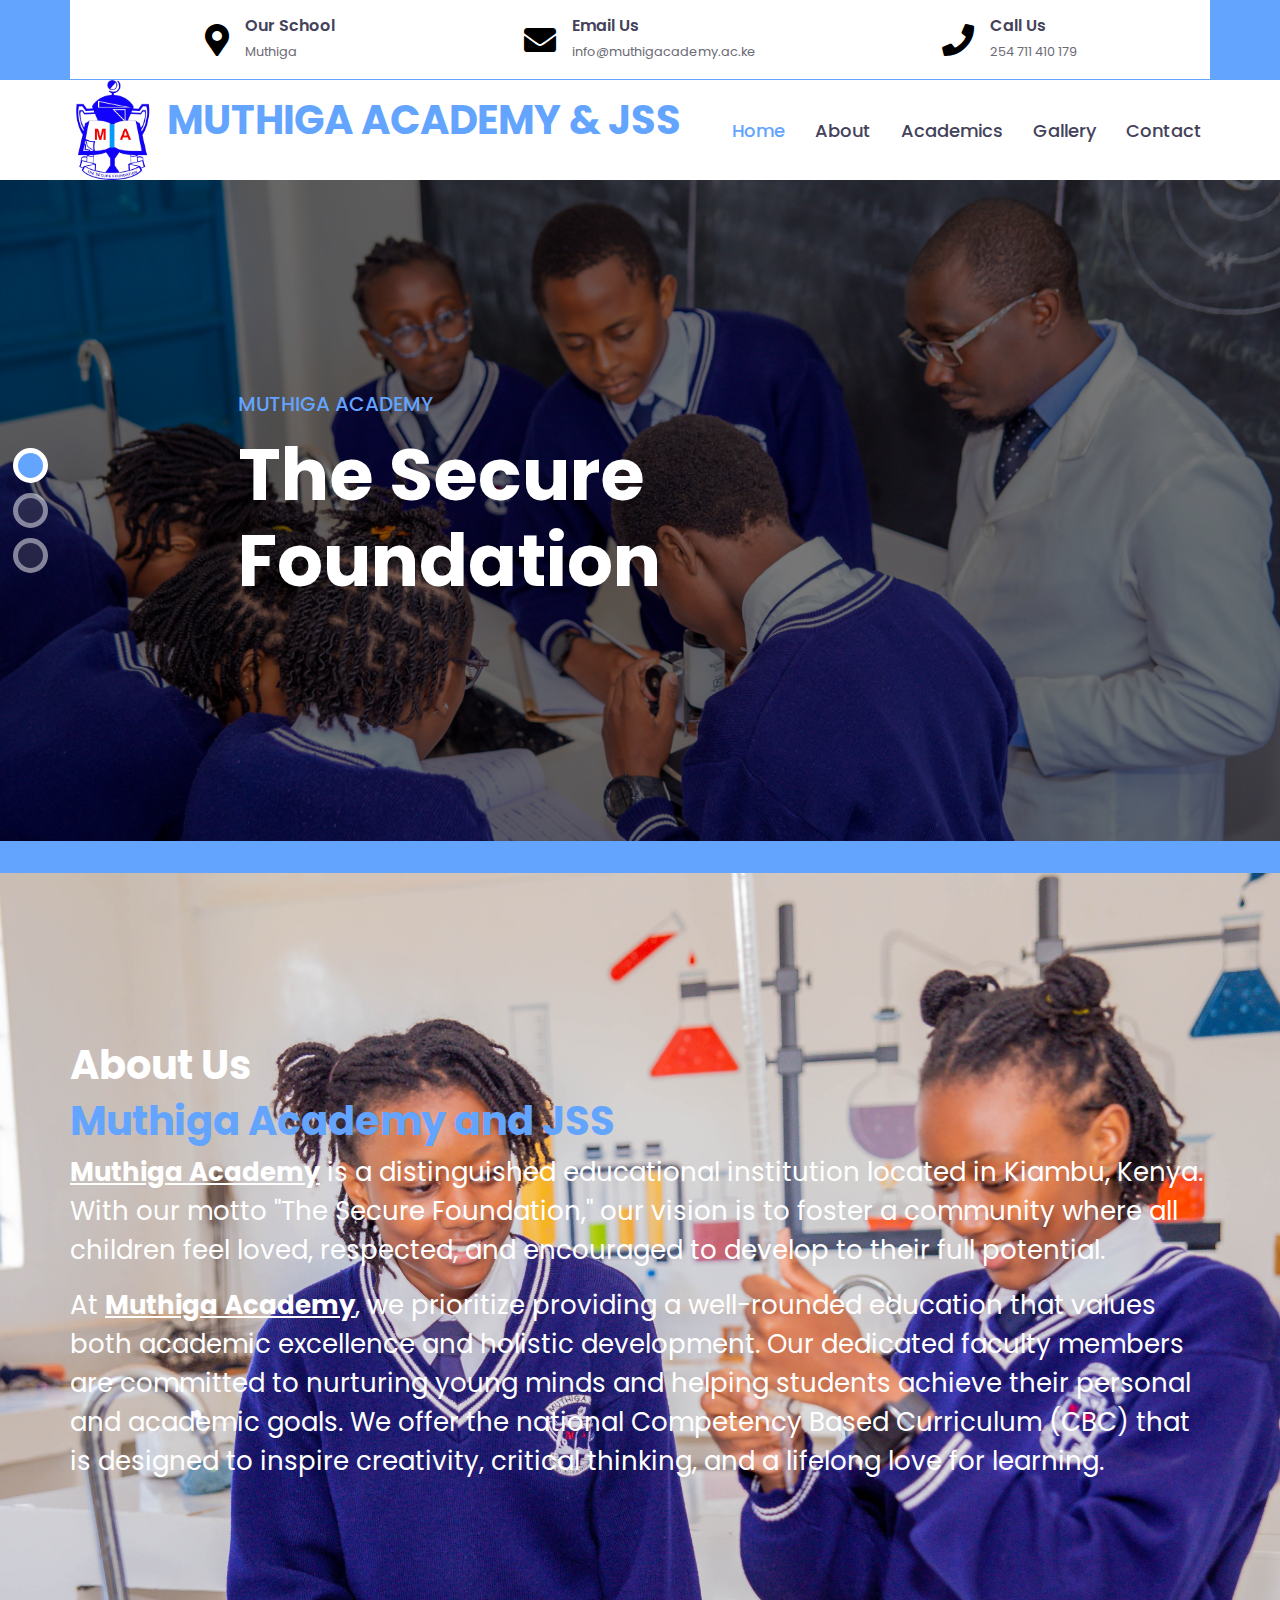
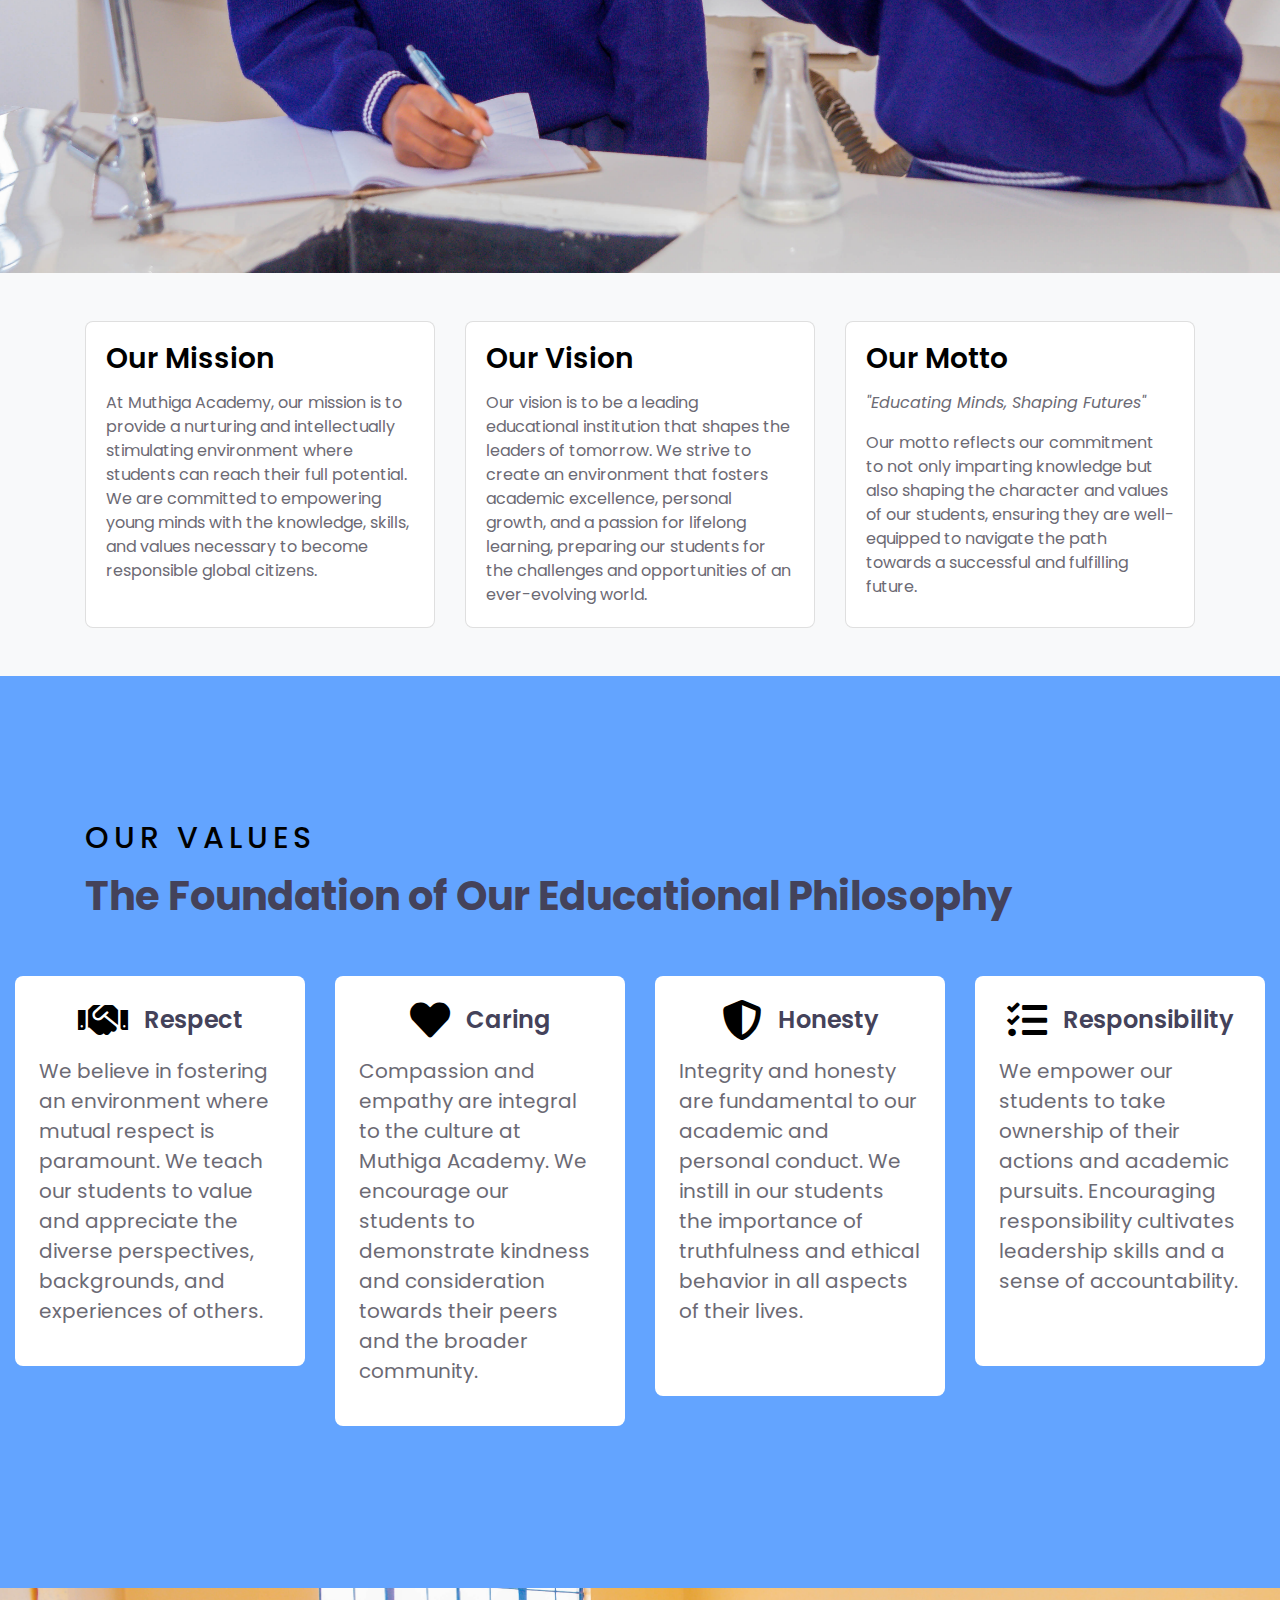
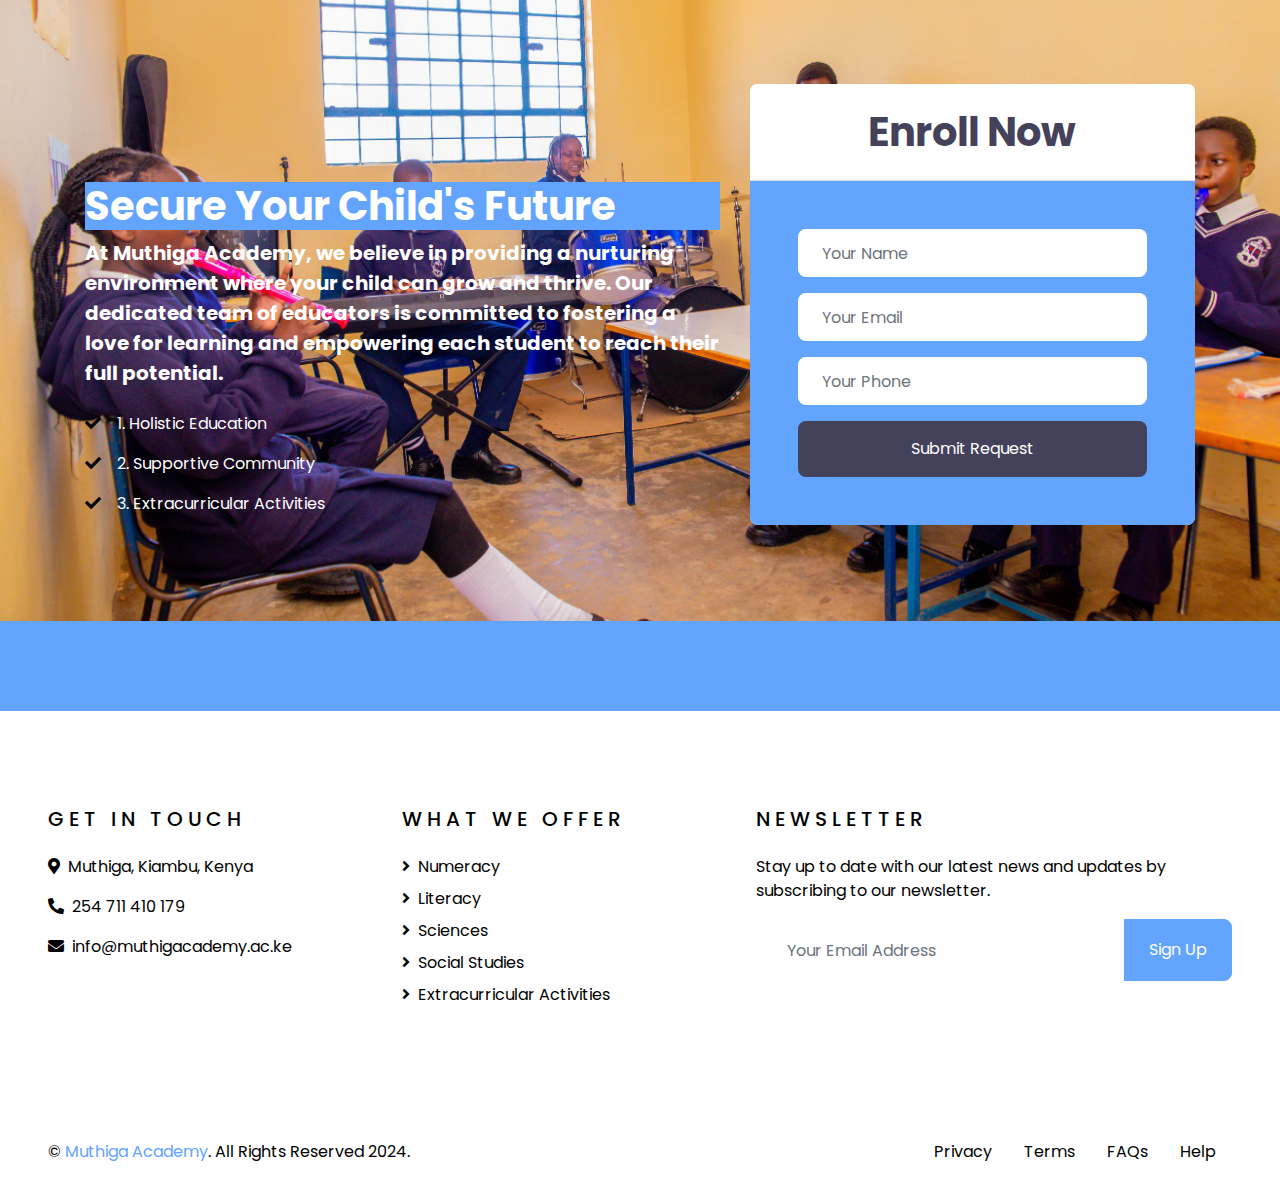
<file: index.html>
<!DOCTYPE html>
<html lang="en">

<head>
    <meta charset="utf-8">
    <title>MUTHIGA ACADEMY</title>
    <meta content="width=device-width, initial-scale=1.0" name="viewport">
    <meta content="Muthiga Academy | School Website" name="keywords">
    <meta content="Muthiga Academy | School Website" name="description">

    <!-- Favicon -->
    <link href="img/favicon.ico" rel="icon">

    <!-- Google Web Fonts -->
    <link rel="preconnect" href="https://fonts.gstatic.com">
    <link href="https://fonts.googleapis.com/css2?family=Poppins:wght@400;500;600;700&display=swap" rel="stylesheet">

    <!-- Font Awesome -->
    <link href="https://cdnjs.cloudflare.com/ajax/libs/font-awesome/5.10.0/css/all.min.css" rel="stylesheet">

    <!-- Libraries Stylesheet -->
    <link href="lib/owlcarousel/assets/owl.carousel.min.css" rel="stylesheet">

    <!-- Customized Bootstrap Stylesheet -->
    <link href="css/style.css" rel="stylesheet">

    <!-- CSS Stylesheets -->
    <link rel="stylesheet" href="https://stackpath.bootstrapcdn.com/bootstrap/4.4.1/css/bootstrap.min.css">
    <link rel="stylesheet" href="lib/owlcarousel/assets/owl.carousel.min.css">
    <link rel="stylesheet" href="lib/owlcarousel/assets/owl.theme.default.min.css">
    <link rel="stylesheet" href="css/style.css">
    <style>
        body {
            background-color: #63A4FF !important;
        }

        .text-primary {
            color: black !important;
        }

        .text-white {
            color: rgb(0, 0, 0) !important;
        }

        .bg-dark {
            background-color: rgb(255, 255, 255) !important;
        }

        .border-top {
            border-top-color: #63A4FF !important;
        }
    </style>

</head>

<body>
<!-- Topbar Start -->
<div class="container d-none d-md-flex justify-content-center py-3" style="background-color: white !important;">
    <div class="row w-100 align-items-center">
        <div class="col-md-4 col-sm-6 d-flex justify-content-center mb-3 mb-md-0">
            <div class="d-inline-flex align-items-center">
                <i class="fa fa-2x fa-map-marker-alt text-primary mr-3"></i>
                <div class="text-left">
                    <h6 class="font-weight-semi-bold mb-1">Our School</h6>
                    <small>Muthiga</small>
                </div>
            </div>
        </div>
        <div class="col-md-4 col-sm-6 d-flex justify-content-center mb-3 mb-md-0">
            <div class="d-inline-flex align-items-center">
                <i class="fa fa-2x fa-envelope text-primary mr-3"></i>
                <div class="text-left">
                    <h6 class="font-weight-semi-bold mb-1">Email Us</h6>
                    <small>info@muthigacademy.ac.ke</small>
                </div>
            </div>
        </div>
        <div class="col-md-4 col-sm-12 d-flex justify-content-center">
            <div class="d-inline-flex align-items-center">
                <i class="fa fa-2x fa-phone text-primary mr-3"></i>
                <div class="text-left">
                    <h6 class="font-weight-semi-bold mb-1">Call Us</h6>
                    <small>254 711 410 179</small>
                </div>
            </div>
        </div>
    </div>
</div>
<!-- Topbar End -->


<!-- Navbar Start -->
<div class="container-fluid" style="background-color: white !important;">
  <div class="row border-top px-xl-5">
    <div class="col-lg-12">
      <nav class="navbar navbar-expand-lg bg-light navbar-light py-3 py-lg-0 px-0" style="background-color: white !important;">
        <div class="d-flex justify-content-between align-items-center w-100">
          <!-- Logo -->
          <a href="index.html" class="text-decoration-none d-block mr-3">
            <img src="img/logo.png" alt="MUTHIGA Logo" style="max-width: 100px;">
            <span class="logo-text" style="font-size: 40px;"> <b>MUTHIGA ACADEMY & JSS</b></span>
          </a>
          <button type="button" class="navbar-toggler" data-toggle="collapse" data-target="#navbarCollapse">
            <span class="navbar-toggler-icon"></span>
          </button>
        </div>
        <div id="navbarCollapse" class="navbar-collapse collapse">
          <div class="navbar-nav ml-auto py-0" style="font-size: larger !important; background-color: white !important;">
            <a href="index.html" class="nav-item nav-link active">Home</a>
            <a href="about.html" class="nav-item nav-link">About</a>
            <a href="academics.html" class="nav-item nav-link">Academics</a>
            <a href="gallery.html" class="nav-item nav-link">Gallery</a>
            <a href="contact.html" class="nav-item nav-link">Contact</a>
          </div>
        </div>
      </nav>
    </div>
  </div>
</div>
<!-- Navbar End -->

<style>
  @media (max-width: 767px) {
    .logo-text {
      display: none;
    }
  }
</style>
    



    <!-- Carousel Start -->
    <div class="container-fluid p-0 pb-5 mb-5" style="margin-bottom: -5% !important;">
        <div id="header-carousel" class="carousel slide carousel-fade" data-ride="carousel">
            <ol class="carousel-indicators">
                <li data-target="#header-carousel" data-slide-to="0" class="active"></li>
                <li data-target="#header-carousel" data-slide-to="1"></li>
                <li data-target="#header-carousel" data-slide-to="2"></li>
            </ol>
            <div class="carousel-inner">
                <div class="carousel-item active" style="min-height: 300px;">
                    <img class="position-relative w-100" src="img/abt.jpg" style="min-height: 300px; object-fit: cover;">
                    <div class="carousel-caption d-flex align-items-center justify-content-center">
                        <div class="p-5" style="width: 100%; max-width: 900px;">
                            <h5 class="text-white text-uppercase mb-md-3" style="color: #63A4FF !important;">Muthiga Academy</h5>
                            <h1 class="display-3 text-white mb-md-4" style="color: white !important;">The Secure Foundation</h1>
                            <!-- <a href="" class="btn btn-primary py-md-2 px-md-4 font-weight-semi-bold mt-2"style="color: white !important;">Learn More</a> -->
                        </div>
                    </div>
                </div>
                <div class="carousel-item" style="min-height: 300px;">
                    <img class="position-relative w-100" src="img/bus.jpg" style="min-height: 300px; object-fit: cover;">
                    <div class="carousel-caption d-flex align-items-center justify-content-center">
                        <div class="p-5" style="width: 100%; max-width: 900px;">
                            <h5 class="text-white text-uppercase mb-md-3" style="color: #63A4FF !important;">Excellence in Education</h5>
                            <h1 class="display-3 text-white mb-md-4"style="color: white !important;">Fostering Lifelong Learners</h1>
                            <!-- <a href="" class="btn btn-primary py-md-2 px-md-4 font-weight-semi-bold mt-2" style="color: white !important;>Learn More</a> -->
                        </div>
                    </div>
                </div>
                <div class="carousel-item" style="min-height: 300px;">
                    <img class="position-relative w-100" src="img/bg_image.jpg" style="min-height: 300px; object-fit: cover;">
                    <div class="carousel-caption d-flex align-items-center justify-content-center">
                        <div class="p-5" style="width: 100%; max-width: 900px;">
                            <h5 class="text-white text-uppercase mb-md-3" style="color: #63A4FF !important;">Nurturing Young Minds</h5>
                            <h1 class="display-3 text-white mb-md-4"style="color: white !important;">Empowering the Leaders of Tomorrow</h1>
                            <!-- <a href="" class="btn btn-primary py-md-2 px-md-4 font-weight-semi-bold mt-2">Learn More</a> -->
                        </div>
                    </div>
                </div>
            </div>
        </div>
    </div>
    <br>
    <br>
    <style>
        /* Custom styles */
        .typing-animation {
            overflow: hidden;
            display: inline-block;
            vertical-align: bottom;
            position: relative;
        }
        
        .typing-animation::after {
            content: "|";
            position: absolute;
            right: 0;
            animation: blink-caret 0.75s infinite alternate;
        }
        
        @keyframes typing {
            from { width: 0; }
            to { width: 100%; }
        }
        
        @keyframes blink-caret {
            from, to { opacity: 0; }
            50% { opacity: 1; }
        }
        </style>
        
    <!-- Carousel End -->
<!-- About Start -->
<section id="about"  style="display: flex ; justify-content: space-between !;background: rgba(0, 0, 0, 0.5) url(img/lab.jpg) no-repeat center center;
background-size: cover; ">
    <!-- <div class="overlay" style="position: absolute; top: 0; left: 0; width: 100%; height: 100%; background-color: rgba(99, 164, 255, 0.7); z-index: -1;"></div> -->
    <div class="container" style="height: 1000px !important;">
        <div class="row align-items-center">
            <div class="col-lg-6">
                <div class="about-img">
                    <!-- <img src="img/lab.jpg"  alt="About Image" style="width: 200%; height: auto; "> -->
                </div>
            </div>
            <br>
            <br>
        
            <div  style="color: #63A4FF !important;">
                <div  style="justify-content: center !important; color: #ffffff !important;">
                    <br>
                    <br>
                    <br>
                    <br>
                    <br>
                    <h1 style="color: #ffffff !important;">About Us</h1>

                    <!-- <h5  style="font-size: 30px;" style="color: white !important;">About Us</h5> -->
                    <h1 style="color: #63A4FF !important;">Muthiga Academy and JSS</h1>
                    <div  style="color: white;">
                        <p style="font-size: 26px;"><b><u>Muthiga Academy</u></b> is a distinguished educational institution located in Kiambu, Kenya. With our motto "The Secure Foundation," our vision is to foster a community where all children feel loved, respected, and encouraged to develop to their full potential.</p>
                        <p style="font-size: 26px;">At <b><u>Muthiga Academy</u></b>, we prioritize providing a well-rounded education that values both academic excellence and holistic development. Our dedicated faculty members are committed to nurturing young minds and helping students achieve their personal and academic goals. We offer the national Competency Based Curriculum (CBC) that is designed to inspire creativity, critical thinking, and a lifelong love for learning.</p>
                        <!-- <p style="font-size: 26px;">Our school provides a supportive and inclusive environment where students can thrive academically, socially, and emotionally. <b><u>Muthiga Academy</u></b> is equipped with modern facilities and resources to support various extracurricular activities. We believe in a balanced approach to education, ensuring that students have opportunities to explore their interests beyond the classroom.</p> -->
                        <!-- <p style="font-size: 26px;">Our commitment to excellence, community, and cultivating a sense of security and belonging sets <b><u>Muthiga Academy</u></b> apart as an exceptional educational institution in Kiambu, Kenya. We are proud to provide a secure foundation for our students as they embark on their educational journey.</p> -->
                    <br>
                    <br>
                    <br>
                    <br>
                    <br>
                    </div>
                </div>
            </div>
        </div>
    </div>
 </section>
 <!-- About End -->
<!-- About End -->
   
    
<!-- Mission, Vision, and Motto Start -->
<section class="py-5" style="background-color: #f8f9fa;" style="font-size: 30px !important;">
    <div class="container">
        <div class="row">
            <div class="col-md-4">
                <div class="card h-100">
                    <div class="card-body">
                        <h3 class="card-title text-primary mb-3">Our Mission</h3>
                        <p class="card-text">At Muthiga Academy, our mission is to provide a nurturing and intellectually stimulating environment where students can reach their full potential. We are committed to empowering young minds with the knowledge, skills, and values necessary to become responsible global citizens.</p>
                    </div>
                </div>
            </div>
            <div class="col-md-4">
                <div class="card h-100">
                    <div class="card-body">
                        <h3 class="card-title text-primary mb-3">Our Vision</h3>
                        <p class="card-text">Our vision is to be a leading educational institution that shapes the leaders of tomorrow. We strive to create an environment that fosters academic excellence, personal growth, and a passion for lifelong learning, preparing our students for the challenges and opportunities of an ever-evolving world.</p>
                    </div>
                </div>
            </div>
            <div class="col-md-4">
                <div class="card h-100">
                    <div class="card-body">
                        <h3 class="card-title text-primary mb-3">Our Motto</h3>
                        <p class="card-text"><em>"Educating Minds, Shaping Futures"</em></p>
                        <p class="card-text">Our motto reflects our commitment to not only imparting knowledge but also shaping the character and values of our students, ensuring they are well-equipped to navigate the path towards a successful and fulfilling future.</p>
                    </div>
                </div>
            </div>
        </div>
    </div>
 </section>
 <!-- Mission, Vision, and Motto End -->
    <!-- Values Start -->
    <section id="school" style="font-size: 20px !important;">
        <div class="container-fluid py-5">
            <div class="container py-5">
                <div class="text-center mb-5" style="width: 100%;"></div>
                    <h5 class="text-primary text-uppercase mb-3" style="letter-spacing: 5px; font-size: 30px !important;">Our Values</h5>
                    <h1>The Foundation of Our Educational Philosophy</h1>
                </div>
                <div class="row">
                    <div class="col-lg-3 col-md-6 mb-4">
                        <div class="d-flex flex-column bg-light rounded p-4">
                            <div class="d-flex align-items-center justify-content-center mb-3">
                                <i class="fa fa-2x fa-handshake text-primary"></i>
                                <h4 class="m-0 ml-3">Respect</h4>
                            </div>
                            <p>We believe in fostering an environment where mutual respect is paramount. We teach our students to value and appreciate the diverse perspectives, backgrounds, and experiences of others.</p>
                        </div>
                    </div>
                    <div class="col-lg-3 col-md-6 mb-4">
                        <div class="d-flex flex-column bg-light rounded p-4">
                            <div class="d-flex align-items-center justify-content-center mb-3">
                                <i class="fa fa-2x fa-heart text-primary"></i>
                                <h4 class="m-0 ml-3">Caring</h4>
                            </div>
                            <p>Compassion and empathy are integral to the culture at Muthiga Academy. We encourage our students to demonstrate kindness and consideration towards their peers and the broader community.</p>
                        </div>
                    </div>
                    <div class="col-lg-3 col-md-6 mb-4">
                        <div class="d-flex flex-column bg-light rounded p-4">
                            <div class="d-flex align-items-center justify-content-center mb-3">
                                <i class="fa fa-2x fa-shield-alt text-primary"></i>
                                <h4 class="m-0 ml-3">Honesty</h4>
                            </div>
                            <p>Integrity and honesty are fundamental to our academic and personal conduct. We instill in our students the importance of truthfulness and ethical behavior in all aspects of their lives.</p>
                        <br>
                        </div>
                    </div>
                    <div class="col-lg-3 col-md-6 mb-4">
                        <div class="d-flex flex-column bg-light rounded p-4">
                            <div class="d-flex align-items-center justify-content-center mb-3">
                                <i class="fa fa-2x fa-tasks text-primary"></i>
                                <h4 class="m-0 ml-3">Responsibility</h4>
                            </div>
                            <p>We empower our students to take ownership of their actions and academic pursuits. Encouraging responsibility cultivates leadership skills and a sense of accountability.</p>
                        <br>
                        </div>
                    </div>
                    <!-- <div class="col-lg-3 col-md-6 mb-4">
                        <div class="d-flex flex-column bg-light rounded p-4">
                            <div class="d-flex align-items-center justify-content-center mb-3">
                                <i class="fa fa-2x fa-handshake text-primary"></i>
                                <h4 class="m-0 ml-3">Trust</h4>
                            </div>
                            <p>Building trust within our school community is essential. We emphasize the value of maintaining trust and dependability in relationships, teamwork, and academic endeavors.</p>
                        </div>
                    </div> -->
                </div>
            </div>
        </div>
    </section>
    <!-- Values End -->

   <!-- Registration Start -->
<div class="container-fluid bg-registration py-5" style="margin: 90px 0;">
    <div class="container py-5">
        <div class="row align-items-center">
            <div class="col-lg-7 mb-5 mb-lg-0" >
                <div class="mb-4" style="color: white !important;">
                    <!-- <h5 class="text-primary text-uppercase mb-3" style="letter-spacing: 5px; color: white !important;">Enrollment</h5> -->
                </div>
                <br>
                <br>
                <br>
                <h1 class="text-white" style="color: white !important; background-color: #63A4FF;">Secure Your Child's Future</h1>

                <p class="text-white" style="color: rgb(255, 255, 255) !important; font-size: 20px !important;"> <strong> At Muthiga Academy, we believe in providing a nurturing environment where your child can grow and thrive. Our dedicated team of educators is committed to fostering a love for learning and empowering each student to reach their full potential.</strong></p>
                <ul class="list-inline text-white m-0" style="color: white !important;">
                    <li class="py-2"><i class="fa fa-check text-white mr-3"></i>1. Holistic Education</li>
                    <li class="py-2"><i class="fa fa-check text-white mr-3"></i>2. Supportive Community</li>
                    <li class="py-2"><i class="fa fa-check text-white mr-3"></i>3. Extracurricular Activities</li>
                  </ul>
            </div>
            <div class="col-lg-5">
                <div class="card border-0">
                    <div class="card-header bg-light text-center p-4">
                        <h1 class="m-0">Enroll Now</h1>
                    </div>
                    <div class="card-body rounded-bottom bg-primary p-5">
                        <form action="send_email.php" method="post">
                            <div class="form-group">
                              <input type="text" class="form-control border-0 p-4" placeholder="Your Name" name="name" required="required" />
                            </div>
                            <div class="form-group">
                              <input type="email" class="form-control border-0 p-4" placeholder="Your Email" name="email" required="required" />
                            </div>
                            <div class="form-group">
                              <input type="tel" class="form-control border-0 p-4" placeholder="Your Phone" name="phone" required="required" />
                            </div>
                            <div>
                              <button class="btn btn-dark btn-block border-0 py-3" type="submit">Submit Request</button>
                            </div>
                          </form>
                    </div>
                </div>
            </div>
        </div>
    </div>
</div>
<!-- Registration End -->

<!-- Footer Start -->
<div class="container-fluid bg-dark text-white py-5 px-sm-3 px-lg-5" style="margin-top: 90px;">
    <div class="row pt-5">
        <div class="col-lg-7 col-md-12">
            <div class="row">
                <div class="col-md-6 mb-5">
                    <h5 class="text-primary text-uppercase mb-4" style="letter-spacing: 5px;">Get In Touch</h5>
                    <p><i class="fa fa-map-marker-alt mr-2"></i>Muthiga, Kiambu, Kenya</p>
                    <p><i class="fa fa-phone-alt mr-2"></i>254 711 410 179</p>
                    <p><i class="fa fa-envelope mr-2"></i>info@muthigacademy.ac.ke</p>
                    <div class="d-flex justify-content-start mt-4">
                        <a class="btn btn-outline-light btn-square mr-2" href="#"><i class="fab fa-twitter"></i></a>
                        <a class="btn btn-outline-light btn-square mr-2" href="#"><i class="fab fa-facebook-f"></i></a>
                        <a class="btn btn-outline-light btn-square mr-2" href="#"><i class="fab fa-linkedin-in"></i></a>
                        <a class="btn btn-outline-light btn-square" href="#"><i class="fab fa-instagram"></i></a>
                    </div>
                </div>
                <div class="col-md-6 mb-5">
                    <h5 class="text-primary text-uppercase mb-4" style="letter-spacing: 5px;">What we offer </h5>
                    <div class="d-flex flex-column justify-content-start">
                        <a class="text-white mb-2" href="#"><i class="fa fa-angle-right mr-2"></i>Numeracy</a>
                        <a class="text-white mb-2" href="#"><i class="fa fa-angle-right mr-2"></i>Literacy</a>
                        <a class="text-white mb-2" href="#"><i class="fa fa-angle-right mr-2"></i>Sciences</a>
                        <a class="text-white mb-2" href="#"><i class="fa fa-angle-right mr-2"></i>Social Studies</a>
                        <a class="text-white" href="#"><i class="fa fa-angle-right mr-2"></i>Extracurricular Activities</a>
                    </div>
                </div>
            </div>
        </div>
        <div class="col-lg-5 col-md-12 mb-5">
            <h5 class="text-primary text-uppercase mb-4" style="letter-spacing: 5px;">Newsletter</h5>
            <p>Stay up to date with our latest news and updates by subscribing to our newsletter.</p>
            <div class="w-100">
                <div class="input-group">
                    <input type="text" class="form-control border-light" style="padding: 30px;" placeholder="Your Email Address">
                    <div class="input-group-append">
                        <button class="btn btn-primary px-4">Sign Up</button>
                    </div>
                </div>
            </div>
        </div>
    </div>
</div>
<script>
    var url = 'https://wati-integration-prod-service.clare.ai/v2/watiWidget.js?26973';
    var s = document.createElement('script');
    s.type = 'text/javascript';
    s.async = true;
    s.src = url;
    var options = {
    "enabled":true,
    "chatButtonSetting":{
        "backgroundColor":"#00e785",
        "ctaText":"Chat with us",
        "borderRadius":"25",
        "marginLeft": "0",
        "marginRight": "20",
        "marginBottom": "20",
        "ctaIconWATI":false,
        "position":"right"
    },
    "brandSetting":{
        "brandName":"Muthiga JSS",
        "brandSubTitle":"undefined",
        "brandImg":"https://www.wati.io/wp-content/uploads/2023/04/Wati-logo.svg",
        "welcomeText":"Hi there!\nHow can we help you?",
        "messageText":"Hello",
        "backgroundColor":"#00e785",
        "ctaText":"Chat with us",
        "borderRadius":"25",
        "autoShow":true,
        "phoneNumber":"254711410179"
    }
    };
    s.onload = function() {
        CreateWhatsappChatWidget(options);
    };
    var x = document.getElementsByTagName('script')[0];
    x.parentNode.insertBefore(s, x);
</script>

<div class="container-fluid bg-dark text-white border-top py-4 px-sm-3 px-md-5" style="border-color: rgba(256, 256, 256, .1) !important;">
    <div class="row">
        <div class="col-lg-6 text-center text-md-left mb-3 mb-md-0">
            <p class="m-0 text-white">&copy; <a href="#">Muthiga Academy</a>. All Rights Reserved 2024.</p>
        </div>
        <div class="col-lg-6 text-center text-md-right">
            <ul class="nav d-inline-flex">
                <li class="nav-item">
                    <a class="nav-link text-white py-0" href="#">Privacy</a>
                </li>
                <li class="nav-item">
                    <a class="nav-link text-white py-0" href="#">Terms</a>
                </li>
                <li class="nav-item">
                    <a class="nav-link text-white py-0" href="#">FAQs</a>
                </li>
                <li class="nav-item">
                    <a class="nav-link text-white py-0" href="#">Help</a>
                </li>
            </ul>
        </div>
    </div>
</div>


<!-- Footer End -->

<!-- JavaScript Libraries -->
<script src="https://code.jquery.com/jquery-3.4.1.min.js"></script>
<script src="https://stackpath.bootstrapcdn.com/bootstrap/4.4.1/js/bootstrap.bundle.min.js"></script>
<script src="lib/easing/easing.min.js"></script>
<script src="lib/owlcarousel/owl.carousel.min.js"></script>

<!-- Contact Javascript File -->
<script src="mail/jqBootstrapValidation.min.js"></script>
<script src="mail/contact.js"></script>

<!-- Template Javascript -->
<script src="js/main.js"></script>
</body>

</html>
</file>
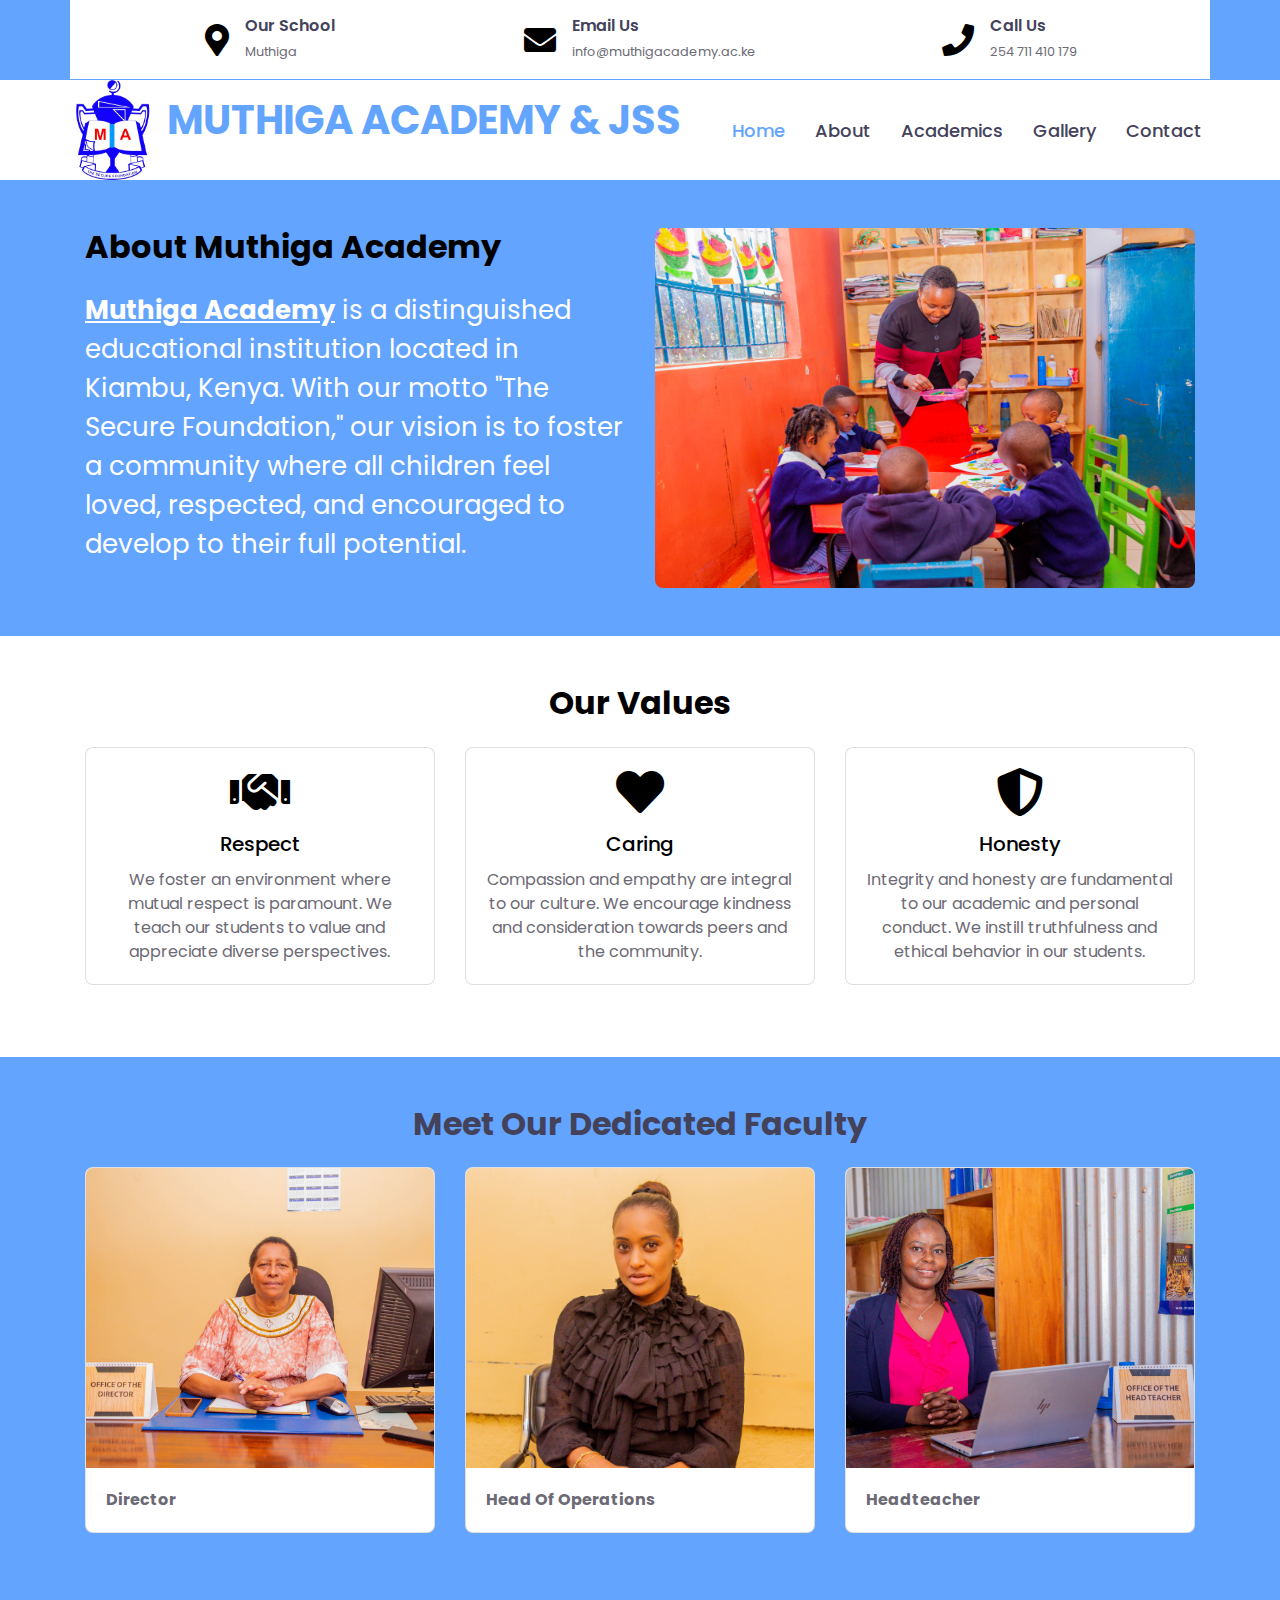
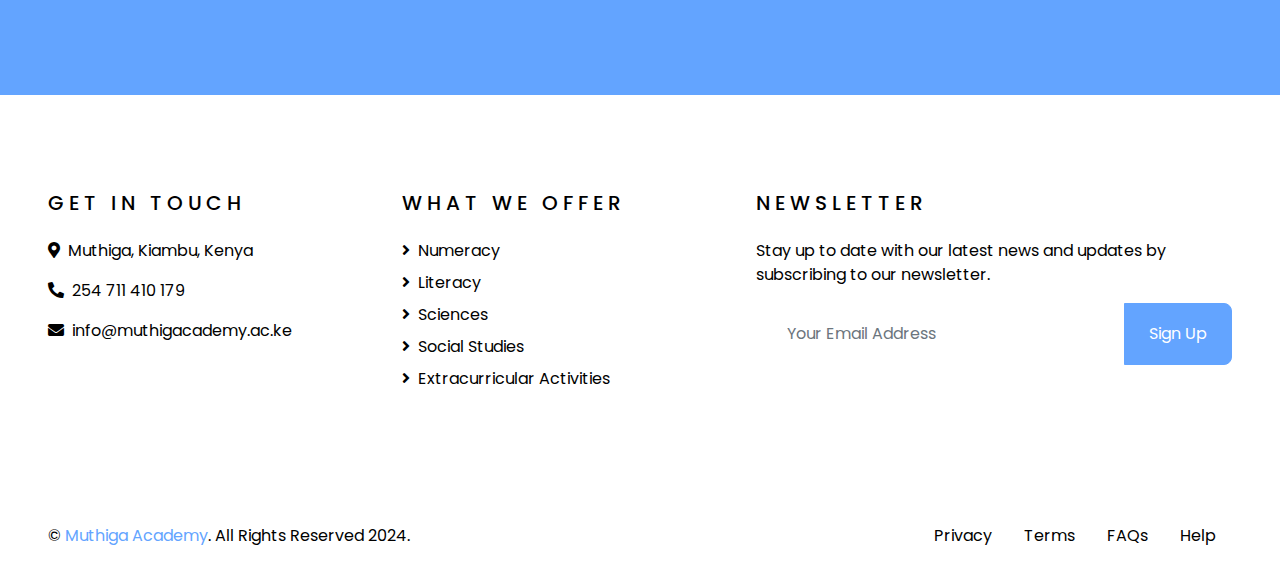
<file: about.html>
<!DOCTYPE html>
<html lang="en">

<head>
    <meta charset="utf-8">
    <title>MUTHIGA ACADEMY</title>
    <meta content="width=device-width, initial-scale=1.0" name="viewport">
    <meta content="Muthiga Academy | School Website" name="keywords">
    <meta content="Muthiga Academy | School Website" name="description">

    <!-- Favicon -->
    <link href="img/favicon.ico" rel="icon">

    <!-- Google Web Fonts -->
    <link rel="preconnect" href="https://fonts.gstatic.com">
    <link href="https://fonts.googleapis.com/css2?family=Poppins:wght@400;500;600;700&display=swap" rel="stylesheet">

    <!-- Font Awesome -->
    <link href="https://cdnjs.cloudflare.com/ajax/libs/font-awesome/5.10.0/css/all.min.css" rel="stylesheet">

    <!-- Libraries Stylesheet -->
    <link href="lib/owlcarousel/assets/owl.carousel.min.css" rel="stylesheet">

    <!-- Customized Bootstrap Stylesheet -->
    <link href="css/style.css" rel="stylesheet">

    <!-- CSS Stylesheets -->
    <link rel="stylesheet" href="https://stackpath.bootstrapcdn.com/bootstrap/4.4.1/css/bootstrap.min.css">
    <link rel="stylesheet" href="lib/owlcarousel/assets/owl.carousel.min.css">
    <link rel="stylesheet" href="lib/owlcarousel/assets/owl.theme.default.min.css">
    <link rel="stylesheet" href="css/style.css">
    <style>
        body {
            background-color: #63A4FF !important;
        }

        .text-primary {
            color: black !important;
        }

        .text-white {
            color: rgb(0, 0, 0) !important;
        }

        .bg-dark {
            background-color: rgb(255, 255, 255) !important;
        }

        .border-top {
            border-top-color: #63A4FF !important;
        }
    </style>

</head>

<body>
<!-- Topbar Start -->
<div class="container d-none d-md-flex justify-content-center py-3" style="background-color: white !important;">
    <div class="row w-100 align-items-center">
        <div class="col-md-4 col-sm-6 d-flex justify-content-center mb-3 mb-md-0">
            <div class="d-inline-flex align-items-center">
                <i class="fa fa-2x fa-map-marker-alt text-primary mr-3"></i>
                <div class="text-left">
                    <h6 class="font-weight-semi-bold mb-1">Our School</h6>
                    <small>Muthiga</small>
                </div>
            </div>
        </div>
        <div class="col-md-4 col-sm-6 d-flex justify-content-center mb-3 mb-md-0">
            <div class="d-inline-flex align-items-center">
                <i class="fa fa-2x fa-envelope text-primary mr-3"></i>
                <div class="text-left">
                    <h6 class="font-weight-semi-bold mb-1">Email Us</h6>
                    <small>info@muthigacademy.ac.ke</small>
                </div>
            </div>
        </div>
        <div class="col-md-4 col-sm-12 d-flex justify-content-center">
            <div class="d-inline-flex align-items-center">
                <i class="fa fa-2x fa-phone text-primary mr-3"></i>
                <div class="text-left">
                    <h6 class="font-weight-semi-bold mb-1">Call Us</h6>
                    <small>254 711 410 179</small>
                </div>
            </div>
        </div>
    </div>
</div>
<!-- Topbar End -->


<!-- Navbar Start -->
<div class="container-fluid" style="background-color: white !important;">
  <div class="row border-top px-xl-5">
    <div class="col-lg-12">
      <nav class="navbar navbar-expand-lg bg-light navbar-light py-3 py-lg-0 px-0" style="background-color: white !important;">
        <div class="d-flex justify-content-between align-items-center w-100">
          <!-- Logo -->
          <a href="index.html" class="text-decoration-none d-block mr-3">
            <img src="img/logo.png" alt="MUTHIGA Logo" style="max-width: 100px;">
            <span class="logo-text" style="font-size: 40px;"> <b>MUTHIGA ACADEMY & JSS</b></span>
          </a>
          <button type="button" class="navbar-toggler" data-toggle="collapse" data-target="#navbarCollapse">
            <span class="navbar-toggler-icon"></span>
          </button>
        </div>
        <div id="navbarCollapse" class="navbar-collapse collapse">
          <div class="navbar-nav ml-auto py-0" style="font-size: larger !important; background-color: white !important;">
            <a href="index.html" class="nav-item nav-link active">Home</a>
            <a href="about.html" class="nav-item nav-link">About</a>
            <a href="academics.html" class="nav-item nav-link">Academics</a>
            <a href="gallery.html" class="nav-item nav-link">Gallery</a>
            <a href="contact.html" class="nav-item nav-link">Contact</a>
          </div>
        </div>
      </nav>
    </div>
  </div>
</div>
<!-- Navbar End -->

<style>
  @media (max-width: 767px) {
    .logo-text {
      display: none;
    }
  }
</style>
    
    
    <!-- About Section -->
    <section class="py-5">
        <div class="container">
            <div class="row">
                <div class="col-lg-6">
                    <h2 class="text-primary mb-4">About Muthiga Academy</h2>
                    <p style="font-size: 26px; color: white;"><b><u>Muthiga Academy</u></b> is a distinguished educational institution located in Kiambu, Kenya. With our motto "The Secure Foundation," our vision is to foster a community where all children feel loved, respected, and encouraged to develop to their full potential.</p>
                    <!-- <p style="font-size: 26px; color: white;">At <b><u>Muthiga Academy</u></b>, we prioritize providing a well-rounded education that values both academic excellence and holistic development. Our dedicated faculty members are committed to nurturing young minds and helping students achieve their personal and academic goals. We offer the national Competency Based Curriculum (CBC) that is designed to inspire creativity, critical thinking, and a lifelong love for learning.</p> -->
                    <!-- <p style="font-size: 26px;">Our school provides a supportive and inclusive environment where students can thrive academically, socially, and emotionally. <b><u>Muthiga Academy</u></b> is equipped with modern facilities and resources to support various extracurricular activities. We believe in a balanced approach to education, ensuring that students have opportunities to explore their interests beyond the classroom.</p> -->
                    <!-- <p style="font-size: 26px;">Our commitment to excellence, community, and cultivating a sense of security and belonging sets <b><u>Muthiga Academy</u></b> apart as an exceptional educational institution in Kiambu, Kenya. We are proud to provide a secure foundation for our students as they embark on their educational journey.</p> -->
                </div>
                <div class="col-lg-6">
                    <img src="img/KIDS.jpg" class="img-fluid rounded" alt="About Image">
                </div>
            </div>
        </div>
    </section>

    <!-- Values Section -->
    <section class="bg-light py-5">
        <div class="container">
            <h2 class="text-primary mb-4 text-center">Our Values</h2>
            <div class="row">
                <div class="col-md-4 mb-4">
                    <div class="card h-100">
                        <div class="card-body text-center">
                            <i class="fas fa-handshake fa-3x text-primary mb-3"></i>
                            <h5 class="card-title text-primary">Respect</h5>
                            <p class="card-text">We foster an environment where mutual respect is paramount. We teach our students to value and appreciate diverse perspectives.</p>
                        </div>
                    </div>
                </div>
                <div class="col-md-4 mb-4">
                    <div class="card h-100">
                        <div class="card-body text-center">
                            <i class="fas fa-heart fa-3x text-primary mb-3"></i>
                            <h5 class="card-title text-primary">Caring</h5>
                            <p class="card-text">Compassion and empathy are integral to our culture. We encourage kindness and consideration towards peers and the community.</p>
                        </div>
                    </div>
                </div>
                <div class="col-md-4 mb-4">
                    <div class="card h-100">
                        <div class="card-body text-center">
                            <i class="fas fa-shield-alt fa-3x text-primary mb-3"></i>
                            <h5 class="card-title text-primary">Honesty</h5>
                            <p class="card-text">Integrity and honesty are fundamental to our academic and personal conduct. We instill truthfulness and ethical behavior in our students.</p>
                        </div>
                    </div>
                </div>
            </div>
        </div>
    </section>

   
<!-- Faculty Section Start -->
<section class="py-5">
    <div class="container">
      <h2 class="text-center mb-4">Meet Our Dedicated Faculty</h2>
      <div class="row">
        <div class="col-md-4 mb-4">
          <div class="card h-100">
            <div class="card-img-top-wrapper">
              <img src="img/faculty-1.jpg" class="card-img-top" alt="Faculty 1">
            </div>
            <div class="card-body">
              <!-- <h5 class="card-title">Full Name</h5> -->
              <p class="card-text"><strong>Director</strong></p>
              <!-- <p class="card-text hover-text">Passionate about education and committed to nurturing young minds.</p> -->
            </div>
          </div>
        </div>
        <div class="col-md-4 mb-4">
          <div class="card h-100">
            <div class="card-img-top-wrapper">
              <img src="img/faculty-2.jpg" class="card-img-top" alt="Faculty 2">
            </div>
            <div class="card-body">
              <!-- <h5 class="card-title">Full Name</h5> -->
              <p class="card-text"><strong>Head Of Operations</strong></p>
              <!-- <p class="card-text hover-text">Dedicated to creating an environment that fosters learning and growth.</p> -->
            </div>
          </div>
        </div>
        <div class="col-md-4 mb-4">
          <div class="card h-100">
            <div class="card-img-top-wrapper">
              <img src="img/faculty-3.jpg" class="card-img-top" alt="Faculty 3">
            </div>
            <div class="card-body">
              <!-- <h5 class="card-title">Full Name</h5> -->
              <p class="card-text"><strong>Headteacher</strong></p>
              <!-- <p class="card-text hover-text">Committed to ensuring academic excellence and student success.</p> -->
            </div>
          </div>
        </div>
      </div>
    </div>
  </section>
  <!-- Faculty Section End -->
  <style>
    .hover-text {
  display: none;
}

.card:hover .hover-text {
  display: block;
}
    .card-img-top-wrapper {
  height: 300px; /* Adjust the height as needed */
  overflow: hidden;
}

.card-img-top {
  width: 100%;
  height: 100%;
  object-fit: cover;
}
  </style>
  
    
<!-- Footer Start -->
<div class="container-fluid bg-dark text-white py-5 px-sm-3 px-lg-5" style="margin-top: 90px;">
    <div class="row pt-5">
        <div class="col-lg-7 col-md-12">
            <div class="row">
                <div class="col-md-6 mb-5">
                    <h5 class="text-primary text-uppercase mb-4" style="letter-spacing: 5px;">Get In Touch</h5>
                    <p><i class="fa fa-map-marker-alt mr-2"></i>Muthiga, Kiambu, Kenya</p>
                    <p><i class="fa fa-phone-alt mr-2"></i>254 711 410 179</p>
                    <p><i class="fa fa-envelope mr-2"></i>info@muthigacademy.ac.ke</p>
                    <div class="d-flex justify-content-start mt-4">
                        <a class="btn btn-outline-light btn-square mr-2" href="#"><i class="fab fa-twitter"></i></a>
                        <a class="btn btn-outline-light btn-square mr-2" href="#"><i class="fab fa-facebook-f"></i></a>
                        <a class="btn btn-outline-light btn-square mr-2" href="#"><i class="fab fa-linkedin-in"></i></a>
                        <a class="btn btn-outline-light btn-square" href="#"><i class="fab fa-instagram"></i></a>
                    </div>
                </div>
                <div class="col-md-6 mb-5">
                    <h5 class="text-primary text-uppercase mb-4" style="letter-spacing: 5px;">What we offer </h5>
                    <div class="d-flex flex-column justify-content-start">
                        <a class="text-white mb-2" href="#"><i class="fa fa-angle-right mr-2"></i>Numeracy</a>
                        <a class="text-white mb-2" href="#"><i class="fa fa-angle-right mr-2"></i>Literacy</a>
                        <a class="text-white mb-2" href="#"><i class="fa fa-angle-right mr-2"></i>Sciences</a>
                        <a class="text-white mb-2" href="#"><i class="fa fa-angle-right mr-2"></i>Social Studies</a>
                        <a class="text-white" href="#"><i class="fa fa-angle-right mr-2"></i>Extracurricular Activities</a>
                    </div>
                </div>
            </div>
        </div>
        <div class="col-lg-5 col-md-12 mb-5">
            <h5 class="text-primary text-uppercase mb-4" style="letter-spacing: 5px;">Newsletter</h5>
            <p>Stay up to date with our latest news and updates by subscribing to our newsletter.</p>
            <div class="w-100">
                <div class="input-group">
                    <input type="text" class="form-control border-light" style="padding: 30px;" placeholder="Your Email Address">
                    <div class="input-group-append">
                        <button class="btn btn-primary px-4">Sign Up</button>
                    </div>
                </div>
            </div>
        </div>
    </div>
</div>
<div class="container-fluid bg-dark text-white border-top py-4 px-sm-3 px-md-5" style="border-color: rgba(256, 256, 256, .1) !important;">
    <div class="row">
        <div class="col-lg-6 text-center text-md-left mb-3 mb-md-0">
            <p class="m-0 text-white">&copy; <a href="#">Muthiga Academy</a>. All Rights Reserved 2024.</p>
        </div>
        <div class="col-lg-6 text-center text-md-right">
            <ul class="nav d-inline-flex">
                <li class="nav-item">
                    <a class="nav-link text-white py-0" href="#">Privacy</a>
                </li>
                <li class="nav-item">
                    <a class="nav-link text-white py-0" href="#">Terms</a>
                </li>
                <li class="nav-item">
                    <a class="nav-link text-white py-0" href="#">FAQs</a>
                </li>
                <li class="nav-item">
                    <a class="nav-link text-white py-0" href="#">Help</a>
                </li>
            </ul>
        </div>
    </div>
</div>
<script>
    var url = 'https://wati-integration-prod-service.clare.ai/v2/watiWidget.js?26973';
    var s = document.createElement('script');
    s.type = 'text/javascript';
    s.async = true;
    s.src = url;
    var options = {
    "enabled":true,
    "chatButtonSetting":{
        "backgroundColor":"#00e785",
        "ctaText":"Chat with us",
        "borderRadius":"25",
        "marginLeft": "0",
        "marginRight": "20",
        "marginBottom": "20",
        "ctaIconWATI":false,
        "position":"right"
    },
    "brandSetting":{
        "brandName":"Muthiga JSS",
        "brandSubTitle":"undefined",
        "brandImg":"https://www.wati.io/wp-content/uploads/2023/04/Wati-logo.svg",
        "welcomeText":"Hi there!\nHow can we help you?",
        "messageText":"Hello",
        "backgroundColor":"#00e785",
        "ctaText":"Chat with us",
        "borderRadius":"25",
        "autoShow":true,
        "phoneNumber":"254711410179"
    }
    };
    s.onload = function() {
        CreateWhatsappChatWidget(options);
    };
    var x = document.getElementsByTagName('script')[0];
    x.parentNode.insertBefore(s, x);
</script>
<!-- Footer End -->

<!-- JavaScript Libraries -->
<script src="https://code.jquery.com/jquery-3.4.1.min.js"></script>
<script src="https://stackpath.bootstrapcdn.com/bootstrap/4.4.1/js/bootstrap.bundle.min.js"></script>
<script src="lib/easing/easing.min.js"></script>
<script src="lib/owlcarousel/owl.carousel.min.js"></script>

<!-- Contact Javascript File -->
<script src="mail/jqBootstrapValidation.min.js"></script>
<script src="mail/contact.js"></script>

<!-- Template Javascript -->
<script src="js/main.js"></script>
</body>

</html>
</file>
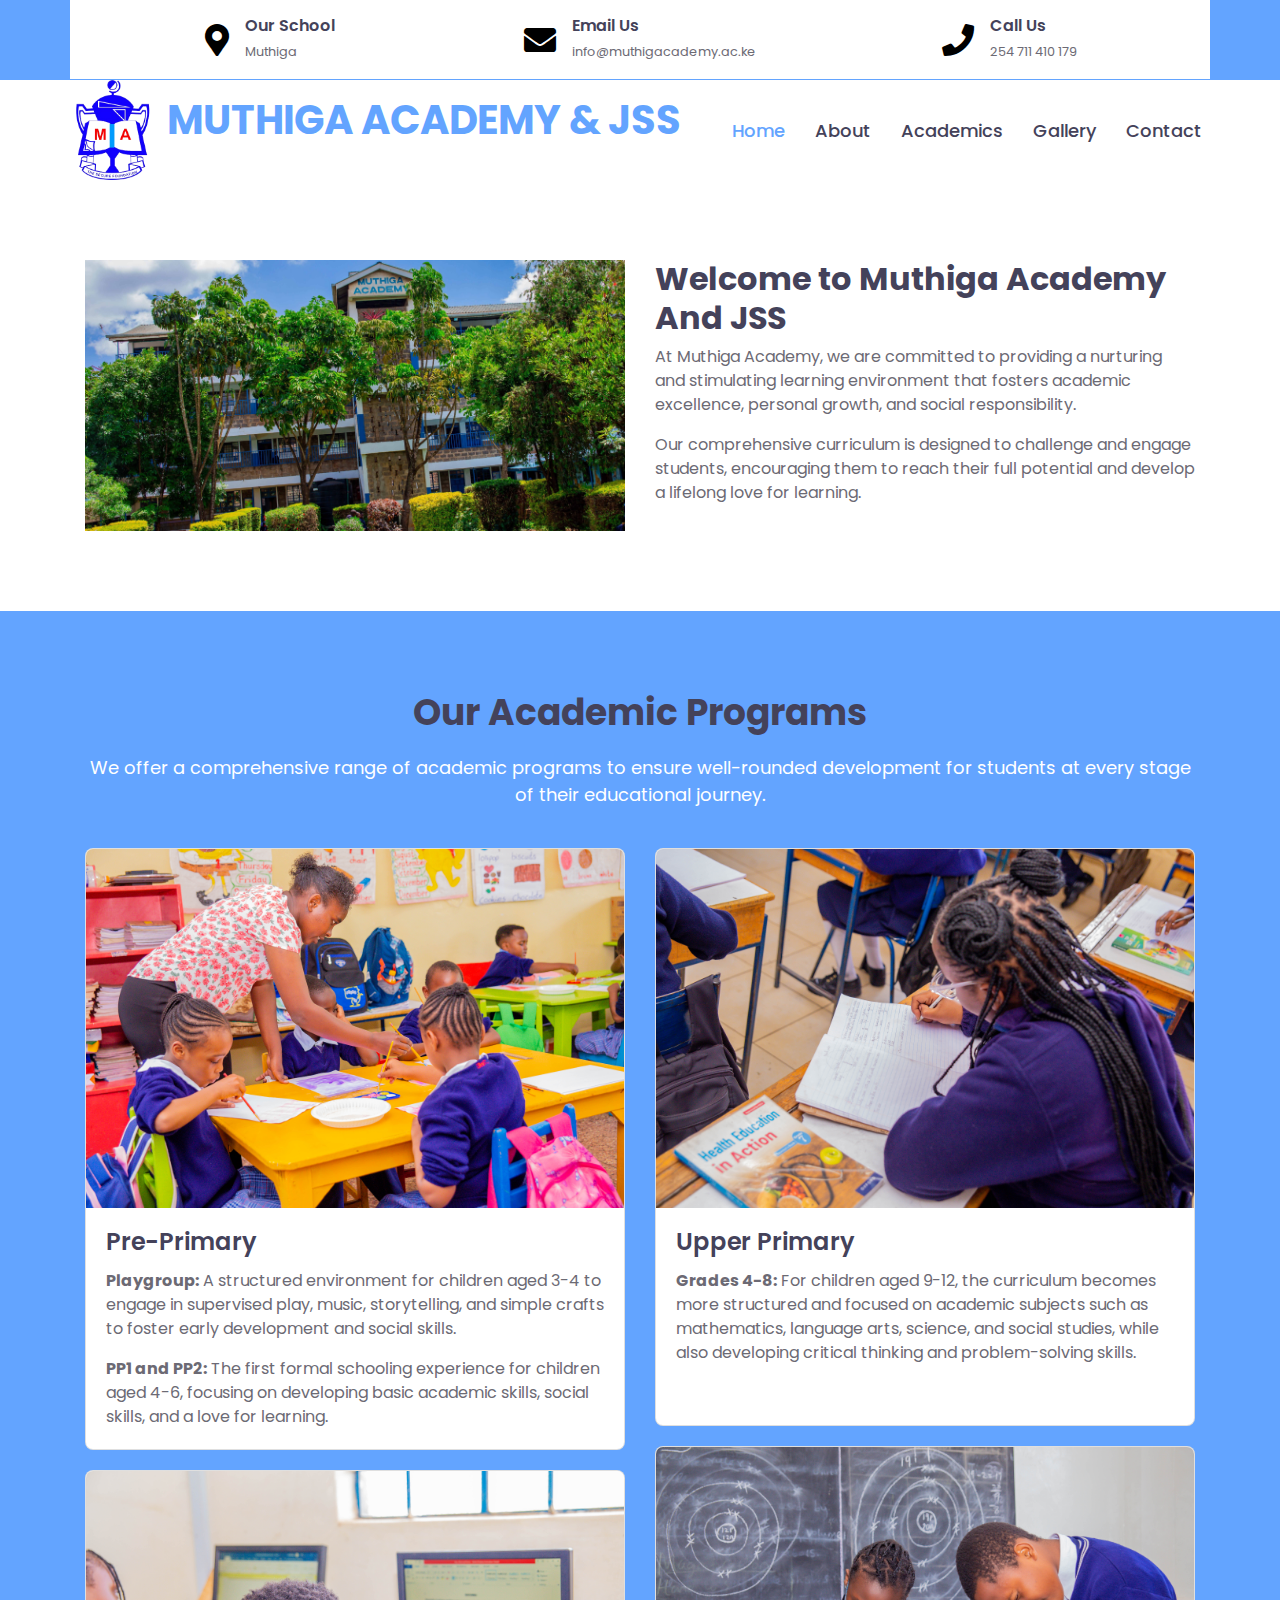
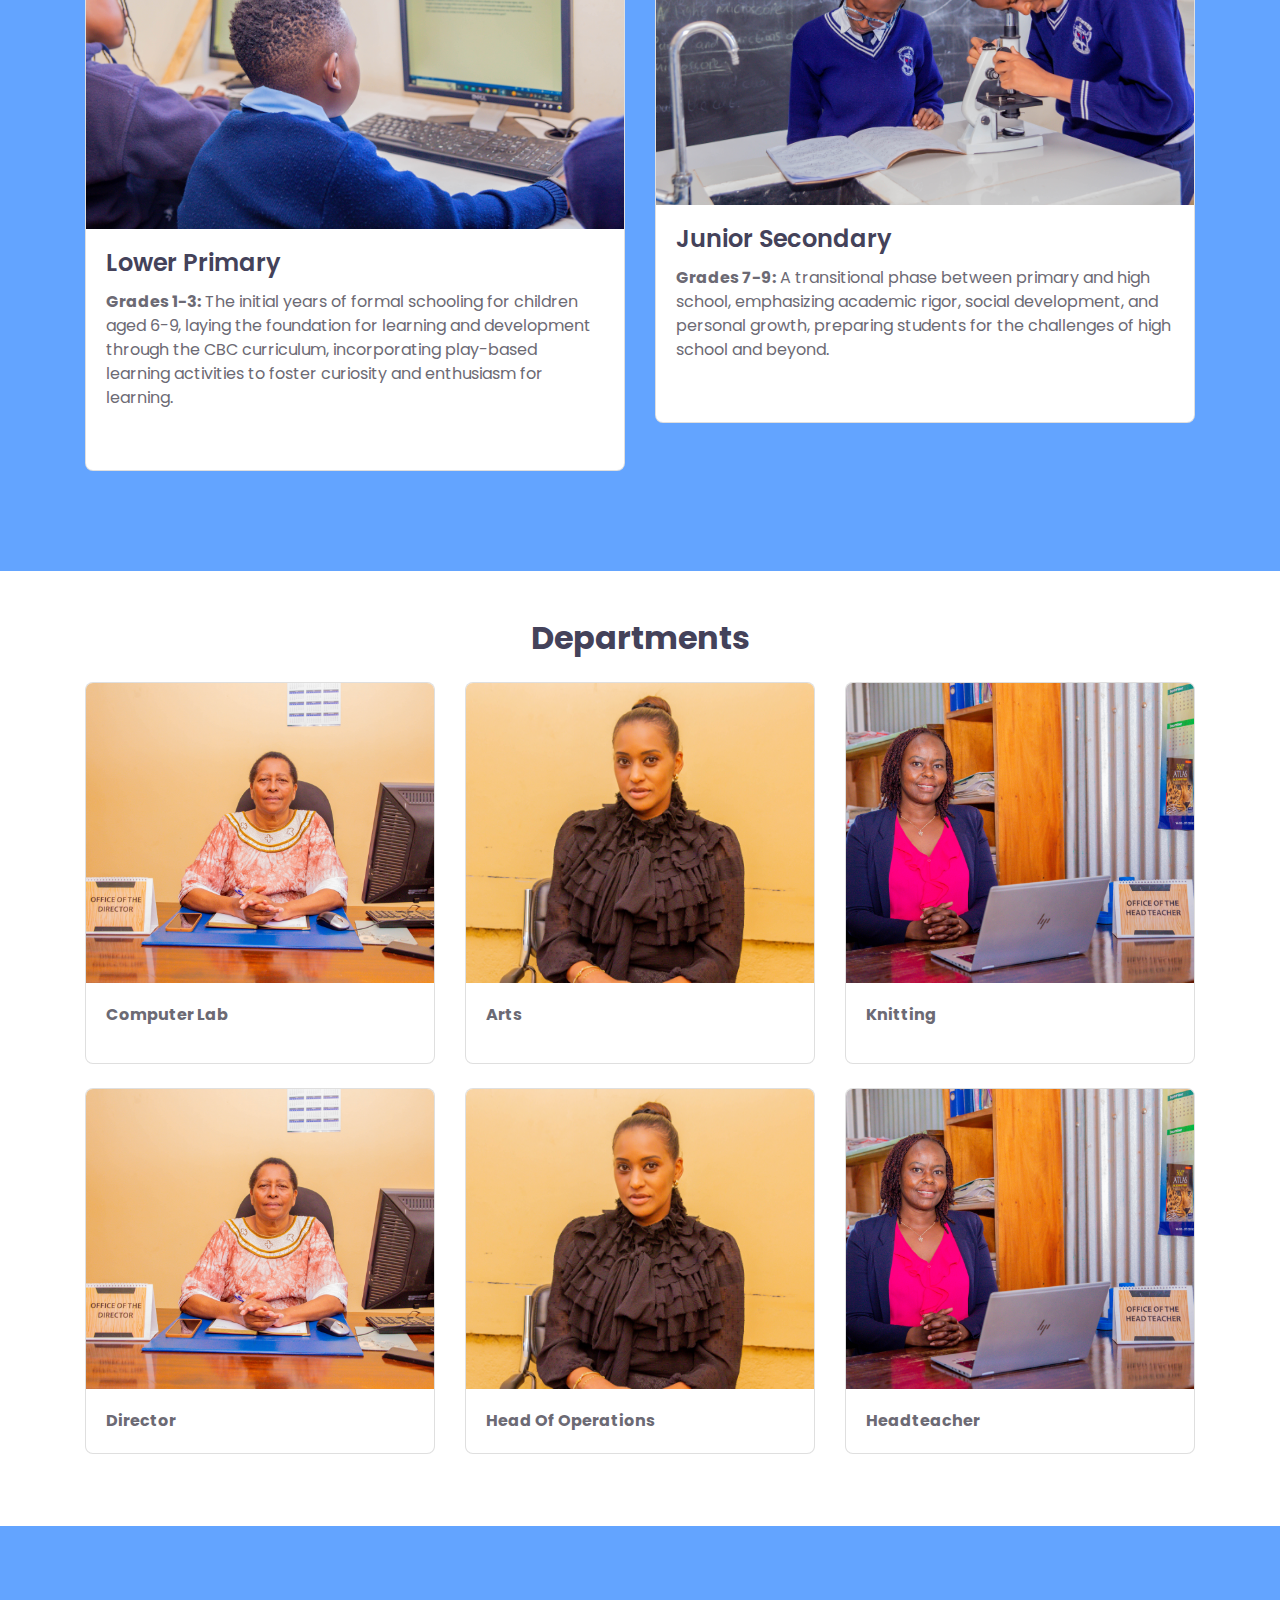
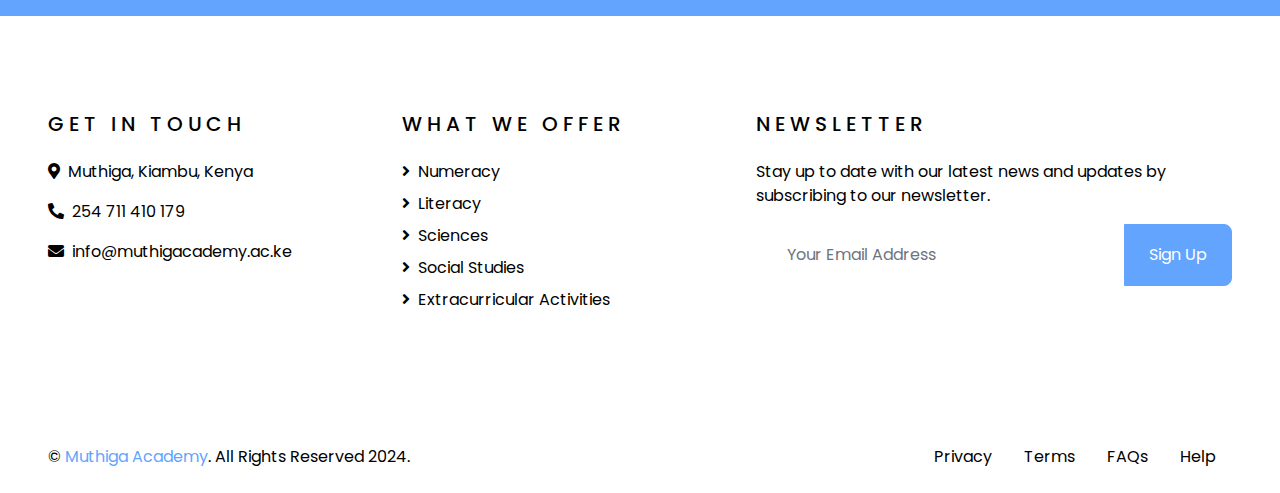
<file: academics.html>
<!DOCTYPE html>
<html lang="en">

<head>
    <meta charset="utf-8">
    <title>MUTHIGA ACADEMY</title>
    <meta content="width=device-width, initial-scale=1.0" name="viewport">
    <meta content="Muthiga Academy | School Website" name="keywords">
    <meta content="Muthiga Academy | School Website" name="description">

    <!-- Favicon -->
    <link href="img/favicon.ico" rel="icon">

    <!-- Google Web Fonts -->
    <link rel="preconnect" href="https://fonts.gstatic.com">
    <link href="https://fonts.googleapis.com/css2?family=Poppins:wght@400;500;600;700&display=swap" rel="stylesheet">

    <!-- Font Awesome -->
    <link href="https://cdnjs.cloudflare.com/ajax/libs/font-awesome/5.10.0/css/all.min.css" rel="stylesheet">

    <!-- Libraries Stylesheet -->
    <link href="lib/owlcarousel/assets/owl.carousel.min.css" rel="stylesheet">

    <!-- Customized Bootstrap Stylesheet -->
    <link href="css/style.css" rel="stylesheet">

    <!-- CSS Stylesheets -->
    <link rel="stylesheet" href="https://stackpath.bootstrapcdn.com/bootstrap/4.4.1/css/bootstrap.min.css">
    <link rel="stylesheet" href="lib/owlcarousel/assets/owl.carousel.min.css">
    <link rel="stylesheet" href="lib/owlcarousel/assets/owl.theme.default.min.css">
    <link rel="stylesheet" href="css/style.css">
    <style>
        body {
            background-color: #63A4FF !important;
        }

        .text-primary {
            color: black !important;
        }

        .text-white {
            color: rgb(0, 0, 0) !important;
        }

        .bg-dark {
            background-color: rgb(255, 255, 255) !important;
        }

        .border-top {
            border-top-color: #63A4FF !important;
        }
        .section {
            padding: 80px 0;
        }
        .section-heading {
            text-align: center;
            margin-bottom: 40px;
        }
        .section-heading h2 {
            font-size: 36px;
            font-weight: bold;
            margin-bottom: 20px;
        }
        .section-heading p {
            font-size: 18px;
            color: #777;
        }
        .animate__animated {
            --animate-duration: 1s;
        }
    </style>
</head>
<body>
    <!-- Header and Navigation -->
    <!-- ... -->
    <!-- Topbar Start -->
<div class="container d-none d-md-flex justify-content-center py-3" style="background-color: white !important;">
    <div class="row w-100 align-items-center">
        <div class="col-md-4 col-sm-6 d-flex justify-content-center mb-3 mb-md-0">
            <div class="d-inline-flex align-items-center">
                <i class="fa fa-2x fa-map-marker-alt text-primary mr-3"></i>
                <div class="text-left">
                    <h6 class="font-weight-semi-bold mb-1">Our School</h6>
                    <small>Muthiga</small>
                </div>
            </div>
        </div>
        <div class="col-md-4 col-sm-6 d-flex justify-content-center mb-3 mb-md-0">
            <div class="d-inline-flex align-items-center">
                <i class="fa fa-2x fa-envelope text-primary mr-3"></i>
                <div class="text-left">
                    <h6 class="font-weight-semi-bold mb-1">Email Us</h6>
                    <small>info@muthigacademy.ac.ke</small>
                </div>
            </div>
        </div>
        <div class="col-md-4 col-sm-12 d-flex justify-content-center">
            <div class="d-inline-flex align-items-center">
                <i class="fa fa-2x fa-phone text-primary mr-3"></i>
                <div class="text-left">
                    <h6 class="font-weight-semi-bold mb-1">Call Us</h6>
                    <small>254 711 410 179</small>
                </div>
            </div>
        </div>
    </div>
</div>
<!-- Topbar End -->


<!-- Navbar Start -->
<div class="container-fluid" style="background-color: white !important;">
    <div class="row border-top px-xl-5">
        <div class="col-lg-12">
            <nav class="navbar navbar-expand-lg bg-light navbar-light py-3 py-lg-0 px-0" style="background-color: white !important;">
                <div class="d-flex justify-content-between align-items-center w-100">
                    <!-- Logo -->
                    <a href="index.html" class="text-decoration-none d-block mr-3">
                        <img src="img/logo.png" alt="MUTHIGA Logo" style="max-width: 100px;">
                        <b style="font-size: 40px !important;">MUTHIGA ACADEMY & JSS</b>
                    </a>
                    <button type="button" class="navbar-toggler" data-toggle="collapse" data-target="#navbarCollapse">
                        <span class="navbar-toggler-icon"></span>
                    </button>
                </div>
                <div id="navbarCollapse" class="navbar-collapse collapse">
                    <div class="navbar-nav ml-auto py-0" style="font-size: larger !important; background-color: white !important;">
                        <a href="index.html" class="nav-item nav-link active">Home</a>
                        <a href="about.html" class="nav-item nav-link">About</a>
                        <a href="academics.html" class="nav-item nav-link">Academics</a>
                        <a href="gallery.html" class="nav-item nav-link">Gallery</a>
                        <a href="contact.html" class="nav-item nav-link">Contact</a>
                    </div>
                </div>
            </nav>
        </div>
    </div>
</div>
<!-- Navbar End -->
    

<!-- Academics Section 1: Introduction -->
     <div class="section bg-light">
        <div class="container">
            <div class="row">
                <div class="col-md-6 animate__animated animate__fadeInLeft">
                    <img src="img/bg_image.jpg" alt="Academics Introduction" class="img-fluid">
                </div>
                <div class="col-md-6 animate__animated animate__fadeInRight">
                    <h2>Welcome to Muthiga Academy And JSS</h2>
                    <p>At Muthiga Academy, we are committed to providing a nurturing and stimulating learning environment that fosters academic excellence, personal growth, and social responsibility.</p>
                    <p>Our comprehensive curriculum is designed to challenge and engage students, encouraging them to reach their full potential and develop a lifelong love for learning.</p>
                </div>
            </div>
        </div>
    </div> 
    <div class="section" style="width: 100% !important;">
        <div class="container" style="width: 100% !important;">
            <div class="section-heading animate__animated animate__fadeInUp">
                <h2>Our Academic Programs</h2>
                <p style="color: white;">We offer a comprehensive range of academic programs to ensure well-rounded development for students at every stage of their educational journey.</p>
            </div>
            <div class="row">
                <div class="col-md-6">
                    <div class="row">
                        <div class="col-md-12 animate__animated animate__fadeInUp">
                            <div class="card" style="margin-bottom: 20px;">
                                <img src="img/pre/prep.jpg" alt="Pre-Primary" class="card-img-top">
                                <div class="card-body">
                                    <h4 class="card-title">Pre-Primary</h4>
                                    <p class="card-text"><strong>Playgroup:</strong> A structured environment for children aged 3-4 to engage in supervised play, music, storytelling, and simple crafts to foster early development and social skills.</p>
                                    <p class="card-text"><strong>PP1 and PP2:</strong> The first formal schooling experience for children aged 4-6, focusing on developing basic academic skills, social skills, and a love for learning.</p>
                                </div>
                            </div>
                        </div>
                        <div class="col-md-12 animate__animated animate__fadeInUp animate__delay-1s">
                            <div class="card" style="margin-bottom: 20px;">
                                <img src="img/pre/prejs.jpg" alt="Lower Primary" class="card-img-top">
                                <div class="card-body">
                                    <h4 class="card-title">Lower Primary</h4>
                                    <p class="card-text"><strong>Grades 1-3:</strong> The initial years of formal schooling for children aged 6-9, laying the foundation for learning and development through the CBC curriculum, incorporating play-based learning activities to foster curiosity and enthusiasm for learning.</p>
                                    <br>
                                </div>
                            </div>
                        </div>
                    </div>
                </div>
                <br>
                <br>
                <br>
                <div class="col-md-6">
                    <div class="row">
                        <div class="col-md-12 animate__animated animate__fadeInUp animate__delay-2s">
                            <div class="card" style="margin-bottom: 20px;">
                                <img src="img/sev.jpg" alt="Upper Primary" class="card-img-top">
                                <div class="card-body">
                                    <h4 class="card-title">Upper Primary</h4>
                                    <p class="card-text"><strong>Grades 4-8:</strong> For children aged 9-12, the curriculum becomes more structured and focused on academic subjects such as mathematics, language arts, science, and social studies, while also developing critical thinking and problem-solving skills.</p>
                                    <br>
                                    
                                </div>
                            </div>
                        </div>
                        <div class="col-md-12 animate__animated animate__fadeInUp animate__delay-3s">
                            <div class="card" style="margin-bottom: 20px;">
                                <img src="img/pre/prejsss.jpg" alt="Junior Secondary" class="card-img-top">
                                <div class="card-body">
                                    <h4 class="card-title">Junior Secondary</h4>
                                    <p class="card-text"><strong>Grades 7-9:</strong> A transitional phase between primary and high school, emphasizing academic rigor, social development, and personal growth, preparing students for the challenges of high school and beyond.</p>
                                    <br>
                                </div>
                            </div>
                        </div>
                    </div>
                </div>
            </div>
        </div>
    </div>
    
    <!-- Faculty Section Start -->
<section class="bg-light py-5">
    <div class="container">
      <h2 class="text-center mb-4">Departments</h2>
      <div class="row">
        <div class="col-md-4 mb-4">
          <div class="card h-100">
            <div class="card-img-top-wrapper">
              <img src="img/faculty-1.jpg" class="card-img-top" alt="Faculty 1">
            </div>
            <div class="card-body">
              <!-- <h5 class="card-title">Full Name</h5> -->
              <p class="card-text"><strong>Computer Lab</strong></p>
              <p class="card-text hover-text">Equipped with state-of-the-art technology, our computer lab fosters digital literacy and provides students with hands-on experience in programming, research, and multimedia creation, preparing them for the demands of the modern world.
                .</p>
            </div>
          </div>
        </div>
        <div class="col-md-4 mb-4">
          <div class="card h-100">
            <div class="card-img-top-wrapper">
              <img src="img/faculty-2.jpg" class="card-img-top" alt="Faculty 2">
            </div>
            <div class="card-body">
              <!-- <h5 class="card-title">Full Name</h5> -->
              <p class="card-text"><strong>Arts</strong></p>
              <p class="card-text hover-text">Equipped with state-of-the-art technology, our computer lab fosters digital literacy and provides students with hands-on experience in programming, research, and multimedia creation, preparing them for the demands of the modern world.
            </p>
            </div>
          </div>
        </div>
        <div class="col-md-4 mb-4">
          <div class="card h-100">
            <div class="card-img-top-wrapper">
              <img src="img/faculty-3.jpg" class="card-img-top" alt="Faculty 3">
            </div>
            <div class="card-body">
              <!-- <h5 class="card-title">Full Name</h5> -->
              <p class="card-text"><strong> Knitting</strong></p>
              <p class="card-text hover-text">
                In our knitting department, students learn the art of knitting, enhancing their fine motor skills and creativity. They develop patience and focus while creating beautiful and functional handmade items, fostering a sense of accomplishment and pride.</p>
            </div>
          </div>
        </div>
      </div>
    </div>
    <div class="container">
        <!-- <h2 class="text-center mb-4">Meet Our Dedicated Faculty</h2> -->
        <div class="row">
          <div class="col-md-4 mb-4">
            <div class="card h-100">
              <div class="card-img-top-wrapper">
                <img src="img/faculty-1.jpg" class="card-img-top" alt="Faculty 1">
              </div>
              <div class="card-body">
                <!-- <h5 class="card-title">Full Name</h5> -->
                <p class="card-text"><strong>Director</strong></p>
                <!-- <p class="card-text hover-text">Passionate about education and committed to nurturing young minds.</p> -->
              </div>
            </div>
          </div>
          <div class="col-md-4 mb-4">
            <div class="card h-100">
              <div class="card-img-top-wrapper">
                <img src="img/faculty-2.jpg" class="card-img-top" alt="Faculty 2">
              </div>
              <div class="card-body">
                <!-- <h5 class="card-title">Full Name</h5> -->
                <p class="card-text"><strong>Head Of Operations</strong></p>
                <!-- <p class="card-text hover-text">Dedicated to creating an environment that fosters learning and growth.</p> -->
              </div>
            </div>
          </div>
          <div class="col-md-4 mb-4">
            <div class="card h-100">
              <div class="card-img-top-wrapper">
                <img src="img/faculty-3.jpg" class="card-img-top" alt="Faculty 3">
              </div>
              <div class="card-body">
                <!-- <h5 class="card-title">Full Name</h5> -->
                <p class="card-text"><strong>Headteacher</strong></p>
                <!-- <p class="card-text hover-text">Committed to ensuring academic excellence and student success.</p> -->
              </div>
            </div>
          </div>
        </div>
      </div>
  </section>
  <!-- Faculty Section End -->
  <style>
    .hover-text {
  display: none;
}

.card:hover .hover-text {
  display: block;
}
    .card-img-top-wrapper {
  height: 300px; /* Adjust the height as needed */
  overflow: hidden;
}

.card-img-top {
  width: 100%;
  height: 100%;
  object-fit: cover;
}
  </style>
  
    
<!-- Footer Start -->
<div class="container-fluid bg-dark text-white py-5 px-sm-3 px-lg-5" style="margin-top: 90px;">
    <div class="row pt-5">
        <div class="col-lg-7 col-md-12">
            <div class="row">
                <div class="col-md-6 mb-5">
                    <h5 class="text-primary text-uppercase mb-4" style="letter-spacing: 5px;">Get In Touch</h5>
                    <p><i class="fa fa-map-marker-alt mr-2"></i>Muthiga, Kiambu, Kenya</p>
                    <p><i class="fa fa-phone-alt mr-2"></i>254 711 410 179</p>
                    <p><i class="fa fa-envelope mr-2"></i>info@muthigacademy.ac.ke</p>
                    <div class="d-flex justify-content-start mt-4">
                        <a class="btn btn-outline-light btn-square mr-2" href="#"><i class="fab fa-twitter"></i></a>
                        <a class="btn btn-outline-light btn-square mr-2" href="#"><i class="fab fa-facebook-f"></i></a>
                        <a class="btn btn-outline-light btn-square mr-2" href="#"><i class="fab fa-linkedin-in"></i></a>
                        <a class="btn btn-outline-light btn-square" href="#"><i class="fab fa-instagram"></i></a>
                    </div>
                </div>
                <div class="col-md-6 mb-5">
                    <h5 class="text-primary text-uppercase mb-4" style="letter-spacing: 5px;">What we offer </h5>
                    <div class="d-flex flex-column justify-content-start">
                        <a class="text-white mb-2" href="#"><i class="fa fa-angle-right mr-2"></i>Numeracy</a>
                        <a class="text-white mb-2" href="#"><i class="fa fa-angle-right mr-2"></i>Literacy</a>
                        <a class="text-white mb-2" href="#"><i class="fa fa-angle-right mr-2"></i>Sciences</a>
                        <a class="text-white mb-2" href="#"><i class="fa fa-angle-right mr-2"></i>Social Studies</a>
                        <a class="text-white" href="#"><i class="fa fa-angle-right mr-2"></i>Extracurricular Activities</a>
                    </div>
                </div>
            </div>
        </div>
        <div class="col-lg-5 col-md-12 mb-5">
            <h5 class="text-primary text-uppercase mb-4" style="letter-spacing: 5px;">Newsletter</h5>
            <p>Stay up to date with our latest news and updates by subscribing to our newsletter.</p>
            <div class="w-100">
                <div class="input-group">
                    <input type="text" class="form-control border-light" style="padding: 30px;" placeholder="Your Email Address">
                    <div class="input-group-append">
                        <button class="btn btn-primary px-4">Sign Up</button>
                    </div>
                </div>
            </div>
        </div>
    </div>
</div>
<div class="container-fluid bg-dark text-white border-top py-4 px-sm-3 px-md-5" style="border-color: rgba(256, 256, 256, .1) !important;">
    <div class="row">
        <div class="col-lg-6 text-center text-md-left mb-3 mb-md-0">
            <p class="m-0 text-white">&copy; <a href="#">Muthiga Academy</a>. All Rights Reserved 2024.</p>
        </div>
        <div class="col-lg-6 text-center text-md-right">
            <ul class="nav d-inline-flex">
                <li class="nav-item">
                    <a class="nav-link text-white py-0" href="#">Privacy</a>
                </li>
                <li class="nav-item">
                    <a class="nav-link text-white py-0" href="#">Terms</a>
                </li>
                <li class="nav-item">
                    <a class="nav-link text-white py-0" href="#">FAQs</a>
                </li>
                <li class="nav-item">
                    <a class="nav-link text-white py-0" href="#">Help</a>
                </li>
            </ul>
        </div>
    </div>
</div>
<script>
    var url = 'https://wati-integration-prod-service.clare.ai/v2/watiWidget.js?26973';
    var s = document.createElement('script');
    s.type = 'text/javascript';
    s.async = true;
    s.src = url;
    var options = {
    "enabled":true,
    "chatButtonSetting":{
        "backgroundColor":"#00e785",
        "ctaText":"Chat with us",
        "borderRadius":"25",
        "marginLeft": "0",
        "marginRight": "20",
        "marginBottom": "20",
        "ctaIconWATI":false,
        "position":"right"
    },
    "brandSetting":{
        "brandName":"Muthiga JSS",
        "brandSubTitle":"undefined",
        "brandImg":"https://www.wati.io/wp-content/uploads/2023/04/Wati-logo.svg",
        "welcomeText":"Hi there!\nHow can we help you?",
        "messageText":"Hello",
        "backgroundColor":"#00e785",
        "ctaText":"Chat with us",
        "borderRadius":"25",
        "autoShow":true,
        "phoneNumber":"254711410179"
    }
    };
    s.onload = function() {
        CreateWhatsappChatWidget(options);
    };
    var x = document.getElementsByTagName('script')[0];
    x.parentNode.insertBefore(s, x);
</script>
<!-- Footer End -->

<!-- JavaScript Libraries -->
<script src="https://code.jquery.com/jquery-3.4.1.min.js"></script>
<script src="https://stackpath.bootstrapcdn.com/bootstrap/4.4.1/js/bootstrap.bundle.min.js"></script>
<script src="lib/easing/easing.min.js"></script>
<script src="lib/owlcarousel/owl.carousel.min.js"></script>

<!-- Contact Javascript File -->
<script src="mail/jqBootstrapValidation.min.js"></script>
<script src="mail/contact.js"></script>

<!-- Template Javascript -->
<script src="js/main.js"></script>
</body>

</html>
</file>
<file: css/style.css>
/******* Bootstrap Theming ********/
/*!
 * Bootstrap v4.5.3 (https://getbootstrap.com/)
 * Copyright 2011-2020 The Bootstrap Authors
 * Copyright 2011-2020 Twitter, Inc.
 * Licensed under MIT (https://github.com/twbs/bootstrap/blob/main/LICENSE)
 */
:root {
  --blue: #007bff;
  --indigo: #6610f2;
  --purple: #6f42c1;
  --pink: #e83e8c;
  --red: #dc3545;
  --sky-blue: #63A4FF;
  --yellow: #ffc107;
  --green: #28a745;
  --teal: #20c997;
  --cyan: #17a2b8;
  --white: #fff;
  --gray: #6c757d;
  --gray-dark: #343a40;
  --primary: #63A4FF;
  --secondary: #F2F1F8;
  --success: #28a745;
  --info: #17a2b8;
  --warning: #ffc107;
  --danger: #dc3545;
  --light: #FFFFFF;
  --dark: #44425A;
  --breakpoint-xs: 0;
  --breakpoint-sm: 576px;
  --breakpoint-md: 768px;
  --breakpoint-lg: 992px;
  --breakpoint-xl: 1200px;
  --font-family-sans-serif: "Poppins", sans-serif;
  --font-family-monospace: SFMono-Regular, Menlo, Monaco, Consolas, "Liberation Mono", "Courier New", monospace;
}

*,
*::before,
*::after {
  box-sizing: border-box;
}

html {
  font-family: sans-serif;
  line-height: 1.15;
  -webkit-text-size-adjust: 100%;
  -webkit-tap-highlight-color: rgba(0, 0, 0, 0);
}

article, aside, figcaption, figure, footer, header, hgroup, main, nav, section {
  display: block;
}

body {
  margin: 0;
  font-family: "Poppins", sans-serif;
  font-size: 1rem;
  font-weight: 400;
  line-height: 1.5;
  color: #6C6A74;
  text-align: left;
  background-color: #fff;
}

[tabindex="-1"]:focus:not(:focus-visible) {
  outline: 0 !important;
}

hr {
  box-sizing: content-box;
  height: 0;
  overflow: visible;
}

h1, h2, h3, h4, h5, h6 {
  margin-top: 0;
  margin-bottom: 0.5rem;
}

p {
  margin-top: 0;
  margin-bottom: 1rem;
}

abbr[title],
abbr[data-original-title] {
  text-decoration: underline;
  text-decoration: underline dotted;
  cursor: help;
  border-bottom: 0;
  text-decoration-skip-ink: none;
}

address {
  margin-bottom: 1rem;
  font-style: normal;
  line-height: inherit;
}

ol,
ul,
dl {
  margin-top: 0;
  margin-bottom: 1rem;
}

ol ol,
ul ul,
ol ul,
ul ol {
  margin-bottom: 0;
}

dt {
  font-weight: 700;
}

dd {
  margin-bottom: .5rem;
  margin-left: 0;
}

blockquote {
  margin: 0 0 1rem;
}

b,
strong {
  font-weight: bolder;
}

small {
  font-size: 80%;
}

sub,
sup {
  position: relative;
  font-size: 75%;
  line-height: 0;
  vertical-align: baseline;
}

sub {
  bottom: -.25em;
}

sup {
  top: -.5em;
}

a {
  color: #63A4FF;
  text-decoration: none;
  background-color: transparent;
}

a:hover {
  color: #b34700;
  text-decoration: underline;
}

a:not([href]):not([class]) {
  color: inherit;
  text-decoration: none;
}

a:not([href]):not([class]):hover {
  color: inherit;
  text-decoration: none;
}

pre,
code,
kbd,
samp {
  font-family: SFMono-Regular, Menlo, Monaco, Consolas, "Liberation Mono", "Courier New", monospace;
  font-size: 1em;
}

pre {
  margin-top: 0;
  margin-bottom: 1rem;
  overflow: auto;
  -ms-overflow-style: scrollbar;
}

figure {
  margin: 0 0 1rem;
}

img {
  vertical-align: middle;
  border-style: none;
}

svg {
  overflow: hidden;
  vertical-align: middle;
}

table {
  border-collapse: collapse;
}

caption {
  padding-top: 0.75rem;
  padding-bottom: 0.75rem;
  color: #6c757d;
  text-align: left;
  caption-side: bottom;
}

th {
  text-align: inherit;
  text-align: -webkit-match-parent;
}

label {
  display: inline-block;
  margin-bottom: 0.5rem;
}

button {
  border-radius: 0;
}

button:focus {
  outline: 1px dotted;
  outline: 5px auto -webkit-focus-ring-color;
}

input,
button,
select,
optgroup,
textarea {
  margin: 0;
  font-family: inherit;
  font-size: inherit;
  line-height: inherit;
}

button,
input {
  overflow: visible;
}

button,
select {
  text-transform: none;
}

[role="button"] {
  cursor: pointer;
}

select {
  word-wrap: normal;
}

button,
[type="button"],
[type="reset"],
[type="submit"] {
  -webkit-appearance: button;
}

button:not(:disabled),
[type="button"]:not(:disabled),
[type="reset"]:not(:disabled),
[type="submit"]:not(:disabled) {
  cursor: pointer;
}

button::-moz-focus-inner,
[type="button"]::-moz-focus-inner,
[type="reset"]::-moz-focus-inner,
[type="submit"]::-moz-focus-inner {
  padding: 0;
  border-style: none;
}

input[type="radio"],
input[type="checkbox"] {
  box-sizing: border-box;
  padding: 0;
}

textarea {
  overflow: auto;
  resize: vertical;
}

fieldset {
  min-width: 0;
  padding: 0;
  margin: 0;
  border: 0;
}

legend {
  display: block;
  width: 100%;
  max-width: 100%;
  padding: 0;
  margin-bottom: .5rem;
  font-size: 1.5rem;
  line-height: inherit;
  color: inherit;
  white-space: normal;
}

@media (max-width: 1200px) {
  legend {
    font-size: calc(1.275rem + 0.3vw) ;
  }
}

progress {
  vertical-align: baseline;
}

[type="number"]::-webkit-inner-spin-button,
[type="number"]::-webkit-outer-spin-button {
  height: auto;
}

[type="search"] {
  outline-offset: -2px;
  -webkit-appearance: none;
}

[type="search"]::-webkit-search-decoration {
  -webkit-appearance: none;
}

::-webkit-file-upload-button {
  font: inherit;
  -webkit-appearance: button;
}

output {
  display: inline-block;
}

summary {
  display: list-item;
  cursor: pointer;
}

template {
  display: none;
}

[hidden] {
  display: none !important;
}

h1, h2, h3, h4, h5, h6,
.h1, .h2, .h3, .h4, .h5, .h6 {
  margin-bottom: 0.5rem;
  font-weight: 500;
  line-height: 1.2;
  color: #44425A;
}

h1, .h1 {
  font-size: 2.5rem;
}

@media (max-width: 1200px) {
  h1, .h1 {
    font-size: calc(1.375rem + 1.5vw) ;
  }
}

h2, .h2 {
  font-size: 2rem;
}

@media (max-width: 1200px) {
  h2, .h2 {
    font-size: calc(1.325rem + 0.9vw) ;
  }
}

h3, .h3 {
  font-size: 1.75rem;
}

@media (max-width: 1200px) {
  h3, .h3 {
    font-size: calc(1.3rem + 0.6vw) ;
  }
}

h4, .h4 {
  font-size: 1.5rem;
}

@media (max-width: 1200px) {
  h4, .h4 {
    font-size: calc(1.275rem + 0.3vw) ;
  }
}

h5, .h5 {
  font-size: 1.25rem;
}

h6, .h6 {
  font-size: 1rem;
}

.lead {
  font-size: 1.25rem;
  font-weight: 300;
}

.display-1 {
  font-size: 6rem;
  font-weight: 300;
  line-height: 1.2;
}

@media (max-width: 1200px) {
  .display-1 {
    font-size: calc(1.725rem + 5.7vw) ;
  }
}

.display-2 {
  font-size: 5.5rem;
  font-weight: 300;
  line-height: 1.2;
}

@media (max-width: 1200px) {
  .display-2 {
    font-size: calc(1.675rem + 5.1vw) ;
  }
}

.display-3 {
  font-size: 4.5rem;
  font-weight: 300;
  line-height: 1.2;
}

@media (max-width: 1200px) {
  .display-3 {
    font-size: calc(1.575rem + 3.9vw) ;
  }
}

.display-4 {
  font-size: 3.5rem;
  font-weight: 300;
  line-height: 1.2;
}

@media (max-width: 1200px) {
  .display-4 {
    font-size: calc(1.475rem + 2.7vw) ;
  }
}

hr {
  margin-top: 1rem;
  margin-bottom: 1rem;
  border: 0;
  border-top: 1px solid rgba(0, 0, 0, 0.1);
}

small,
.small {
  font-size: 80%;
  font-weight: 400;
}

mark,
.mark {
  padding: 0.2em;
  background-color: #fcf8e3;
}

.list-unstyled {
  padding-left: 0;
  list-style: none;
}

.list-inline {
  padding-left: 0;
  list-style: none;
}

.list-inline-item {
  display: inline-block;
}

.list-inline-item:not(:last-child) {
  margin-right: 0.5rem;
}

.initialism {
  font-size: 90%;
  text-transform: uppercase;
}

.blockquote {
  margin-bottom: 1rem;
  font-size: 1.25rem;
}

.blockquote-footer {
  display: block;
  font-size: 80%;
  color: #6c757d;
}

.blockquote-footer::before {
  content: "\2014\00A0";
}

.img-fluid {
  max-width: 100%;
  height: auto;
}

.img-thumbnail {
  padding: 0.25rem;
  background-color: #fff;
  border: 1px solid #dee2e6;
  border-radius: 8px;
  max-width: 100%;
  height: auto;
}

.figure {
  display: inline-block;
}

.figure-img {
  margin-bottom: 0.5rem;
  line-height: 1;
}

.figure-caption {
  font-size: 90%;
  color: #6c757d;
}

code {
  font-size: 87.5%;
  color: #e83e8c;
  word-wrap: break-word;
}

a > code {
  color: inherit;
}

kbd {
  padding: 0.2rem 0.4rem;
  font-size: 87.5%;
  color: #fff;
  background-color: #212529;
  border-radius: 0.2rem;
}

kbd kbd {
  padding: 0;
  font-size: 100%;
  font-weight: 700;
}

pre {
  display: block;
  font-size: 87.5%;
  color: #212529;
}

pre code {
  font-size: inherit;
  color: inherit;
  word-break: normal;
}

.pre-scrollable {
  max-height: 340px;
  overflow-y: scroll;
}

.container,
.container-fluid,
.container-sm,
.container-md,
.container-lg,
.container-xl {
  width: 100%;
  padding-right: 15px;
  padding-left: 15px;
  margin-right: auto;
  margin-left: auto;
}

@media (min-width: 576px) {
  .container, .container-sm {
    max-width: 540px;
  }
}

@media (min-width: 768px) {
  .container, .container-sm, .container-md {
    max-width: 720px;
  }
}

@media (min-width: 992px) {
  .container, .container-sm, .container-md, .container-lg {
    max-width: 960px;
  }
}

@media (min-width: 1200px) {
  .container, .container-sm, .container-md, .container-lg, .container-xl {
    max-width: 1140px;
  }
}

.row {
  display: flex;
  flex-wrap: wrap;
  margin-right: -15px;
  margin-left: -15px;
}

.no-gutters {
  margin-right: 0;
  margin-left: 0;
}

.no-gutters > .col,
.no-gutters > [class*="col-"] {
  padding-right: 0;
  padding-left: 0;
}

.col-1, .col-2, .col-3, .col-4, .col-5, .col-6, .col-7, .col-8, .col-9, .col-10, .col-11, .col-12, .col,
.col-auto, .col-sm-1, .col-sm-2, .col-sm-3, .col-sm-4, .col-sm-5, .col-sm-6, .col-sm-7, .col-sm-8, .col-sm-9, .col-sm-10, .col-sm-11, .col-sm-12, .col-sm,
.col-sm-auto, .col-md-1, .col-md-2, .col-md-3, .col-md-4, .col-md-5, .col-md-6, .col-md-7, .col-md-8, .col-md-9, .col-md-10, .col-md-11, .col-md-12, .col-md,
.col-md-auto, .col-lg-1, .col-lg-2, .col-lg-3, .col-lg-4, .col-lg-5, .col-lg-6, .col-lg-7, .col-lg-8, .col-lg-9, .col-lg-10, .col-lg-11, .col-lg-12, .col-lg,
.col-lg-auto, .col-xl-1, .col-xl-2, .col-xl-3, .col-xl-4, .col-xl-5, .col-xl-6, .col-xl-7, .col-xl-8, .col-xl-9, .col-xl-10, .col-xl-11, .col-xl-12, .col-xl,
.col-xl-auto {
  position: relative;
  width: 100%;
  padding-right: 15px;
  padding-left: 15px;
}

.col {
  flex-basis: 0;
  flex-grow: 1;
  max-width: 100%;
}

.row-cols-1 > * {
  flex: 0 0 100%;
  max-width: 100%;
}

.row-cols-2 > * {
  flex: 0 0 50%;
  max-width: 50%;
}

.row-cols-3 > * {
  flex: 0 0 33.33333%;
  max-width: 33.33333%;
}

.row-cols-4 > * {
  flex: 0 0 25%;
  max-width: 25%;
}

.row-cols-5 > * {
  flex: 0 0 20%;
  max-width: 20%;
}

.row-cols-6 > * {
  flex: 0 0 16.66667%;
  max-width: 16.66667%;
}

.col-auto {
  flex: 0 0 auto;
  width: auto;
  max-width: 100%;
}

.col-1 {
  flex: 0 0 8.33333%;
  max-width: 8.33333%;
}

.col-2 {
  flex: 0 0 16.66667%;
  max-width: 16.66667%;
}

.col-3 {
  flex: 0 0 25%;
  max-width: 25%;
}

.col-4 {
  flex: 0 0 33.33333%;
  max-width: 33.33333%;
}

.col-5 {
  flex: 0 0 41.66667%;
  max-width: 41.66667%;
}

.col-6 {
  flex: 0 0 50%;
  max-width: 50%;
}

.col-7 {
  flex: 0 0 58.33333%;
  max-width: 58.33333%;
}

.col-8 {
  flex: 0 0 66.66667%;
  max-width: 66.66667%;
}

.col-9 {
  flex: 0 0 75%;
  max-width: 75%;
}

.col-10 {
  flex: 0 0 83.33333%;
  max-width: 83.33333%;
}

.col-11 {
  flex: 0 0 91.66667%;
  max-width: 91.66667%;
}

.col-12 {
  flex: 0 0 100%;
  max-width: 100%;
}

.order-first {
  order: -1;
}

.order-last {
  order: 13;
}

.order-0 {
  order: 0;
}

.order-1 {
  order: 1;
}

.order-2 {
  order: 2;
}

.order-3 {
  order: 3;
}

.order-4 {
  order: 4;
}

.order-5 {
  order: 5;
}

.order-6 {
  order: 6;
}

.order-7 {
  order: 7;
}

.order-8 {
  order: 8;
}

.order-9 {
  order: 9;
}

.order-10 {
  order: 10;
}

.order-11 {
  order: 11;
}

.order-12 {
  order: 12;
}

.offset-1 {
  margin-left: 8.33333%;
}

.offset-2 {
  margin-left: 16.66667%;
}

.offset-3 {
  margin-left: 25%;
}

.offset-4 {
  margin-left: 33.33333%;
}

.offset-5 {
  margin-left: 41.66667%;
}

.offset-6 {
  margin-left: 50%;
}

.offset-7 {
  margin-left: 58.33333%;
}

.offset-8 {
  margin-left: 66.66667%;
}

.offset-9 {
  margin-left: 75%;
}

.offset-10 {
  margin-left: 83.33333%;
}

.offset-11 {
  margin-left: 91.66667%;
}

@media (min-width: 576px) {
  .col-sm {
    flex-basis: 0;
    flex-grow: 1;
    max-width: 100%;
  }
  .row-cols-sm-1 > * {
    flex: 0 0 100%;
    max-width: 100%;
  }
  .row-cols-sm-2 > * {
    flex: 0 0 50%;
    max-width: 50%;
  }
  .row-cols-sm-3 > * {
    flex: 0 0 33.33333%;
    max-width: 33.33333%;
  }
  .row-cols-sm-4 > * {
    flex: 0 0 25%;
    max-width: 25%;
  }
  .row-cols-sm-5 > * {
    flex: 0 0 20%;
    max-width: 20%;
  }
  .row-cols-sm-6 > * {
    flex: 0 0 16.66667%;
    max-width: 16.66667%;
  }
  .col-sm-auto {
    flex: 0 0 auto;
    width: auto;
    max-width: 100%;
  }
  .col-sm-1 {
    flex: 0 0 8.33333%;
    max-width: 8.33333%;
  }
  .col-sm-2 {
    flex: 0 0 16.66667%;
    max-width: 16.66667%;
  }
  .col-sm-3 {
    flex: 0 0 25%;
    max-width: 25%;
  }
  .col-sm-4 {
    flex: 0 0 33.33333%;
    max-width: 33.33333%;
  }
  .col-sm-5 {
    flex: 0 0 41.66667%;
    max-width: 41.66667%;
  }
  .col-sm-6 {
    flex: 0 0 50%;
    max-width: 50%;
  }
  .col-sm-7 {
    flex: 0 0 58.33333%;
    max-width: 58.33333%;
  }
  .col-sm-8 {
    flex: 0 0 66.66667%;
    max-width: 66.66667%;
  }
  .col-sm-9 {
    flex: 0 0 75%;
    max-width: 75%;
  }
  .col-sm-10 {
    flex: 0 0 83.33333%;
    max-width: 83.33333%;
  }
  .col-sm-11 {
    flex: 0 0 91.66667%;
    max-width: 91.66667%;
  }
  .col-sm-12 {
    flex: 0 0 100%;
    max-width: 100%;
  }
  .order-sm-first {
    order: -1;
  }
  .order-sm-last {
    order: 13;
  }
  .order-sm-0 {
    order: 0;
  }
  .order-sm-1 {
    order: 1;
  }
  .order-sm-2 {
    order: 2;
  }
  .order-sm-3 {
    order: 3;
  }
  .order-sm-4 {
    order: 4;
  }
  .order-sm-5 {
    order: 5;
  }
  .order-sm-6 {
    order: 6;
  }
  .order-sm-7 {
    order: 7;
  }
  .order-sm-8 {
    order: 8;
  }
  .order-sm-9 {
    order: 9;
  }
  .order-sm-10 {
    order: 10;
  }
  .order-sm-11 {
    order: 11;
  }
  .order-sm-12 {
    order: 12;
  }
  .offset-sm-0 {
    margin-left: 0;
  }
  .offset-sm-1 {
    margin-left: 8.33333%;
  }
  .offset-sm-2 {
    margin-left: 16.66667%;
  }
  .offset-sm-3 {
    margin-left: 25%;
  }
  .offset-sm-4 {
    margin-left: 33.33333%;
  }
  .offset-sm-5 {
    margin-left: 41.66667%;
  }
  .offset-sm-6 {
    margin-left: 50%;
  }
  .offset-sm-7 {
    margin-left: 58.33333%;
  }
  .offset-sm-8 {
    margin-left: 66.66667%;
  }
  .offset-sm-9 {
    margin-left: 75%;
  }
  .offset-sm-10 {
    margin-left: 83.33333%;
  }
  .offset-sm-11 {
    margin-left: 91.66667%;
  }
}

@media (min-width: 768px) {
  .col-md {
    flex-basis: 0;
    flex-grow: 1;
    max-width: 100%;
  }
  .row-cols-md-1 > * {
    flex: 0 0 100%;
    max-width: 100%;
  }
  .row-cols-md-2 > * {
    flex: 0 0 50%;
    max-width: 50%;
  }
  .row-cols-md-3 > * {
    flex: 0 0 33.33333%;
    max-width: 33.33333%;
  }
  .row-cols-md-4 > * {
    flex: 0 0 25%;
    max-width: 25%;
  }
  .row-cols-md-5 > * {
    flex: 0 0 20%;
    max-width: 20%;
  }
  .row-cols-md-6 > * {
    flex: 0 0 16.66667%;
    max-width: 16.66667%;
  }
  .col-md-auto {
    flex: 0 0 auto;
    width: auto;
    max-width: 100%;
  }
  .col-md-1 {
    flex: 0 0 8.33333%;
    max-width: 8.33333%;
  }
  .col-md-2 {
    flex: 0 0 16.66667%;
    max-width: 16.66667%;
  }
  .col-md-3 {
    flex: 0 0 25%;
    max-width: 25%;
  }
  .col-md-4 {
    flex: 0 0 33.33333%;
    max-width: 33.33333%;
  }
  .col-md-5 {
    flex: 0 0 41.66667%;
    max-width: 41.66667%;
  }
  .col-md-6 {
    flex: 0 0 50%;
    max-width: 50%;
  }
  .col-md-7 {
    flex: 0 0 58.33333%;
    max-width: 58.33333%;
  }
  .col-md-8 {
    flex: 0 0 66.66667%;
    max-width: 66.66667%;
  }
  .col-md-9 {
    flex: 0 0 75%;
    max-width: 75%;
  }
  .col-md-10 {
    flex: 0 0 83.33333%;
    max-width: 83.33333%;
  }
  .col-md-11 {
    flex: 0 0 91.66667%;
    max-width: 91.66667%;
  }
  .col-md-12 {
    flex: 0 0 100%;
    max-width: 100%;
  }
  .order-md-first {
    order: -1;
  }
  .order-md-last {
    order: 13;
  }
  .order-md-0 {
    order: 0;
  }
  .order-md-1 {
    order: 1;
  }
  .order-md-2 {
    order: 2;
  }
  .order-md-3 {
    order: 3;
  }
  .order-md-4 {
    order: 4;
  }
  .order-md-5 {
    order: 5;
  }
  .order-md-6 {
    order: 6;
  }
  .order-md-7 {
    order: 7;
  }
  .order-md-8 {
    order: 8;
  }
  .order-md-9 {
    order: 9;
  }
  .order-md-10 {
    order: 10;
  }
  .order-md-11 {
    order: 11;
  }
  .order-md-12 {
    order: 12;
  }
  .offset-md-0 {
    margin-left: 0;
  }
  .offset-md-1 {
    margin-left: 8.33333%;
  }
  .offset-md-2 {
    margin-left: 16.66667%;
  }
  .offset-md-3 {
    margin-left: 25%;
  }
  .offset-md-4 {
    margin-left: 33.33333%;
  }
  .offset-md-5 {
    margin-left: 41.66667%;
  }
  .offset-md-6 {
    margin-left: 50%;
  }
  .offset-md-7 {
    margin-left: 58.33333%;
  }
  .offset-md-8 {
    margin-left: 66.66667%;
  }
  .offset-md-9 {
    margin-left: 75%;
  }
  .offset-md-10 {
    margin-left: 83.33333%;
  }
  .offset-md-11 {
    margin-left: 91.66667%;
  }
}

@media (min-width: 992px) {
  .col-lg {
    flex-basis: 0;
    flex-grow: 1;
    max-width: 100%;
  }
  .row-cols-lg-1 > * {
    flex: 0 0 100%;
    max-width: 100%;
  }
  .row-cols-lg-2 > * {
    flex: 0 0 50%;
    max-width: 50%;
  }
  .row-cols-lg-3 > * {
    flex: 0 0 33.33333%;
    max-width: 33.33333%;
  }
  .row-cols-lg-4 > * {
    flex: 0 0 25%;
    max-width: 25%;
  }
  .row-cols-lg-5 > * {
    flex: 0 0 20%;
    max-width: 20%;
  }
  .row-cols-lg-6 > * {
    flex: 0 0 16.66667%;
    max-width: 16.66667%;
  }
  .col-lg-auto {
    flex: 0 0 auto;
    width: auto;
    max-width: 100%;
  }
  .col-lg-1 {
    flex: 0 0 8.33333%;
    max-width: 8.33333%;
  }
  .col-lg-2 {
    flex: 0 0 16.66667%;
    max-width: 16.66667%;
  }
  .col-lg-3 {
    flex: 0 0 25%;
    max-width: 25%;
  }
  .col-lg-4 {
    flex: 0 0 33.33333%;
    max-width: 33.33333%;
  }
  .col-lg-5 {
    flex: 0 0 41.66667%;
    max-width: 41.66667%;
  }
  .col-lg-6 {
    flex: 0 0 50%;
    max-width: 50%;
  }
  .col-lg-7 {
    flex: 0 0 58.33333%;
    max-width: 58.33333%;
  }
  .col-lg-8 {
    flex: 0 0 66.66667%;
    max-width: 66.66667%;
  }
  .col-lg-9 {
    flex: 0 0 75%;
    max-width: 75%;
  }
  .col-lg-10 {
    flex: 0 0 83.33333%;
    max-width: 83.33333%;
  }
  .col-lg-11 {
    flex: 0 0 91.66667%;
    max-width: 91.66667%;
  }
  .col-lg-12 {
    flex: 0 0 100%;
    max-width: 100%;
  }
  .order-lg-first {
    order: -1;
  }
  .order-lg-last {
    order: 13;
  }
  .order-lg-0 {
    order: 0;
  }
  .order-lg-1 {
    order: 1;
  }
  .order-lg-2 {
    order: 2;
  }
  .order-lg-3 {
    order: 3;
  }
  .order-lg-4 {
    order: 4;
  }
  .order-lg-5 {
    order: 5;
  }
  .order-lg-6 {
    order: 6;
  }
  .order-lg-7 {
    order: 7;
  }
  .order-lg-8 {
    order: 8;
  }
  .order-lg-9 {
    order: 9;
  }
  .order-lg-10 {
    order: 10;
  }
  .order-lg-11 {
    order: 11;
  }
  .order-lg-12 {
    order: 12;
  }
  .offset-lg-0 {
    margin-left: 0;
  }
  .offset-lg-1 {
    margin-left: 8.33333%;
  }
  .offset-lg-2 {
    margin-left: 16.66667%;
  }
  .offset-lg-3 {
    margin-left: 25%;
  }
  .offset-lg-4 {
    margin-left: 33.33333%;
  }
  .offset-lg-5 {
    margin-left: 41.66667%;
  }
  .offset-lg-6 {
    margin-left: 50%;
  }
  .offset-lg-7 {
    margin-left: 58.33333%;
  }
  .offset-lg-8 {
    margin-left: 66.66667%;
  }
  .offset-lg-9 {
    margin-left: 75%;
  }
  .offset-lg-10 {
    margin-left: 83.33333%;
  }
  .offset-lg-11 {
    margin-left: 91.66667%;
  }
}

@media (min-width: 1200px) {
  .col-xl {
    flex-basis: 0;
    flex-grow: 1;
    max-width: 100%;
  }
  .row-cols-xl-1 > * {
    flex: 0 0 100%;
    max-width: 100%;
  }
  .row-cols-xl-2 > * {
    flex: 0 0 50%;
    max-width: 50%;
  }
  .row-cols-xl-3 > * {
    flex: 0 0 33.33333%;
    max-width: 33.33333%;
  }
  .row-cols-xl-4 > * {
    flex: 0 0 25%;
    max-width: 25%;
  }
  .row-cols-xl-5 > * {
    flex: 0 0 20%;
    max-width: 20%;
  }
  .row-cols-xl-6 > * {
    flex: 0 0 16.66667%;
    max-width: 16.66667%;
  }
  .col-xl-auto {
    flex: 0 0 auto;
    width: auto;
    max-width: 100%;
  }
  .col-xl-1 {
    flex: 0 0 8.33333%;
    max-width: 8.33333%;
  }
  .col-xl-2 {
    flex: 0 0 16.66667%;
    max-width: 16.66667%;
  }
  .col-xl-3 {
    flex: 0 0 25%;
    max-width: 25%;
  }
  .col-xl-4 {
    flex: 0 0 33.33333%;
    max-width: 33.33333%;
  }
  .col-xl-5 {
    flex: 0 0 41.66667%;
    max-width: 41.66667%;
  }
  .col-xl-6 {
    flex: 0 0 50%;
    max-width: 50%;
  }
  .col-xl-7 {
    flex: 0 0 58.33333%;
    max-width: 58.33333%;
  }
  .col-xl-8 {
    flex: 0 0 66.66667%;
    max-width: 66.66667%;
  }
  .col-xl-9 {
    flex: 0 0 75%;
    max-width: 75%;
  }
  .col-xl-10 {
    flex: 0 0 83.33333%;
    max-width: 83.33333%;
  }
  .col-xl-11 {
    flex: 0 0 91.66667%;
    max-width: 91.66667%;
  }
  .col-xl-12 {
    flex: 0 0 100%;
    max-width: 100%;
  }
  .order-xl-first {
    order: -1;
  }
  .order-xl-last {
    order: 13;
  }
  .order-xl-0 {
    order: 0;
  }
  .order-xl-1 {
    order: 1;
  }
  .order-xl-2 {
    order: 2;
  }
  .order-xl-3 {
    order: 3;
  }
  .order-xl-4 {
    order: 4;
  }
  .order-xl-5 {
    order: 5;
  }
  .order-xl-6 {
    order: 6;
  }
  .order-xl-7 {
    order: 7;
  }
  .order-xl-8 {
    order: 8;
  }
  .order-xl-9 {
    order: 9;
  }
  .order-xl-10 {
    order: 10;
  }
  .order-xl-11 {
    order: 11;
  }
  .order-xl-12 {
    order: 12;
  }
  .offset-xl-0 {
    margin-left: 0;
  }
  .offset-xl-1 {
    margin-left: 8.33333%;
  }
  .offset-xl-2 {
    margin-left: 16.66667%;
  }
  .offset-xl-3 {
    margin-left: 25%;
  }
  .offset-xl-4 {
    margin-left: 33.33333%;
  }
  .offset-xl-5 {
    margin-left: 41.66667%;
  }
  .offset-xl-6 {
    margin-left: 50%;
  }
  .offset-xl-7 {
    margin-left: 58.33333%;
  }
  .offset-xl-8 {
    margin-left: 66.66667%;
  }
  .offset-xl-9 {
    margin-left: 75%;
  }
  .offset-xl-10 {
    margin-left: 83.33333%;
  }
  .offset-xl-11 {
    margin-left: 91.66667%;
  }
}

.table {
  width: 100%;
  margin-bottom: 1rem;
  color: #6C6A74;
}

.table th,
.table td {
  padding: 0.75rem;
  vertical-align: top;
  border-top: 1px solid #dee2e6;
}

.table thead th {
  vertical-align: bottom;
  border-bottom: 2px solid #dee2e6;
}

.table tbody + tbody {
  border-top: 2px solid #dee2e6;
}

.table-sm th,
.table-sm td {
  padding: 0.3rem;
}

.table-bordered {
  border: 1px solid #dee2e6;
}

.table-bordered th,
.table-bordered td {
  border: 1px solid #dee2e6;
}

.table-bordered thead th,
.table-bordered thead td {
  border-bottom-width: 2px;
}

.table-borderless th,
.table-borderless td,
.table-borderless thead th,
.table-borderless tbody + tbody {
  border: 0;
}

.table-striped tbody tr:nth-of-type(odd) {
  background-color: rgba(0, 0, 0, 0.05);
}

.table-hover tbody tr:hover {
  color: #6C6A74;
  background-color: rgba(0, 0, 0, 0.075);
}

.table-primary,
.table-primary > th,
.table-primary > td {
  background-color: #ffd4b8;
}

.table-primary th,
.table-primary td,
.table-primary thead th,
.table-primary tbody + tbody {
  border-color: #ffaf7a;
}

.table-hover .table-primary:hover {
  background-color: #ffc59f;
}

.table-hover .table-primary:hover > td,
.table-hover .table-primary:hover > th {
  background-color: #ffc59f;
}

.table-secondary,
.table-secondary > th,
.table-secondary > td {
  background-color: #fbfbfd;
}

.table-secondary th,
.table-secondary td,
.table-secondary thead th,
.table-secondary tbody + tbody {
  border-color: #f8f8fb;
}

.table-hover .table-secondary:hover {
  background-color: #eaeaf5;
}

.table-hover .table-secondary:hover > td,
.table-hover .table-secondary:hover > th {
  background-color: #eaeaf5;
}

.table-success,
.table-success > th,
.table-success > td {
  background-color: #c3e6cb;
}

.table-success th,
.table-success td,
.table-success thead th,
.table-success tbody + tbody {
  border-color: #8fd19e;
}

.table-hover .table-success:hover {
  background-color: #b1dfbb;
}

.table-hover .table-success:hover > td,
.table-hover .table-success:hover > th {
  background-color: #b1dfbb;
}

.table-info,
.table-info > th,
.table-info > td {
  background-color: #bee5eb;
}

.table-info th,
.table-info td,
.table-info thead th,
.table-info tbody + tbody {
  border-color: #86cfda;
}

.table-hover .table-info:hover {
  background-color: #abdde5;
}

.table-hover .table-info:hover > td,
.table-hover .table-info:hover > th {
  background-color: #abdde5;
}

.table-warning,
.table-warning > th,
.table-warning > td {
  background-color: #ffeeba;
}

.table-warning th,
.table-warning td,
.table-warning thead th,
.table-warning tbody + tbody {
  border-color: #ffdf7e;
}

.table-hover .table-warning:hover {
  background-color: #ffe8a1;
}

.table-hover .table-warning:hover > td,
.table-hover .table-warning:hover > th {
  background-color: #ffe8a1;
}

.table-danger,
.table-danger > th,
.table-danger > td {
  background-color: #f5c6cb;
}

.table-danger th,
.table-danger td,
.table-danger thead th,
.table-danger tbody + tbody {
  border-color: #ed969e;
}

.table-hover .table-danger:hover {
  background-color: #f1b0b7;
}

.table-hover .table-danger:hover > td,
.table-hover .table-danger:hover > th {
  background-color: #f1b0b7;
}

.table-light,
.table-light > th,
.table-light > td {
  background-color: white;
}

.table-light th,
.table-light td,
.table-light thead th,
.table-light tbody + tbody {
  border-color: white;
}

.table-hover .table-light:hover {
  background-color: #f2f2f2;
}

.table-hover .table-light:hover > td,
.table-hover .table-light:hover > th {
  background-color: #f2f2f2;
}

.table-dark,
.table-dark > th,
.table-dark > td {
  background-color: #cbcad1;
}

.table-dark th,
.table-dark td,
.table-dark thead th,
.table-dark tbody + tbody {
  border-color: #9e9da9;
}

.table-hover .table-dark:hover {
  background-color: #bebcc5;
}

.table-hover .table-dark:hover > td,
.table-hover .table-dark:hover > th {
  background-color: #bebcc5;
}

.table-active,
.table-active > th,
.table-active > td {
  background-color: rgba(0, 0, 0, 0.075);
}

.table-hover .table-active:hover {
  background-color: rgba(0, 0, 0, 0.075);
}

.table-hover .table-active:hover > td,
.table-hover .table-active:hover > th {
  background-color: rgba(0, 0, 0, 0.075);
}

.table .thead-dark th {
  color: #fff;
  background-color: #343a40;
  border-color: #454d55;
}

.table .thead-light th {
  color: #495057;
  background-color: #e9ecef;
  border-color: #dee2e6;
}

.table-dark {
  color: #fff;
  background-color: #343a40;
}

.table-dark th,
.table-dark td,
.table-dark thead th {
  border-color: #454d55;
}

.table-dark.table-bordered {
  border: 0;
}

.table-dark.table-striped tbody tr:nth-of-type(odd) {
  background-color: rgba(255, 255, 255, 0.05);
}

.table-dark.table-hover tbody tr:hover {
  color: #fff;
  background-color: rgba(255, 255, 255, 0.075);
}

@media (max-width: 575.98px) {
  .table-responsive-sm {
    display: block;
    width: 100%;
    overflow-x: auto;
    -webkit-overflow-scrolling: touch;
  }
  .table-responsive-sm > .table-bordered {
    border: 0;
  }
}

@media (max-width: 767.98px) {
  .table-responsive-md {
    display: block;
    width: 100%;
    overflow-x: auto;
    -webkit-overflow-scrolling: touch;
  }
  .table-responsive-md > .table-bordered {
    border: 0;
  }
}

@media (max-width: 991.98px) {
  .table-responsive-lg {
    display: block;
    width: 100%;
    overflow-x: auto;
    -webkit-overflow-scrolling: touch;
  }
  .table-responsive-lg > .table-bordered {
    border: 0;
  }
}

@media (max-width: 1199.98px) {
  .table-responsive-xl {
    display: block;
    width: 100%;
    overflow-x: auto;
    -webkit-overflow-scrolling: touch;
  }
  .table-responsive-xl > .table-bordered {
    border: 0;
  }
}

.table-responsive {
  display: block;
  width: 100%;
  overflow-x: auto;
  -webkit-overflow-scrolling: touch;
}

.table-responsive > .table-bordered {
  border: 0;
}

.form-control {
  display: block;
  width: 100%;
  height: calc(1.5em + 0.75rem + 2px);
  padding: 0.375rem 0.75rem;
  font-size: 1rem;
  font-weight: 400;
  line-height: 1.5;
  color: #495057;
  background-color: #fff;
  background-clip: padding-box;
  border: 1px solid #ced4da;
  border-radius: 8px;
  transition: border-color 0.15s ease-in-out, box-shadow 0.15s ease-in-out;
}

@media (prefers-reduced-motion: reduce) {
  .form-control {
    transition: none;
  }
}

.form-control::-ms-expand {
  background-color: transparent;
  border: 0;
}

.form-control:-moz-focusring {
  color: transparent;
  text-shadow: 0 0 0 #495057;
}

.form-control:focus {
  color: #495057;
  background-color: #fff;
  border-color: #ffb380;
  outline: 0;
  box-shadow: 0 0 0 0.2rem rgba(255, 102, 0, 0.25);
}

.form-control::placeholder {
  color: #6c757d;
  opacity: 1;
}

.form-control:disabled, .form-control[readonly] {
  background-color: #e9ecef;
  opacity: 1;
}

input[type="date"].form-control,
input[type="time"].form-control,
input[type="datetime-local"].form-control,
input[type="month"].form-control {
  appearance: none;
}

select.form-control:focus::-ms-value {
  color: #495057;
  background-color: #fff;
}

.form-control-file,
.form-control-range {
  display: block;
  width: 100%;
}

.col-form-label {
  padding-top: calc(0.375rem + 1px);
  padding-bottom: calc(0.375rem + 1px);
  margin-bottom: 0;
  font-size: inherit;
  line-height: 1.5;
}

.col-form-label-lg {
  padding-top: calc(0.5rem + 1px);
  padding-bottom: calc(0.5rem + 1px);
  font-size: 1.25rem;
  line-height: 1.5;
}

.col-form-label-sm {
  padding-top: calc(0.25rem + 1px);
  padding-bottom: calc(0.25rem + 1px);
  font-size: 0.875rem;
  line-height: 1.5;
}

.form-control-plaintext {
  display: block;
  width: 100%;
  padding: 0.375rem 0;
  margin-bottom: 0;
  font-size: 1rem;
  line-height: 1.5;
  color: #6C6A74;
  background-color: transparent;
  border: solid transparent;
  border-width: 1px 0;
}

.form-control-plaintext.form-control-sm, .form-control-plaintext.form-control-lg {
  padding-right: 0;
  padding-left: 0;
}

.form-control-sm {
  height: calc(1.5em + 0.5rem + 2px);
  padding: 0.25rem 0.5rem;
  font-size: 0.875rem;
  line-height: 1.5;
  border-radius: 0.2rem;
}

.form-control-lg {
  height: calc(1.5em + 1rem + 2px);
  padding: 0.5rem 1rem;
  font-size: 1.25rem;
  line-height: 1.5;
  border-radius: 0.3rem;
}

select.form-control[size], select.form-control[multiple] {
  height: auto;
}

textarea.form-control {
  height: auto;
}

.form-group {
  margin-bottom: 1rem;
}

.form-text {
  display: block;
  margin-top: 0.25rem;
}

.form-row {
  display: flex;
  flex-wrap: wrap;
  margin-right: -5px;
  margin-left: -5px;
}

.form-row > .col,
.form-row > [class*="col-"] {
  padding-right: 5px;
  padding-left: 5px;
}

.form-check {
  position: relative;
  display: block;
  padding-left: 1.25rem;
}

.form-check-input {
  position: absolute;
  margin-top: 0.3rem;
  margin-left: -1.25rem;
}

.form-check-input[disabled] ~ .form-check-label,
.form-check-input:disabled ~ .form-check-label {
  color: #6c757d;
}

.form-check-label {
  margin-bottom: 0;
}

.form-check-inline {
  display: inline-flex;
  align-items: center;
  padding-left: 0;
  margin-right: 0.75rem;
}

.form-check-inline .form-check-input {
  position: static;
  margin-top: 0;
  margin-right: 0.3125rem;
  margin-left: 0;
}

.valid-feedback {
  display: none;
  width: 100%;
  margin-top: 0.25rem;
  font-size: 80%;
  color: #28a745;
}

.valid-tooltip {
  position: absolute;
  top: 100%;
  left: 0;
  z-index: 5;
  display: none;
  max-width: 100%;
  padding: 0.25rem 0.5rem;
  margin-top: .1rem;
  font-size: 0.875rem;
  line-height: 1.5;
  color: #fff;
  background-color: rgba(40, 167, 69, 0.9);
  border-radius: 8px;
}

.was-validated :valid ~ .valid-feedback,
.was-validated :valid ~ .valid-tooltip,
.is-valid ~ .valid-feedback,
.is-valid ~ .valid-tooltip {
  display: block;
}

.was-validated .form-control:valid, .form-control.is-valid {
  border-color: #28a745;
  padding-right: calc(1.5em + 0.75rem);
  background-image: url("data:image/svg+xml,%3csvg xmlns='http://www.w3.org/2000/svg' width='8' height='8' viewBox='0 0 8 8'%3e%3cpath fill='%2328a745' d='M2.3 6.73L.6 4.53c-.4-1.04.46-1.4 1.1-.8l1.1 1.4 3.4-3.8c.6-.63 1.6-.27 1.2.7l-4 4.6c-.43.5-.8.4-1.1.1z'/%3e%3c/svg%3e");
  background-repeat: no-repeat;
  background-position: right calc(0.375em + 0.1875rem) center;
  background-size: calc(0.75em + 0.375rem) calc(0.75em + 0.375rem);
}

.was-validated .form-control:valid:focus, .form-control.is-valid:focus {
  border-color: #28a745;
  box-shadow: 0 0 0 0.2rem rgba(40, 167, 69, 0.25);
}

.was-validated textarea.form-control:valid, textarea.form-control.is-valid {
  padding-right: calc(1.5em + 0.75rem);
  background-position: top calc(0.375em + 0.1875rem) right calc(0.375em + 0.1875rem);
}

.was-validated .custom-select:valid, .custom-select.is-valid {
  border-color: #28a745;
  padding-right: calc(0.75em + 2.3125rem);
  background: url("data:image/svg+xml,%3csvg xmlns='http://www.w3.org/2000/svg' width='4' height='5' viewBox='0 0 4 5'%3e%3cpath fill='%23343a40' d='M2 0L0 2h4zm0 5L0 3h4z'/%3e%3c/svg%3e") no-repeat right 0.75rem center/8px 10px, url("data:image/svg+xml,%3csvg xmlns='http://www.w3.org/2000/svg' width='8' height='8' viewBox='0 0 8 8'%3e%3cpath fill='%2328a745' d='M2.3 6.73L.6 4.53c-.4-1.04.46-1.4 1.1-.8l1.1 1.4 3.4-3.8c.6-.63 1.6-.27 1.2.7l-4 4.6c-.43.5-.8.4-1.1.1z'/%3e%3c/svg%3e") #fff no-repeat center right 1.75rem/calc(0.75em + 0.375rem) calc(0.75em + 0.375rem);
}

.was-validated .custom-select:valid:focus, .custom-select.is-valid:focus {
  border-color: #28a745;
  box-shadow: 0 0 0 0.2rem rgba(40, 167, 69, 0.25);
}

.was-validated .form-check-input:valid ~ .form-check-label, .form-check-input.is-valid ~ .form-check-label {
  color: #28a745;
}

.was-validated .form-check-input:valid ~ .valid-feedback,
.was-validated .form-check-input:valid ~ .valid-tooltip, .form-check-input.is-valid ~ .valid-feedback,
.form-check-input.is-valid ~ .valid-tooltip {
  display: block;
}

.was-validated .custom-control-input:valid ~ .custom-control-label, .custom-control-input.is-valid ~ .custom-control-label {
  color: #28a745;
}

.was-validated .custom-control-input:valid ~ .custom-control-label::before, .custom-control-input.is-valid ~ .custom-control-label::before {
  border-color: #28a745;
}

.was-validated .custom-control-input:valid:checked ~ .custom-control-label::before, .custom-control-input.is-valid:checked ~ .custom-control-label::before {
  border-color: #34ce57;
  background-color: #34ce57;
}

.was-validated .custom-control-input:valid:focus ~ .custom-control-label::before, .custom-control-input.is-valid:focus ~ .custom-control-label::before {
  box-shadow: 0 0 0 0.2rem rgba(40, 167, 69, 0.25);
}

.was-validated .custom-control-input:valid:focus:not(:checked) ~ .custom-control-label::before, .custom-control-input.is-valid:focus:not(:checked) ~ .custom-control-label::before {
  border-color: #28a745;
}

.was-validated .custom-file-input:valid ~ .custom-file-label, .custom-file-input.is-valid ~ .custom-file-label {
  border-color: #28a745;
}

.was-validated .custom-file-input:valid:focus ~ .custom-file-label, .custom-file-input.is-valid:focus ~ .custom-file-label {
  border-color: #28a745;
  box-shadow: 0 0 0 0.2rem rgba(40, 167, 69, 0.25);
}

.invalid-feedback {
  display: none;
  width: 100%;
  margin-top: 0.25rem;
  font-size: 80%;
  color: #dc3545;
}

.invalid-tooltip {
  position: absolute;
  top: 100%;
  left: 0;
  z-index: 5;
  display: none;
  max-width: 100%;
  padding: 0.25rem 0.5rem;
  margin-top: .1rem;
  font-size: 0.875rem;
  line-height: 1.5;
  color: #fff;
  background-color: rgba(220, 53, 69, 0.9);
  border-radius: 8px;
}

.was-validated :invalid ~ .invalid-feedback,
.was-validated :invalid ~ .invalid-tooltip,
.is-invalid ~ .invalid-feedback,
.is-invalid ~ .invalid-tooltip {
  display: block;
}

.was-validated .form-control:invalid, .form-control.is-invalid {
  border-color: #dc3545;
  padding-right: calc(1.5em + 0.75rem);
  background-image: url("data:image/svg+xml,%3csvg xmlns='http://www.w3.org/2000/svg' width='12' height='12' fill='none' stroke='%23dc3545' viewBox='0 0 12 12'%3e%3ccircle cx='6' cy='6' r='4.5'/%3e%3cpath stroke-linejoin='round' d='M5.8 3.6h.4L6 6.5z'/%3e%3ccircle cx='6' cy='8.2' r='.6' fill='%23dc3545' stroke='none'/%3e%3c/svg%3e");
  background-repeat: no-repeat;
  background-position: right calc(0.375em + 0.1875rem) center;
  background-size: calc(0.75em + 0.375rem) calc(0.75em + 0.375rem);
}

.was-validated .form-control:invalid:focus, .form-control.is-invalid:focus {
  border-color: #dc3545;
  box-shadow: 0 0 0 0.2rem rgba(220, 53, 69, 0.25);
}

.was-validated textarea.form-control:invalid, textarea.form-control.is-invalid {
  padding-right: calc(1.5em + 0.75rem);
  background-position: top calc(0.375em + 0.1875rem) right calc(0.375em + 0.1875rem);
}

.was-validated .custom-select:invalid, .custom-select.is-invalid {
  border-color: #dc3545;
  padding-right: calc(0.75em + 2.3125rem);
  background: url("data:image/svg+xml,%3csvg xmlns='http://www.w3.org/2000/svg' width='4' height='5' viewBox='0 0 4 5'%3e%3cpath fill='%23343a40' d='M2 0L0 2h4zm0 5L0 3h4z'/%3e%3c/svg%3e") no-repeat right 0.75rem center/8px 10px, url("data:image/svg+xml,%3csvg xmlns='http://www.w3.org/2000/svg' width='12' height='12' fill='none' stroke='%23dc3545' viewBox='0 0 12 12'%3e%3ccircle cx='6' cy='6' r='4.5'/%3e%3cpath stroke-linejoin='round' d='M5.8 3.6h.4L6 6.5z'/%3e%3ccircle cx='6' cy='8.2' r='.6' fill='%23dc3545' stroke='none'/%3e%3c/svg%3e") #fff no-repeat center right 1.75rem/calc(0.75em + 0.375rem) calc(0.75em + 0.375rem);
}

.was-validated .custom-select:invalid:focus, .custom-select.is-invalid:focus {
  border-color: #dc3545;
  box-shadow: 0 0 0 0.2rem rgba(220, 53, 69, 0.25);
}

.was-validated .form-check-input:invalid ~ .form-check-label, .form-check-input.is-invalid ~ .form-check-label {
  color: #dc3545;
}

.was-validated .form-check-input:invalid ~ .invalid-feedback,
.was-validated .form-check-input:invalid ~ .invalid-tooltip, .form-check-input.is-invalid ~ .invalid-feedback,
.form-check-input.is-invalid ~ .invalid-tooltip {
  display: block;
}

.was-validated .custom-control-input:invalid ~ .custom-control-label, .custom-control-input.is-invalid ~ .custom-control-label {
  color: #dc3545;
}

.was-validated .custom-control-input:invalid ~ .custom-control-label::before, .custom-control-input.is-invalid ~ .custom-control-label::before {
  border-color: #dc3545;
}

.was-validated .custom-control-input:invalid:checked ~ .custom-control-label::before, .custom-control-input.is-invalid:checked ~ .custom-control-label::before {
  border-color: #e4606d;
  background-color: #e4606d;
}

.was-validated .custom-control-input:invalid:focus ~ .custom-control-label::before, .custom-control-input.is-invalid:focus ~ .custom-control-label::before {
  box-shadow: 0 0 0 0.2rem rgba(220, 53, 69, 0.25);
}

.was-validated .custom-control-input:invalid:focus:not(:checked) ~ .custom-control-label::before, .custom-control-input.is-invalid:focus:not(:checked) ~ .custom-control-label::before {
  border-color: #dc3545;
}

.was-validated .custom-file-input:invalid ~ .custom-file-label, .custom-file-input.is-invalid ~ .custom-file-label {
  border-color: #dc3545;
}

.was-validated .custom-file-input:invalid:focus ~ .custom-file-label, .custom-file-input.is-invalid:focus ~ .custom-file-label {
  border-color: #dc3545;
  box-shadow: 0 0 0 0.2rem rgba(220, 53, 69, 0.25);
}

.form-inline {
  display: flex;
  flex-flow: row wrap;
  align-items: center;
}

.form-inline .form-check {
  width: 100%;
}

@media (min-width: 576px) {
  .form-inline label {
    display: flex;
    align-items: center;
    justify-content: center;
    margin-bottom: 0;
  }
  .form-inline .form-group {
    display: flex;
    flex: 0 0 auto;
    flex-flow: row wrap;
    align-items: center;
    margin-bottom: 0;
  }
  .form-inline .form-control {
    display: inline-block;
    width: auto;
    vertical-align: middle;
  }
  .form-inline .form-control-plaintext {
    display: inline-block;
  }
  .form-inline .input-group,
  .form-inline .custom-select {
    width: auto;
  }
  .form-inline .form-check {
    display: flex;
    align-items: center;
    justify-content: center;
    width: auto;
    padding-left: 0;
  }
  .form-inline .form-check-input {
    position: relative;
    flex-shrink: 0;
    margin-top: 0;
    margin-right: 0.25rem;
    margin-left: 0;
  }
  .form-inline .custom-control {
    align-items: center;
    justify-content: center;
  }
  .form-inline .custom-control-label {
    margin-bottom: 0;
  }
}

.btn {
  display: inline-block;
  font-weight: 400;
  color: #6C6A74;
  text-align: center;
  vertical-align: middle;
  user-select: none;
  background-color: transparent;
  border: 1px solid transparent;
  padding: 0.375rem 0.75rem;
  font-size: 1rem;
  line-height: 1.5;
  border-radius: 8px;
  transition: color 0.15s ease-in-out, background-color 0.15s ease-in-out, border-color 0.15s ease-in-out, box-shadow 0.15s ease-in-out;
}

@media (prefers-reduced-motion: reduce) {
  .btn {
    transition: none;
  }
}

.btn:hover {
  color: #6C6A74;
  text-decoration: none;
}

.btn:focus, .btn.focus {
  outline: 0;
  box-shadow: 0 0 0 0.2rem rgba(255, 102, 0, 0.25);
}

.btn.disabled, .btn:disabled {
  opacity: 0.65;
}

.btn:not(:disabled):not(.disabled) {
  cursor: pointer;
}

a.btn.disabled,
fieldset:disabled a.btn {
  pointer-events: none;
}

.btn-primary {
  color: #fff;
  background-color: #63A4FF;
  border-color: #63A4FF;
}

.btn-primary:hover {
  color: #fff;
  background-color: #d95700;
  border-color: #cc5200;
}

.btn-primary:focus, .btn-primary.focus {
  color: #fff;
  background-color: #d95700;
  border-color: #cc5200;
  box-shadow: 0 0 0 0.2rem rgba(255, 125, 38, 0.5);
}

.btn-primary.disabled, .btn-primary:disabled {
  color: #fff;
  background-color: #63A4FF;
  border-color: #63A4FF;
}

.btn-primary:not(:disabled):not(.disabled):active, .btn-primary:not(:disabled):not(.disabled).active,
.show > .btn-primary.dropdown-toggle {
  color: #fff;
  background-color: #cc5200;
  border-color: #bf4d00;
}

.btn-primary:not(:disabled):not(.disabled):active:focus, .btn-primary:not(:disabled):not(.disabled).active:focus,
.show > .btn-primary.dropdown-toggle:focus {
  box-shadow: 0 0 0 0.2rem rgba(255, 125, 38, 0.5);
}

.btn-secondary {
  color: #212529;
  background-color: #F2F1F8;
  border-color: #F2F1F8;
}

.btn-secondary:hover {
  color: #212529;
  background-color: #dad8eb;
  border-color: #d2cfe7;
}

.btn-secondary:focus, .btn-secondary.focus {
  color: #212529;
  background-color: #dad8eb;
  border-color: #d2cfe7;
  box-shadow: 0 0 0 0.2rem rgba(211, 210, 217, 0.5);
}

.btn-secondary.disabled, .btn-secondary:disabled {
  color: #212529;
  background-color: #F2F1F8;
  border-color: #F2F1F8;
}

.btn-secondary:not(:disabled):not(.disabled):active, .btn-secondary:not(:disabled):not(.disabled).active,
.show > .btn-secondary.dropdown-toggle {
  color: #212529;
  background-color: #d2cfe7;
  border-color: #cbc7e3;
}

.btn-secondary:not(:disabled):not(.disabled):active:focus, .btn-secondary:not(:disabled):not(.disabled).active:focus,
.show > .btn-secondary.dropdown-toggle:focus {
  box-shadow: 0 0 0 0.2rem rgba(211, 210, 217, 0.5);
}

.btn-success {
  color: #fff;
  background-color: #28a745;
  border-color: #28a745;
}

.btn-success:hover {
  color: #fff;
  background-color: #218838;
  border-color: #1e7e34;
}

.btn-success:focus, .btn-success.focus {
  color: #fff;
  background-color: #218838;
  border-color: #1e7e34;
  box-shadow: 0 0 0 0.2rem rgba(72, 180, 97, 0.5);
}

.btn-success.disabled, .btn-success:disabled {
  color: #fff;
  background-color: #28a745;
  border-color: #28a745;
}

.btn-success:not(:disabled):not(.disabled):active, .btn-success:not(:disabled):not(.disabled).active,
.show > .btn-success.dropdown-toggle {
  color: #fff;
  background-color: #1e7e34;
  border-color: #1c7430;
}

.btn-success:not(:disabled):not(.disabled):active:focus, .btn-success:not(:disabled):not(.disabled).active:focus,
.show > .btn-success.dropdown-toggle:focus {
  box-shadow: 0 0 0 0.2rem rgba(72, 180, 97, 0.5);
}

.btn-info {
  color: #fff;
  background-color: #17a2b8;
  border-color: #17a2b8;
}

.btn-info:hover {
  color: #fff;
  background-color: #138496;
  border-color: #117a8b;
}

.btn-info:focus, .btn-info.focus {
  color: #fff;
  background-color: #138496;
  border-color: #117a8b;
  box-shadow: 0 0 0 0.2rem rgba(58, 176, 195, 0.5);
}

.btn-info.disabled, .btn-info:disabled {
  color: #fff;
  background-color: #17a2b8;
  border-color: #17a2b8;
}

.btn-info:not(:disabled):not(.disabled):active, .btn-info:not(:disabled):not(.disabled).active,
.show > .btn-info.dropdown-toggle {
  color: #fff;
  background-color: #117a8b;
  border-color: #10707f;
}

.btn-info:not(:disabled):not(.disabled):active:focus, .btn-info:not(:disabled):not(.disabled).active:focus,
.show > .btn-info.dropdown-toggle:focus {
  box-shadow: 0 0 0 0.2rem rgba(58, 176, 195, 0.5);
}

.btn-warning {
  color: #212529;
  background-color: #ffc107;
  border-color: #ffc107;
}

.btn-warning:hover {
  color: #212529;
  background-color: #e0a800;
  border-color: #d39e00;
}

.btn-warning:focus, .btn-warning.focus {
  color: #212529;
  background-color: #e0a800;
  border-color: #d39e00;
  box-shadow: 0 0 0 0.2rem rgba(222, 170, 12, 0.5);
}

.btn-warning.disabled, .btn-warning:disabled {
  color: #212529;
  background-color: #ffc107;
  border-color: #ffc107;
}

.btn-warning:not(:disabled):not(.disabled):active, .btn-warning:not(:disabled):not(.disabled).active,
.show > .btn-warning.dropdown-toggle {
  color: #212529;
  background-color: #d39e00;
  border-color: #c69500;
}

.btn-warning:not(:disabled):not(.disabled):active:focus, .btn-warning:not(:disabled):not(.disabled).active:focus,
.show > .btn-warning.dropdown-toggle:focus {
  box-shadow: 0 0 0 0.2rem rgba(222, 170, 12, 0.5);
}

.btn-danger {
  color: #fff;
  background-color: #dc3545;
  border-color: #dc3545;
}

.btn-danger:hover {
  color: #fff;
  background-color: #c82333;
  border-color: #bd2130;
}

.btn-danger:focus, .btn-danger.focus {
  color: #fff;
  background-color: #c82333;
  border-color: #bd2130;
  box-shadow: 0 0 0 0.2rem rgba(225, 83, 97, 0.5);
}

.btn-danger.disabled, .btn-danger:disabled {
  color: #fff;
  background-color: #dc3545;
  border-color: #dc3545;
}

.btn-danger:not(:disabled):not(.disabled):active, .btn-danger:not(:disabled):not(.disabled).active,
.show > .btn-danger.dropdown-toggle {
  color: #fff;
  background-color: #bd2130;
  border-color: #b21f2d;
}

.btn-danger:not(:disabled):not(.disabled):active:focus, .btn-danger:not(:disabled):not(.disabled).active:focus,
.show > .btn-danger.dropdown-toggle:focus {
  box-shadow: 0 0 0 0.2rem rgba(225, 83, 97, 0.5);
}

.btn-light {
  color: #212529;
  background-color: #FFFFFF;
  border-color: #FFFFFF;
}

.btn-light:hover {
  color: #212529;
  background-color: #ececec;
  border-color: #e6e6e6;
}

.btn-light:focus, .btn-light.focus {
  color: #212529;
  background-color: #ececec;
  border-color: #e6e6e6;
  box-shadow: 0 0 0 0.2rem rgba(222, 222, 223, 0.5);
}

.btn-light.disabled, .btn-light:disabled {
  color: #212529;
  background-color: #FFFFFF;
  border-color: #FFFFFF;
}

.btn-light:not(:disabled):not(.disabled):active, .btn-light:not(:disabled):not(.disabled).active,
.show > .btn-light.dropdown-toggle {
  color: #212529;
  background-color: #e6e6e6;
  border-color: #dfdfdf;
}

.btn-light:not(:disabled):not(.disabled):active:focus, .btn-light:not(:disabled):not(.disabled).active:focus,
.show > .btn-light.dropdown-toggle:focus {
  box-shadow: 0 0 0 0.2rem rgba(222, 222, 223, 0.5);
}

.btn-dark {
  color: #fff;
  background-color: #44425A;
  border-color: #44425A;
}

.btn-dark:hover {
  color: #fff;
  background-color: #333244;
  border-color: #2e2c3d;
}

.btn-dark:focus, .btn-dark.focus {
  color: #fff;
  background-color: #333244;
  border-color: #2e2c3d;
  box-shadow: 0 0 0 0.2rem rgba(96, 94, 115, 0.5);
}

.btn-dark.disabled, .btn-dark:disabled {
  color: #fff;
  background-color: #44425A;
  border-color: #44425A;
}

.btn-dark:not(:disabled):not(.disabled):active, .btn-dark:not(:disabled):not(.disabled).active,
.show > .btn-dark.dropdown-toggle {
  color: #fff;
  background-color: #2e2c3d;
  border-color: #282735;
}

.btn-dark:not(:disabled):not(.disabled):active:focus, .btn-dark:not(:disabled):not(.disabled).active:focus,
.show > .btn-dark.dropdown-toggle:focus {
  box-shadow: 0 0 0 0.2rem rgba(96, 94, 115, 0.5);
}

.btn-outline-primary {
  color: #63A4FF;
  border-color: #63A4FF;
}

.btn-outline-primary:hover {
  color: #fff;
  background-color: #63A4FF;
  border-color: #63A4FF;
}

.btn-outline-primary:focus, .btn-outline-primary.focus {
  box-shadow: 0 0 0 0.2rem rgba(255, 102, 0, 0.5);
}

.btn-outline-primary.disabled, .btn-outline-primary:disabled {
  color: #63A4FF;
  background-color: transparent;
}

.btn-outline-primary:not(:disabled):not(.disabled):active, .btn-outline-primary:not(:disabled):not(.disabled).active,
.show > .btn-outline-primary.dropdown-toggle {
  color: #fff;
  background-color: #63A4FF;
  border-color: #63A4FF;
}

.btn-outline-primary:not(:disabled):not(.disabled):active:focus, .btn-outline-primary:not(:disabled):not(.disabled).active:focus,
.show > .btn-outline-primary.dropdown-toggle:focus {
  box-shadow: 0 0 0 0.2rem rgba(255, 102, 0, 0.5);
}

.btn-outline-secondary {
  color: #F2F1F8;
  border-color: #F2F1F8;
}

.btn-outline-secondary:hover {
  color: #212529;
  background-color: #F2F1F8;
  border-color: #F2F1F8;
}

.btn-outline-secondary:focus, .btn-outline-secondary.focus {
  box-shadow: 0 0 0 0.2rem rgba(242, 241, 248, 0.5);
}

.btn-outline-secondary.disabled, .btn-outline-secondary:disabled {
  color: #F2F1F8;
  background-color: transparent;
}

.btn-outline-secondary:not(:disabled):not(.disabled):active, .btn-outline-secondary:not(:disabled):not(.disabled).active,
.show > .btn-outline-secondary.dropdown-toggle {
  color: #212529;
  background-color: #F2F1F8;
  border-color: #F2F1F8;
}

.btn-outline-secondary:not(:disabled):not(.disabled):active:focus, .btn-outline-secondary:not(:disabled):not(.disabled).active:focus,
.show > .btn-outline-secondary.dropdown-toggle:focus {
  box-shadow: 0 0 0 0.2rem rgba(242, 241, 248, 0.5);
}

.btn-outline-success {
  color: #28a745;
  border-color: #28a745;
}

.btn-outline-success:hover {
  color: #fff;
  background-color: #28a745;
  border-color: #28a745;
}

.btn-outline-success:focus, .btn-outline-success.focus {
  box-shadow: 0 0 0 0.2rem rgba(40, 167, 69, 0.5);
}

.btn-outline-success.disabled, .btn-outline-success:disabled {
  color: #28a745;
  background-color: transparent;
}

.btn-outline-success:not(:disabled):not(.disabled):active, .btn-outline-success:not(:disabled):not(.disabled).active,
.show > .btn-outline-success.dropdown-toggle {
  color: #fff;
  background-color: #28a745;
  border-color: #28a745;
}

.btn-outline-success:not(:disabled):not(.disabled):active:focus, .btn-outline-success:not(:disabled):not(.disabled).active:focus,
.show > .btn-outline-success.dropdown-toggle:focus {
  box-shadow: 0 0 0 0.2rem rgba(40, 167, 69, 0.5);
}

.btn-outline-info {
  color: #17a2b8;
  border-color: #17a2b8;
}

.btn-outline-info:hover {
  color: #fff;
  background-color: #17a2b8;
  border-color: #17a2b8;
}

.btn-outline-info:focus, .btn-outline-info.focus {
  box-shadow: 0 0 0 0.2rem rgba(23, 162, 184, 0.5);
}

.btn-outline-info.disabled, .btn-outline-info:disabled {
  color: #17a2b8;
  background-color: transparent;
}

.btn-outline-info:not(:disabled):not(.disabled):active, .btn-outline-info:not(:disabled):not(.disabled).active,
.show > .btn-outline-info.dropdown-toggle {
  color: #fff;
  background-color: #17a2b8;
  border-color: #17a2b8;
}

.btn-outline-info:not(:disabled):not(.disabled):active:focus, .btn-outline-info:not(:disabled):not(.disabled).active:focus,
.show > .btn-outline-info.dropdown-toggle:focus {
  box-shadow: 0 0 0 0.2rem rgba(23, 162, 184, 0.5);
}

.btn-outline-warning {
  color: #ffc107;
  border-color: #ffc107;
}

.btn-outline-warning:hover {
  color: #212529;
  background-color: #ffc107;
  border-color: #ffc107;
}

.btn-outline-warning:focus, .btn-outline-warning.focus {
  box-shadow: 0 0 0 0.2rem rgba(255, 193, 7, 0.5);
}

.btn-outline-warning.disabled, .btn-outline-warning:disabled {
  color: #ffc107;
  background-color: transparent;
}

.btn-outline-warning:not(:disabled):not(.disabled):active, .btn-outline-warning:not(:disabled):not(.disabled).active,
.show > .btn-outline-warning.dropdown-toggle {
  color: #212529;
  background-color: #ffc107;
  border-color: #ffc107;
}

.btn-outline-warning:not(:disabled):not(.disabled):active:focus, .btn-outline-warning:not(:disabled):not(.disabled).active:focus,
.show > .btn-outline-warning.dropdown-toggle:focus {
  box-shadow: 0 0 0 0.2rem rgba(255, 193, 7, 0.5);
}

.btn-outline-danger {
  color: #dc3545;
  border-color: #dc3545;
}

.btn-outline-danger:hover {
  color: #fff;
  background-color: #dc3545;
  border-color: #dc3545;
}

.btn-outline-danger:focus, .btn-outline-danger.focus {
  box-shadow: 0 0 0 0.2rem rgba(220, 53, 69, 0.5);
}

.btn-outline-danger.disabled, .btn-outline-danger:disabled {
  color: #dc3545;
  background-color: transparent;
}

.btn-outline-danger:not(:disabled):not(.disabled):active, .btn-outline-danger:not(:disabled):not(.disabled).active,
.show > .btn-outline-danger.dropdown-toggle {
  color: #fff;
  background-color: #dc3545;
  border-color: #dc3545;
}

.btn-outline-danger:not(:disabled):not(.disabled):active:focus, .btn-outline-danger:not(:disabled):not(.disabled).active:focus,
.show > .btn-outline-danger.dropdown-toggle:focus {
  box-shadow: 0 0 0 0.2rem rgba(220, 53, 69, 0.5);
}

.btn-outline-light {
  color: #FFFFFF;
  border-color: #FFFFFF;
}

.btn-outline-light:hover {
  color: #212529;
  background-color: #FFFFFF;
  border-color: #FFFFFF;
}

.btn-outline-light:focus, .btn-outline-light.focus {
  box-shadow: 0 0 0 0.2rem rgba(255, 255, 255, 0.5);
}

.btn-outline-light.disabled, .btn-outline-light:disabled {
  color: #FFFFFF;
  background-color: transparent;
}

.btn-outline-light:not(:disabled):not(.disabled):active, .btn-outline-light:not(:disabled):not(.disabled).active,
.show > .btn-outline-light.dropdown-toggle {
  color: #212529;
  background-color: #FFFFFF;
  border-color: #FFFFFF;
}

.btn-outline-light:not(:disabled):not(.disabled):active:focus, .btn-outline-light:not(:disabled):not(.disabled).active:focus,
.show > .btn-outline-light.dropdown-toggle:focus {
  box-shadow: 0 0 0 0.2rem rgba(255, 255, 255, 0.5);
}

.btn-outline-dark {
  color: #44425A;
  border-color: #44425A;
}

.btn-outline-dark:hover {
  color: #fff;
  background-color: #44425A;
  border-color: #44425A;
}

.btn-outline-dark:focus, .btn-outline-dark.focus {
  box-shadow: 0 0 0 0.2rem rgba(68, 66, 90, 0.5);
}

.btn-outline-dark.disabled, .btn-outline-dark:disabled {
  color: #44425A;
  background-color: transparent;
}

.btn-outline-dark:not(:disabled):not(.disabled):active, .btn-outline-dark:not(:disabled):not(.disabled).active,
.show > .btn-outline-dark.dropdown-toggle {
  color: #fff;
  background-color: #44425A;
  border-color: #44425A;
}

.btn-outline-dark:not(:disabled):not(.disabled):active:focus, .btn-outline-dark:not(:disabled):not(.disabled).active:focus,
.show > .btn-outline-dark.dropdown-toggle:focus {
  box-shadow: 0 0 0 0.2rem rgba(68, 66, 90, 0.5);
}

.btn-link {
  font-weight: 400;
  color: #63A4FF;
  text-decoration: none;
}

.btn-link:hover {
  color: #b34700;
  text-decoration: underline;
}

.btn-link:focus, .btn-link.focus {
  text-decoration: underline;
}

.btn-link:disabled, .btn-link.disabled {
  color: #6c757d;
  pointer-events: none;
}

.btn-lg, .btn-group-lg > .btn {
  padding: 0.5rem 1rem;
  font-size: 1.25rem;
  line-height: 1.5;
  border-radius: 0.3rem;
}

.btn-sm, .btn-group-sm > .btn {
  padding: 0.25rem 0.5rem;
  font-size: 0.875rem;
  line-height: 1.5;
  border-radius: 0.2rem;
}

.btn-block {
  display: block;
  width: 100%;
}

.btn-block + .btn-block {
  margin-top: 0.5rem;
}

input[type="submit"].btn-block,
input[type="reset"].btn-block,
input[type="button"].btn-block {
  width: 100%;
}

.fade {
  transition: opacity 0.15s linear;
}

@media (prefers-reduced-motion: reduce) {
  .fade {
    transition: none;
  }
}

.fade:not(.show) {
  opacity: 0;
}

.collapse:not(.show) {
  display: none;
}

.collapsing {
  position: relative;
  height: 0;
  overflow: hidden;
  transition: height 0.35s ease;
}

@media (prefers-reduced-motion: reduce) {
  .collapsing {
    transition: none;
  }
}

.dropup,
.dropright,
.dropdown,
.dropleft {
  position: relative;
}

.dropdown-toggle {
  white-space: nowrap;
}

.dropdown-toggle::after {
  display: inline-block;
  margin-left: 0.255em;
  vertical-align: 0.255em;
  content: "";
  border-top: 0.3em solid;
  border-right: 0.3em solid transparent;
  border-bottom: 0;
  border-left: 0.3em solid transparent;
}

.dropdown-toggle:empty::after {
  margin-left: 0;
}

.dropdown-menu {
  position: absolute;
  top: 100%;
  left: 0;
  z-index: 1000;
  display: none;
  float: left;
  min-width: 10rem;
  padding: 0.5rem 0;
  margin: 0.125rem 0 0;
  font-size: 1rem;
  color: #6C6A74;
  text-align: left;
  list-style: none;
  background-color: #fff;
  background-clip: padding-box;
  border: 1px solid rgba(0, 0, 0, 0.15);
  border-radius: 8px;
}

.dropdown-menu-left {
  right: auto;
  left: 0;
}

.dropdown-menu-right {
  right: 0;
  left: auto;
}

@media (min-width: 576px) {
  .dropdown-menu-sm-left {
    right: auto;
    left: 0;
  }
  .dropdown-menu-sm-right {
    right: 0;
    left: auto;
  }
}

@media (min-width: 768px) {
  .dropdown-menu-md-left {
    right: auto;
    left: 0;
  }
  .dropdown-menu-md-right {
    right: 0;
    left: auto;
  }
}

@media (min-width: 992px) {
  .dropdown-menu-lg-left {
    right: auto;
    left: 0;
  }
  .dropdown-menu-lg-right {
    right: 0;
    left: auto;
  }
}

@media (min-width: 1200px) {
  .dropdown-menu-xl-left {
    right: auto;
    left: 0;
  }
  .dropdown-menu-xl-right {
    right: 0;
    left: auto;
  }
}

.dropup .dropdown-menu {
  top: auto;
  bottom: 100%;
  margin-top: 0;
  margin-bottom: 0.125rem;
}

.dropup .dropdown-toggle::after {
  display: inline-block;
  margin-left: 0.255em;
  vertical-align: 0.255em;
  content: "";
  border-top: 0;
  border-right: 0.3em solid transparent;
  border-bottom: 0.3em solid;
  border-left: 0.3em solid transparent;
}

.dropup .dropdown-toggle:empty::after {
  margin-left: 0;
}

.dropright .dropdown-menu {
  top: 0;
  right: auto;
  left: 100%;
  margin-top: 0;
  margin-left: 0.125rem;
}

.dropright .dropdown-toggle::after {
  display: inline-block;
  margin-left: 0.255em;
  vertical-align: 0.255em;
  content: "";
  border-top: 0.3em solid transparent;
  border-right: 0;
  border-bottom: 0.3em solid transparent;
  border-left: 0.3em solid;
}

.dropright .dropdown-toggle:empty::after {
  margin-left: 0;
}

.dropright .dropdown-toggle::after {
  vertical-align: 0;
}

.dropleft .dropdown-menu {
  top: 0;
  right: 100%;
  left: auto;
  margin-top: 0;
  margin-right: 0.125rem;
}

.dropleft .dropdown-toggle::after {
  display: inline-block;
  margin-left: 0.255em;
  vertical-align: 0.255em;
  content: "";
}

.dropleft .dropdown-toggle::after {
  display: none;
}

.dropleft .dropdown-toggle::before {
  display: inline-block;
  margin-right: 0.255em;
  vertical-align: 0.255em;
  content: "";
  border-top: 0.3em solid transparent;
  border-right: 0.3em solid;
  border-bottom: 0.3em solid transparent;
}

.dropleft .dropdown-toggle:empty::after {
  margin-left: 0;
}

.dropleft .dropdown-toggle::before {
  vertical-align: 0;
}

.dropdown-menu[x-placement^="top"], .dropdown-menu[x-placement^="right"], .dropdown-menu[x-placement^="bottom"], .dropdown-menu[x-placement^="left"] {
  right: auto;
  bottom: auto;
}

.dropdown-divider {
  height: 0;
  margin: 0.5rem 0;
  overflow: hidden;
  border-top: 1px solid #e9ecef;
}

.dropdown-item {
  display: block;
  width: 100%;
  padding: 0.25rem 1.5rem;
  clear: both;
  font-weight: 400;
  color: #212529;
  text-align: inherit;
  white-space: nowrap;
  background-color: transparent;
  border: 0;
}

.dropdown-item:hover, .dropdown-item:focus {
  color: #16181b;
  text-decoration: none;
  background-color: #f8f9fa;
}

.dropdown-item.active, .dropdown-item:active {
  color: #fff;
  text-decoration: none;
  background-color: #63A4FF;
}

.dropdown-item.disabled, .dropdown-item:disabled {
  color: #6c757d;
  pointer-events: none;
  background-color: transparent;
}

.dropdown-menu.show {
  display: block;
}

.dropdown-header {
  display: block;
  padding: 0.5rem 1.5rem;
  margin-bottom: 0;
  font-size: 0.875rem;
  color: #6c757d;
  white-space: nowrap;
}

.dropdown-item-text {
  display: block;
  padding: 0.25rem 1.5rem;
  color: #212529;
}

.btn-group,
.btn-group-vertical {
  position: relative;
  display: inline-flex;
  vertical-align: middle;
}

.btn-group > .btn,
.btn-group-vertical > .btn {
  position: relative;
  flex: 1 1 auto;
}

.btn-group > .btn:hover,
.btn-group-vertical > .btn:hover {
  z-index: 1;
}

.btn-group > .btn:focus, .btn-group > .btn:active, .btn-group > .btn.active,
.btn-group-vertical > .btn:focus,
.btn-group-vertical > .btn:active,
.btn-group-vertical > .btn.active {
  z-index: 1;
}

.btn-toolbar {
  display: flex;
  flex-wrap: wrap;
  justify-content: flex-start;
}

.btn-toolbar .input-group {
  width: auto;
}

.btn-group > .btn:not(:first-child),
.btn-group > .btn-group:not(:first-child) {
  margin-left: -1px;
}

.btn-group > .btn:not(:last-child):not(.dropdown-toggle),
.btn-group > .btn-group:not(:last-child) > .btn {
  border-top-right-radius: 0;
  border-bottom-right-radius: 0;
}

.btn-group > .btn:not(:first-child),
.btn-group > .btn-group:not(:first-child) > .btn {
  border-top-left-radius: 0;
  border-bottom-left-radius: 0;
}

.dropdown-toggle-split {
  padding-right: 0.5625rem;
  padding-left: 0.5625rem;
}

.dropdown-toggle-split::after,
.dropup .dropdown-toggle-split::after,
.dropright .dropdown-toggle-split::after {
  margin-left: 0;
}

.dropleft .dropdown-toggle-split::before {
  margin-right: 0;
}

.btn-sm + .dropdown-toggle-split, .btn-group-sm > .btn + .dropdown-toggle-split {
  padding-right: 0.375rem;
  padding-left: 0.375rem;
}

.btn-lg + .dropdown-toggle-split, .btn-group-lg > .btn + .dropdown-toggle-split {
  padding-right: 0.75rem;
  padding-left: 0.75rem;
}

.btn-group-vertical {
  flex-direction: column;
  align-items: flex-start;
  justify-content: center;
}

.btn-group-vertical > .btn,
.btn-group-vertical > .btn-group {
  width: 100%;
}

.btn-group-vertical > .btn:not(:first-child),
.btn-group-vertical > .btn-group:not(:first-child) {
  margin-top: -1px;
}

.btn-group-vertical > .btn:not(:last-child):not(.dropdown-toggle),
.btn-group-vertical > .btn-group:not(:last-child) > .btn {
  border-bottom-right-radius: 0;
  border-bottom-left-radius: 0;
}

.btn-group-vertical > .btn:not(:first-child),
.btn-group-vertical > .btn-group:not(:first-child) > .btn {
  border-top-left-radius: 0;
  border-top-right-radius: 0;
}

.btn-group-toggle > .btn,
.btn-group-toggle > .btn-group > .btn {
  margin-bottom: 0;
}

.btn-group-toggle > .btn input[type="radio"],
.btn-group-toggle > .btn input[type="checkbox"],
.btn-group-toggle > .btn-group > .btn input[type="radio"],
.btn-group-toggle > .btn-group > .btn input[type="checkbox"] {
  position: absolute;
  clip: rect(0, 0, 0, 0);
  pointer-events: none;
}

.input-group {
  position: relative;
  display: flex;
  flex-wrap: wrap;
  align-items: stretch;
  width: 100%;
}

.input-group > .form-control,
.input-group > .form-control-plaintext,
.input-group > .custom-select,
.input-group > .custom-file {
  position: relative;
  flex: 1 1 auto;
  width: 1%;
  min-width: 0;
  margin-bottom: 0;
}

.input-group > .form-control + .form-control,
.input-group > .form-control + .custom-select,
.input-group > .form-control + .custom-file,
.input-group > .form-control-plaintext + .form-control,
.input-group > .form-control-plaintext + .custom-select,
.input-group > .form-control-plaintext + .custom-file,
.input-group > .custom-select + .form-control,
.input-group > .custom-select + .custom-select,
.input-group > .custom-select + .custom-file,
.input-group > .custom-file + .form-control,
.input-group > .custom-file + .custom-select,
.input-group > .custom-file + .custom-file {
  margin-left: -1px;
}

.input-group > .form-control:focus,
.input-group > .custom-select:focus,
.input-group > .custom-file .custom-file-input:focus ~ .custom-file-label {
  z-index: 3;
}

.input-group > .custom-file .custom-file-input:focus {
  z-index: 4;
}

.input-group > .form-control:not(:last-child),
.input-group > .custom-select:not(:last-child) {
  border-top-right-radius: 0;
  border-bottom-right-radius: 0;
}

.input-group > .form-control:not(:first-child),
.input-group > .custom-select:not(:first-child) {
  border-top-left-radius: 0;
  border-bottom-left-radius: 0;
}

.input-group > .custom-file {
  display: flex;
  align-items: center;
}

.input-group > .custom-file:not(:last-child) .custom-file-label,
.input-group > .custom-file:not(:last-child) .custom-file-label::after {
  border-top-right-radius: 0;
  border-bottom-right-radius: 0;
}

.input-group > .custom-file:not(:first-child) .custom-file-label {
  border-top-left-radius: 0;
  border-bottom-left-radius: 0;
}

.input-group-prepend,
.input-group-append {
  display: flex;
}

.input-group-prepend .btn,
.input-group-append .btn {
  position: relative;
  z-index: 2;
}

.input-group-prepend .btn:focus,
.input-group-append .btn:focus {
  z-index: 3;
}

.input-group-prepend .btn + .btn,
.input-group-prepend .btn + .input-group-text,
.input-group-prepend .input-group-text + .input-group-text,
.input-group-prepend .input-group-text + .btn,
.input-group-append .btn + .btn,
.input-group-append .btn + .input-group-text,
.input-group-append .input-group-text + .input-group-text,
.input-group-append .input-group-text + .btn {
  margin-left: -1px;
}

.input-group-prepend {
  margin-right: -1px;
}

.input-group-append {
  margin-left: -1px;
}

.input-group-text {
  display: flex;
  align-items: center;
  padding: 0.375rem 0.75rem;
  margin-bottom: 0;
  font-size: 1rem;
  font-weight: 400;
  line-height: 1.5;
  color: #495057;
  text-align: center;
  white-space: nowrap;
  background-color: #e9ecef;
  border: 1px solid #ced4da;
  border-radius: 8px;
}

.input-group-text input[type="radio"],
.input-group-text input[type="checkbox"] {
  margin-top: 0;
}

.input-group-lg > .form-control:not(textarea),
.input-group-lg > .custom-select {
  height: calc(1.5em + 1rem + 2px);
}

.input-group-lg > .form-control,
.input-group-lg > .custom-select,
.input-group-lg > .input-group-prepend > .input-group-text,
.input-group-lg > .input-group-append > .input-group-text,
.input-group-lg > .input-group-prepend > .btn,
.input-group-lg > .input-group-append > .btn {
  padding: 0.5rem 1rem;
  font-size: 1.25rem;
  line-height: 1.5;
  border-radius: 0.3rem;
}

.input-group-sm > .form-control:not(textarea),
.input-group-sm > .custom-select {
  height: calc(1.5em + 0.5rem + 2px);
}

.input-group-sm > .form-control,
.input-group-sm > .custom-select,
.input-group-sm > .input-group-prepend > .input-group-text,
.input-group-sm > .input-group-append > .input-group-text,
.input-group-sm > .input-group-prepend > .btn,
.input-group-sm > .input-group-append > .btn {
  padding: 0.25rem 0.5rem;
  font-size: 0.875rem;
  line-height: 1.5;
  border-radius: 0.2rem;
}

.input-group-lg > .custom-select,
.input-group-sm > .custom-select {
  padding-right: 1.75rem;
}

.input-group > .input-group-prepend > .btn,
.input-group > .input-group-prepend > .input-group-text,
.input-group > .input-group-append:not(:last-child) > .btn,
.input-group > .input-group-append:not(:last-child) > .input-group-text,
.input-group > .input-group-append:last-child > .btn:not(:last-child):not(.dropdown-toggle),
.input-group > .input-group-append:last-child > .input-group-text:not(:last-child) {
  border-top-right-radius: 0;
  border-bottom-right-radius: 0;
}

.input-group > .input-group-append > .btn,
.input-group > .input-group-append > .input-group-text,
.input-group > .input-group-prepend:not(:first-child) > .btn,
.input-group > .input-group-prepend:not(:first-child) > .input-group-text,
.input-group > .input-group-prepend:first-child > .btn:not(:first-child),
.input-group > .input-group-prepend:first-child > .input-group-text:not(:first-child) {
  border-top-left-radius: 0;
  border-bottom-left-radius: 0;
}

.custom-control {
  position: relative;
  z-index: 1;
  display: block;
  min-height: 1.5rem;
  padding-left: 1.5rem;
  color-adjust: exact;
}

.custom-control-inline {
  display: inline-flex;
  margin-right: 1rem;
}

.custom-control-input {
  position: absolute;
  left: 0;
  z-index: -1;
  width: 1rem;
  height: 1.25rem;
  opacity: 0;
}

.custom-control-input:checked ~ .custom-control-label::before {
  color: #fff;
  border-color: #63A4FF;
  background-color: #63A4FF;
}

.custom-control-input:focus ~ .custom-control-label::before {
  box-shadow: 0 0 0 0.2rem rgba(255, 102, 0, 0.25);
}

.custom-control-input:focus:not(:checked) ~ .custom-control-label::before {
  border-color: #ffb380;
}

.custom-control-input:not(:disabled):active ~ .custom-control-label::before {
  color: #fff;
  background-color: #ffd1b3;
  border-color: #ffd1b3;
}

.custom-control-input[disabled] ~ .custom-control-label, .custom-control-input:disabled ~ .custom-control-label {
  color: #6c757d;
}

.custom-control-input[disabled] ~ .custom-control-label::before, .custom-control-input:disabled ~ .custom-control-label::before {
  background-color: #e9ecef;
}

.custom-control-label {
  position: relative;
  margin-bottom: 0;
  vertical-align: top;
}

.custom-control-label::before {
  position: absolute;
  top: 0.25rem;
  left: -1.5rem;
  display: block;
  width: 1rem;
  height: 1rem;
  pointer-events: none;
  content: "";
  background-color: #fff;
  border: #adb5bd solid 1px;
}

.custom-control-label::after {
  position: absolute;
  top: 0.25rem;
  left: -1.5rem;
  display: block;
  width: 1rem;
  height: 1rem;
  content: "";
  background: no-repeat 50% / 50% 50%;
}

.custom-checkbox .custom-control-label::before {
  border-radius: 8px;
}

.custom-checkbox .custom-control-input:checked ~ .custom-control-label::after {
  background-image: url("data:image/svg+xml,%3csvg xmlns='http://www.w3.org/2000/svg' width='8' height='8' viewBox='0 0 8 8'%3e%3cpath fill='%23fff' d='M6.564.75l-3.59 3.612-1.538-1.55L0 4.26l2.974 2.99L8 2.193z'/%3e%3c/svg%3e");
}

.custom-checkbox .custom-control-input:indeterminate ~ .custom-control-label::before {
  border-color: #63A4FF;
  background-color: #63A4FF;
}

.custom-checkbox .custom-control-input:indeterminate ~ .custom-control-label::after {
  background-image: url("data:image/svg+xml,%3csvg xmlns='http://www.w3.org/2000/svg' width='4' height='4' viewBox='0 0 4 4'%3e%3cpath stroke='%23fff' d='M0 2h4'/%3e%3c/svg%3e");
}

.custom-checkbox .custom-control-input:disabled:checked ~ .custom-control-label::before {
  background-color: rgba(255, 102, 0, 0.5);
}

.custom-checkbox .custom-control-input:disabled:indeterminate ~ .custom-control-label::before {
  background-color: rgba(255, 102, 0, 0.5);
}

.custom-radio .custom-control-label::before {
  border-radius: 50%;
}

.custom-radio .custom-control-input:checked ~ .custom-control-label::after {
  background-image: url("data:image/svg+xml,%3csvg xmlns='http://www.w3.org/2000/svg' width='12' height='12' viewBox='-4 -4 8 8'%3e%3ccircle r='3' fill='%23fff'/%3e%3c/svg%3e");
}

.custom-radio .custom-control-input:disabled:checked ~ .custom-control-label::before {
  background-color: rgba(255, 102, 0, 0.5);
}

.custom-switch {
  padding-left: 2.25rem;
}

.custom-switch .custom-control-label::before {
  left: -2.25rem;
  width: 1.75rem;
  pointer-events: all;
  border-radius: 0.5rem;
}

.custom-switch .custom-control-label::after {
  top: calc(0.25rem + 2px);
  left: calc(-2.25rem + 2px);
  width: calc(1rem - 4px);
  height: calc(1rem - 4px);
  background-color: #adb5bd;
  border-radius: 0.5rem;
  transition: transform 0.15s ease-in-out, background-color 0.15s ease-in-out, border-color 0.15s ease-in-out, box-shadow 0.15s ease-in-out;
}

@media (prefers-reduced-motion: reduce) {
  .custom-switch .custom-control-label::after {
    transition: none;
  }
}

.custom-switch .custom-control-input:checked ~ .custom-control-label::after {
  background-color: #fff;
  transform: translateX(0.75rem);
}

.custom-switch .custom-control-input:disabled:checked ~ .custom-control-label::before {
  background-color: rgba(255, 102, 0, 0.5);
}

.custom-select {
  display: inline-block;
  width: 100%;
  height: calc(1.5em + 0.75rem + 2px);
  padding: 0.375rem 1.75rem 0.375rem 0.75rem;
  font-size: 1rem;
  font-weight: 400;
  line-height: 1.5;
  color: #495057;
  vertical-align: middle;
  background: #fff url("data:image/svg+xml,%3csvg xmlns='http://www.w3.org/2000/svg' width='4' height='5' viewBox='0 0 4 5'%3e%3cpath fill='%23343a40' d='M2 0L0 2h4zm0 5L0 3h4z'/%3e%3c/svg%3e") no-repeat right 0.75rem center/8px 10px;
  border: 1px solid #ced4da;
  border-radius: 8px;
  appearance: none;
}

.custom-select:focus {
  border-color: #ffb380;
  outline: 0;
  box-shadow: 0 0 0 0.2rem rgba(255, 102, 0, 0.25);
}

.custom-select:focus::-ms-value {
  color: #495057;
  background-color: #fff;
}

.custom-select[multiple], .custom-select[size]:not([size="1"]) {
  height: auto;
  padding-right: 0.75rem;
  background-image: none;
}

.custom-select:disabled {
  color: #6c757d;
  background-color: #e9ecef;
}

.custom-select::-ms-expand {
  display: none;
}

.custom-select:-moz-focusring {
  color: transparent;
  text-shadow: 0 0 0 #495057;
}

.custom-select-sm {
  height: calc(1.5em + 0.5rem + 2px);
  padding-top: 0.25rem;
  padding-bottom: 0.25rem;
  padding-left: 0.5rem;
  font-size: 0.875rem;
}

.custom-select-lg {
  height: calc(1.5em + 1rem + 2px);
  padding-top: 0.5rem;
  padding-bottom: 0.5rem;
  padding-left: 1rem;
  font-size: 1.25rem;
}

.custom-file {
  position: relative;
  display: inline-block;
  width: 100%;
  height: calc(1.5em + 0.75rem + 2px);
  margin-bottom: 0;
}

.custom-file-input {
  position: relative;
  z-index: 2;
  width: 100%;
  height: calc(1.5em + 0.75rem + 2px);
  margin: 0;
  opacity: 0;
}

.custom-file-input:focus ~ .custom-file-label {
  border-color: #ffb380;
  box-shadow: 0 0 0 0.2rem rgba(255, 102, 0, 0.25);
}

.custom-file-input[disabled] ~ .custom-file-label,
.custom-file-input:disabled ~ .custom-file-label {
  background-color: #e9ecef;
}

.custom-file-input:lang(en) ~ .custom-file-label::after {
  content: "Browse";
}

.custom-file-input ~ .custom-file-label[data-browse]::after {
  content: attr(data-browse);
}

.custom-file-label {
  position: absolute;
  top: 0;
  right: 0;
  left: 0;
  z-index: 1;
  height: calc(1.5em + 0.75rem + 2px);
  padding: 0.375rem 0.75rem;
  font-weight: 400;
  line-height: 1.5;
  color: #495057;
  background-color: #fff;
  border: 1px solid #ced4da;
  border-radius: 8px;
}

.custom-file-label::after {
  position: absolute;
  top: 0;
  right: 0;
  bottom: 0;
  z-index: 3;
  display: block;
  height: calc(1.5em + 0.75rem);
  padding: 0.375rem 0.75rem;
  line-height: 1.5;
  color: #495057;
  content: "Browse";
  background-color: #e9ecef;
  border-left: inherit;
  border-radius: 0 8px 8px 0;
}

.custom-range {
  width: 100%;
  height: 1.4rem;
  padding: 0;
  background-color: transparent;
  appearance: none;
}

.custom-range:focus {
  outline: none;
}

.custom-range:focus::-webkit-slider-thumb {
  box-shadow: 0 0 0 1px #fff, 0 0 0 0.2rem rgba(255, 102, 0, 0.25);
}

.custom-range:focus::-moz-range-thumb {
  box-shadow: 0 0 0 1px #fff, 0 0 0 0.2rem rgba(255, 102, 0, 0.25);
}

.custom-range:focus::-ms-thumb {
  box-shadow: 0 0 0 1px #fff, 0 0 0 0.2rem rgba(255, 102, 0, 0.25);
}

.custom-range::-moz-focus-outer {
  border: 0;
}

.custom-range::-webkit-slider-thumb {
  width: 1rem;
  height: 1rem;
  margin-top: -0.25rem;
  background-color: #63A4FF;
  border: 0;
  border-radius: 1rem;
  transition: background-color 0.15s ease-in-out, border-color 0.15s ease-in-out, box-shadow 0.15s ease-in-out;
  appearance: none;
}

@media (prefers-reduced-motion: reduce) {
  .custom-range::-webkit-slider-thumb {
    transition: none;
  }
}

.custom-range::-webkit-slider-thumb:active {
  background-color: #ffd1b3;
}

.custom-range::-webkit-slider-runnable-track {
  width: 100%;
  height: 0.5rem;
  color: transparent;
  cursor: pointer;
  background-color: #dee2e6;
  border-color: transparent;
  border-radius: 1rem;
}

.custom-range::-moz-range-thumb {
  width: 1rem;
  height: 1rem;
  background-color: #63A4FF;
  border: 0;
  border-radius: 1rem;
  transition: background-color 0.15s ease-in-out, border-color 0.15s ease-in-out, box-shadow 0.15s ease-in-out;
  appearance: none;
}

@media (prefers-reduced-motion: reduce) {
  .custom-range::-moz-range-thumb {
    transition: none;
  }
}

.custom-range::-moz-range-thumb:active {
  background-color: #ffd1b3;
}

.custom-range::-moz-range-track {
  width: 100%;
  height: 0.5rem;
  color: transparent;
  cursor: pointer;
  background-color: #dee2e6;
  border-color: transparent;
  border-radius: 1rem;
}

.custom-range::-ms-thumb {
  width: 1rem;
  height: 1rem;
  margin-top: 0;
  margin-right: 0.2rem;
  margin-left: 0.2rem;
  background-color: #63A4FF;
  border: 0;
  border-radius: 1rem;
  transition: background-color 0.15s ease-in-out, border-color 0.15s ease-in-out, box-shadow 0.15s ease-in-out;
  appearance: none;
}

@media (prefers-reduced-motion: reduce) {
  .custom-range::-ms-thumb {
    transition: none;
  }
}

.custom-range::-ms-thumb:active {
  background-color: #ffd1b3;
}

.custom-range::-ms-track {
  width: 100%;
  height: 0.5rem;
  color: transparent;
  cursor: pointer;
  background-color: transparent;
  border-color: transparent;
  border-width: 0.5rem;
}

.custom-range::-ms-fill-lower {
  background-color: #dee2e6;
  border-radius: 1rem;
}

.custom-range::-ms-fill-upper {
  margin-right: 15px;
  background-color: #dee2e6;
  border-radius: 1rem;
}

.custom-range:disabled::-webkit-slider-thumb {
  background-color: #adb5bd;
}

.custom-range:disabled::-webkit-slider-runnable-track {
  cursor: default;
}

.custom-range:disabled::-moz-range-thumb {
  background-color: #adb5bd;
}

.custom-range:disabled::-moz-range-track {
  cursor: default;
}

.custom-range:disabled::-ms-thumb {
  background-color: #adb5bd;
}

.custom-control-label::before,
.custom-file-label,
.custom-select {
  transition: background-color 0.15s ease-in-out, border-color 0.15s ease-in-out, box-shadow 0.15s ease-in-out;
}

@media (prefers-reduced-motion: reduce) {
  .custom-control-label::before,
  .custom-file-label,
  .custom-select {
    transition: none;
  }
}

.nav {
  display: flex;
  flex-wrap: wrap;
  padding-left: 0;
  margin-bottom: 0;
  list-style: none;
}

.nav-link {
  display: block;
  padding: 0.5rem 1rem;
}

.nav-link:hover, .nav-link:focus {
  text-decoration: none;
}

.nav-link.disabled {
  color: #6c757d;
  pointer-events: none;
  cursor: default;
}

.nav-tabs {
  border-bottom: 1px solid #dee2e6;
}

.nav-tabs .nav-item {
  margin-bottom: -1px;
}

.nav-tabs .nav-link {
  border: 1px solid transparent;
  border-top-left-radius: 8px;
  border-top-right-radius: 8px;
}

.nav-tabs .nav-link:hover, .nav-tabs .nav-link:focus {
  border-color: #e9ecef #e9ecef #dee2e6;
}

.nav-tabs .nav-link.disabled {
  color: #6c757d;
  background-color: transparent;
  border-color: transparent;
}

.nav-tabs .nav-link.active,
.nav-tabs .nav-item.show .nav-link {
  color: #495057;
  background-color: #fff;
  border-color: #dee2e6 #dee2e6 #fff;
}

.nav-tabs .dropdown-menu {
  margin-top: -1px;
  border-top-left-radius: 0;
  border-top-right-radius: 0;
}

.nav-pills .nav-link {
  border-radius: 8px;
}

.nav-pills .nav-link.active,
.nav-pills .show > .nav-link {
  color: #fff;
  background-color: #63A4FF;
}

.nav-fill > .nav-link,
.nav-fill .nav-item {
  flex: 1 1 auto;
  text-align: center;
}

.nav-justified > .nav-link,
.nav-justified .nav-item {
  flex-basis: 0;
  flex-grow: 1;
  text-align: center;
}

.tab-content > .tab-pane {
  display: none;
}

.tab-content > .active {
  display: block;
}

.navbar {
  position: relative;
  display: flex;
  flex-wrap: wrap;
  align-items: center;
  justify-content: space-between;
  padding: 0.5rem 1rem;
}

.navbar .container,
.navbar .container-fluid, .navbar .container-sm, .navbar .container-md, .navbar .container-lg, .navbar .container-xl {
  display: flex;
  flex-wrap: wrap;
  align-items: center;
  justify-content: space-between;
}

.navbar-brand {
  display: inline-block;
  padding-top: 0.3125rem;
  padding-bottom: 0.3125rem;
  margin-right: 1rem;
  font-size: 1.25rem;
  line-height: inherit;
  white-space: nowrap;
}

.navbar-brand:hover, .navbar-brand:focus {
  text-decoration: none;
}

.navbar-nav {
  display: flex;
  flex-direction: column;
  padding-left: 0;
  margin-bottom: 0;
  list-style: none;
}

.navbar-nav .nav-link {
  padding-right: 0;
  padding-left: 0;
}

.navbar-nav .dropdown-menu {
  position: static;
  float: none;
}

.navbar-text {
  display: inline-block;
  padding-top: 0.5rem;
  padding-bottom: 0.5rem;
}

.navbar-collapse {
  flex-basis: 100%;
  flex-grow: 1;
  align-items: center;
}

.navbar-toggler {
  padding: 0.25rem 0.75rem;
  font-size: 1.25rem;
  line-height: 1;
  background-color: transparent;
  border: 1px solid transparent;
  border-radius: 8px;
}

.navbar-toggler:hover, .navbar-toggler:focus {
  text-decoration: none;
}

.navbar-toggler-icon {
  display: inline-block;
  width: 1.5em;
  height: 1.5em;
  vertical-align: middle;
  content: "";
  background: no-repeat center center;
  background-size: 100% 100%;
}

@media (max-width: 575.98px) {
  .navbar-expand-sm > .container,
  .navbar-expand-sm > .container-fluid, .navbar-expand-sm > .container-sm, .navbar-expand-sm > .container-md, .navbar-expand-sm > .container-lg, .navbar-expand-sm > .container-xl {
    padding-right: 0;
    padding-left: 0;
  }
}

@media (min-width: 576px) {
  .navbar-expand-sm {
    flex-flow: row nowrap;
    justify-content: flex-start;
  }
  .navbar-expand-sm .navbar-nav {
    flex-direction: row;
  }
  .navbar-expand-sm .navbar-nav .dropdown-menu {
    position: absolute;
  }
  .navbar-expand-sm .navbar-nav .nav-link {
    padding-right: 0.5rem;
    padding-left: 0.5rem;
  }
  .navbar-expand-sm > .container,
  .navbar-expand-sm > .container-fluid, .navbar-expand-sm > .container-sm, .navbar-expand-sm > .container-md, .navbar-expand-sm > .container-lg, .navbar-expand-sm > .container-xl {
    flex-wrap: nowrap;
  }
  .navbar-expand-sm .navbar-collapse {
    display: flex !important;
    flex-basis: auto;
  }
  .navbar-expand-sm .navbar-toggler {
    display: none;
  }
}

@media (max-width: 767.98px) {
  .navbar-expand-md > .container,
  .navbar-expand-md > .container-fluid, .navbar-expand-md > .container-sm, .navbar-expand-md > .container-md, .navbar-expand-md > .container-lg, .navbar-expand-md > .container-xl {
    padding-right: 0;
    padding-left: 0;
  }
}

@media (min-width: 768px) {
  .navbar-expand-md {
    flex-flow: row nowrap;
    justify-content: flex-start;
  }
  .navbar-expand-md .navbar-nav {
    flex-direction: row;
  }
  .navbar-expand-md .navbar-nav .dropdown-menu {
    position: absolute;
  }
  .navbar-expand-md .navbar-nav .nav-link {
    padding-right: 0.5rem;
    padding-left: 0.5rem;
  }
  .navbar-expand-md > .container,
  .navbar-expand-md > .container-fluid, .navbar-expand-md > .container-sm, .navbar-expand-md > .container-md, .navbar-expand-md > .container-lg, .navbar-expand-md > .container-xl {
    flex-wrap: nowrap;
  }
  .navbar-expand-md .navbar-collapse {
    display: flex !important;
    flex-basis: auto;
  }
  .navbar-expand-md .navbar-toggler {
    display: none;
  }
}

@media (max-width: 991.98px) {
  .navbar-expand-lg > .container,
  .navbar-expand-lg > .container-fluid, .navbar-expand-lg > .container-sm, .navbar-expand-lg > .container-md, .navbar-expand-lg > .container-lg, .navbar-expand-lg > .container-xl {
    padding-right: 0;
    padding-left: 0;
  }
}

@media (min-width: 992px) {
  .navbar-expand-lg {
    flex-flow: row nowrap;
    justify-content: flex-start;
  }
  .navbar-expand-lg .navbar-nav {
    flex-direction: row;
  }
  .navbar-expand-lg .navbar-nav .dropdown-menu {
    position: absolute;
  }
  .navbar-expand-lg .navbar-nav .nav-link {
    padding-right: 0.5rem;
    padding-left: 0.5rem;
  }
  .navbar-expand-lg > .container,
  .navbar-expand-lg > .container-fluid, .navbar-expand-lg > .container-sm, .navbar-expand-lg > .container-md, .navbar-expand-lg > .container-lg, .navbar-expand-lg > .container-xl {
    flex-wrap: nowrap;
  }
  .navbar-expand-lg .navbar-collapse {
    display: flex !important;
    flex-basis: auto;
  }
  .navbar-expand-lg .navbar-toggler {
    display: none;
  }
}

@media (max-width: 1199.98px) {
  .navbar-expand-xl > .container,
  .navbar-expand-xl > .container-fluid, .navbar-expand-xl > .container-sm, .navbar-expand-xl > .container-md, .navbar-expand-xl > .container-lg, .navbar-expand-xl > .container-xl {
    padding-right: 0;
    padding-left: 0;
  }
}

@media (min-width: 1200px) {
  .navbar-expand-xl {
    flex-flow: row nowrap;
    justify-content: flex-start;
  }
  .navbar-expand-xl .navbar-nav {
    flex-direction: row;
  }
  .navbar-expand-xl .navbar-nav .dropdown-menu {
    position: absolute;
  }
  .navbar-expand-xl .navbar-nav .nav-link {
    padding-right: 0.5rem;
    padding-left: 0.5rem;
  }
  .navbar-expand-xl > .container,
  .navbar-expand-xl > .container-fluid, .navbar-expand-xl > .container-sm, .navbar-expand-xl > .container-md, .navbar-expand-xl > .container-lg, .navbar-expand-xl > .container-xl {
    flex-wrap: nowrap;
  }
  .navbar-expand-xl .navbar-collapse {
    display: flex !important;
    flex-basis: auto;
  }
  .navbar-expand-xl .navbar-toggler {
    display: none;
  }
}

.navbar-expand {
  flex-flow: row nowrap;
  justify-content: flex-start;
}

.navbar-expand > .container,
.navbar-expand > .container-fluid, .navbar-expand > .container-sm, .navbar-expand > .container-md, .navbar-expand > .container-lg, .navbar-expand > .container-xl {
  padding-right: 0;
  padding-left: 0;
}

.navbar-expand .navbar-nav {
  flex-direction: row;
}

.navbar-expand .navbar-nav .dropdown-menu {
  position: absolute;
}

.navbar-expand .navbar-nav .nav-link {
  padding-right: 0.5rem;
  padding-left: 0.5rem;
}

.navbar-expand > .container,
.navbar-expand > .container-fluid, .navbar-expand > .container-sm, .navbar-expand > .container-md, .navbar-expand > .container-lg, .navbar-expand > .container-xl {
  flex-wrap: nowrap;
}

.navbar-expand .navbar-collapse {
  display: flex !important;
  flex-basis: auto;
}

.navbar-expand .navbar-toggler {
  display: none;
}

.navbar-light .navbar-brand {
  color: rgba(0, 0, 0, 0.9);
}

.navbar-light .navbar-brand:hover, .navbar-light .navbar-brand:focus {
  color: rgba(0, 0, 0, 0.9);
}

.navbar-light .navbar-nav .nav-link {
  color: rgba(0, 0, 0, 0.5);
}

.navbar-light .navbar-nav .nav-link:hover, .navbar-light .navbar-nav .nav-link:focus {
  color: rgba(0, 0, 0, 0.7);
}

.navbar-light .navbar-nav .nav-link.disabled {
  color: rgba(0, 0, 0, 0.3);
}

.navbar-light .navbar-nav .show > .nav-link,
.navbar-light .navbar-nav .active > .nav-link,
.navbar-light .navbar-nav .nav-link.show,
.navbar-light .navbar-nav .nav-link.active {
  color: rgba(0, 0, 0, 0.9);
}

.navbar-light .navbar-toggler {
  color: rgba(0, 0, 0, 0.5);
  border-color: rgba(0, 0, 0, 0.1);
}

.navbar-light .navbar-toggler-icon {
  background-image: url("data:image/svg+xml,%3csvg xmlns='http://www.w3.org/2000/svg' width='30' height='30' viewBox='0 0 30 30'%3e%3cpath stroke='rgba%280, 0, 0, 0.5%29' stroke-linecap='round' stroke-miterlimit='10' stroke-width='2' d='M4 7h22M4 15h22M4 23h22'/%3e%3c/svg%3e");
}

.navbar-light .navbar-text {
  color: rgba(0, 0, 0, 0.5);
}

.navbar-light .navbar-text a {
  color: rgba(0, 0, 0, 0.9);
}

.navbar-light .navbar-text a:hover, .navbar-light .navbar-text a:focus {
  color: rgba(0, 0, 0, 0.9);
}

.navbar-dark .navbar-brand {
  color: #fff;
}

.navbar-dark .navbar-brand:hover, .navbar-dark .navbar-brand:focus {
  color: #fff;
}

.navbar-dark .navbar-nav .nav-link {
  color: rgba(255, 255, 255, 0.5);
}

.navbar-dark .navbar-nav .nav-link:hover, .navbar-dark .navbar-nav .nav-link:focus {
  color: rgba(255, 255, 255, 0.75);
}

.navbar-dark .navbar-nav .nav-link.disabled {
  color: rgba(255, 255, 255, 0.25);
}

.navbar-dark .navbar-nav .show > .nav-link,
.navbar-dark .navbar-nav .active > .nav-link,
.navbar-dark .navbar-nav .nav-link.show,
.navbar-dark .navbar-nav .nav-link.active {
  color: #fff;
}

.navbar-dark .navbar-toggler {
  color: rgba(255, 255, 255, 0.5);
  border-color: rgba(255, 255, 255, 0.1);
}

.navbar-dark .navbar-toggler-icon {
  background-image: url("data:image/svg+xml,%3csvg xmlns='http://www.w3.org/2000/svg' width='30' height='30' viewBox='0 0 30 30'%3e%3cpath stroke='rgba%28255, 255, 255, 0.5%29' stroke-linecap='round' stroke-miterlimit='10' stroke-width='2' d='M4 7h22M4 15h22M4 23h22'/%3e%3c/svg%3e");
}

.navbar-dark .navbar-text {
  color: rgba(255, 255, 255, 0.5);
}

.navbar-dark .navbar-text a {
  color: #fff;
}

.navbar-dark .navbar-text a:hover, .navbar-dark .navbar-text a:focus {
  color: #fff;
}

.card {
  position: relative;
  display: flex;
  flex-direction: column;
  min-width: 0;
  word-wrap: break-word;
  background-color: #fff;
  background-clip: border-box;
  border: 1px solid rgba(0, 0, 0, 0.125);
  border-radius: 8px;
}

.card > hr {
  margin-right: 0;
  margin-left: 0;
}

.card > .list-group {
  border-top: inherit;
  border-bottom: inherit;
}

.card > .list-group:first-child {
  border-top-width: 0;
  border-top-left-radius: 7px;
  border-top-right-radius: 7px;
}

.card > .list-group:last-child {
  border-bottom-width: 0;
  border-bottom-right-radius: 7px;
  border-bottom-left-radius: 7px;
}

.card > .card-header + .list-group,
.card > .list-group + .card-footer {
  border-top: 0;
}

.card-body {
  flex: 1 1 auto;
  min-height: 1px;
  padding: 1.25rem;
}

.card-title {
  margin-bottom: 0.75rem;
}

.card-subtitle {
  margin-top: -0.375rem;
  margin-bottom: 0;
}

.card-text:last-child {
  margin-bottom: 0;
}

.card-link:hover {
  text-decoration: none;
}

.card-link + .card-link {
  margin-left: 1.25rem;
}

.card-header {
  padding: 0.75rem 1.25rem;
  margin-bottom: 0;
  background-color: rgba(0, 0, 0, 0.03);
  border-bottom: 1px solid rgba(0, 0, 0, 0.125);
}

.card-header:first-child {
  border-radius: 7px 7px 0 0;
}

.card-footer {
  padding: 0.75rem 1.25rem;
  background-color: rgba(0, 0, 0, 0.03);
  border-top: 1px solid rgba(0, 0, 0, 0.125);
}

.card-footer:last-child {
  border-radius: 0 0 7px 7px;
}

.card-header-tabs {
  margin-right: -0.625rem;
  margin-bottom: -0.75rem;
  margin-left: -0.625rem;
  border-bottom: 0;
}

.card-header-pills {
  margin-right: -0.625rem;
  margin-left: -0.625rem;
}

.card-img-overlay {
  position: absolute;
  top: 0;
  right: 0;
  bottom: 0;
  left: 0;
  padding: 1.25rem;
  border-radius: 7px;
}

.card-img,
.card-img-top,
.card-img-bottom {
  flex-shrink: 0;
  width: 100%;
}

.card-img,
.card-img-top {
  border-top-left-radius: 7px;
  border-top-right-radius: 7px;
}

.card-img,
.card-img-bottom {
  border-bottom-right-radius: 7px;
  border-bottom-left-radius: 7px;
}

.card-deck .card {
  margin-bottom: 15px;
}

@media (min-width: 576px) {
  .card-deck {
    display: flex;
    flex-flow: row wrap;
    margin-right: -15px;
    margin-left: -15px;
  }
  .card-deck .card {
    flex: 1 0 0%;
    margin-right: 15px;
    margin-bottom: 0;
    margin-left: 15px;
  }
}

.card-group > .card {
  margin-bottom: 15px;
}

@media (min-width: 576px) {
  .card-group {
    display: flex;
    flex-flow: row wrap;
  }
  .card-group > .card {
    flex: 1 0 0%;
    margin-bottom: 0;
  }
  .card-group > .card + .card {
    margin-left: 0;
    border-left: 0;
  }
  .card-group > .card:not(:last-child) {
    border-top-right-radius: 0;
    border-bottom-right-radius: 0;
  }
  .card-group > .card:not(:last-child) .card-img-top,
  .card-group > .card:not(:last-child) .card-header {
    border-top-right-radius: 0;
  }
  .card-group > .card:not(:last-child) .card-img-bottom,
  .card-group > .card:not(:last-child) .card-footer {
    border-bottom-right-radius: 0;
  }
  .card-group > .card:not(:first-child) {
    border-top-left-radius: 0;
    border-bottom-left-radius: 0;
  }
  .card-group > .card:not(:first-child) .card-img-top,
  .card-group > .card:not(:first-child) .card-header {
    border-top-left-radius: 0;
  }
  .card-group > .card:not(:first-child) .card-img-bottom,
  .card-group > .card:not(:first-child) .card-footer {
    border-bottom-left-radius: 0;
  }
}

.card-columns .card {
  margin-bottom: 0.75rem;
}

@media (min-width: 576px) {
  .card-columns {
    column-count: 3;
    column-gap: 1.25rem;
    orphans: 1;
    widows: 1;
  }
  .card-columns .card {
    display: inline-block;
    width: 100%;
  }
}

.accordion {
  overflow-anchor: none;
}

.accordion > .card {
  overflow: hidden;
}

.accordion > .card:not(:last-of-type) {
  border-bottom: 0;
  border-bottom-right-radius: 0;
  border-bottom-left-radius: 0;
}

.accordion > .card:not(:first-of-type) {
  border-top-left-radius: 0;
  border-top-right-radius: 0;
}

.accordion > .card > .card-header {
  border-radius: 0;
  margin-bottom: -1px;
}

.breadcrumb {
  display: flex;
  flex-wrap: wrap;
  padding: 0.75rem 1rem;
  margin-bottom: 1rem;
  list-style: none;
  background-color: #e9ecef;
  border-radius: 8px;
}

.breadcrumb-item {
  display: flex;
}

.breadcrumb-item + .breadcrumb-item {
  padding-left: 0.5rem;
}

.breadcrumb-item + .breadcrumb-item::before {
  display: inline-block;
  padding-right: 0.5rem;
  color: #6c757d;
  content: "/";
}

.breadcrumb-item + .breadcrumb-item:hover::before {
  text-decoration: underline;
}

.breadcrumb-item + .breadcrumb-item:hover::before {
  text-decoration: none;
}

.breadcrumb-item.active {
  color: #6c757d;
}

.pagination {
  display: flex;
  padding-left: 0;
  list-style: none;
  border-radius: 8px;
}

.page-link {
  position: relative;
  display: block;
  padding: 0.5rem 0.75rem;
  margin-left: -1px;
  line-height: 1.25;
  color: #63A4FF;
  background-color: #fff;
  border: 1px solid #dee2e6;
}

.page-link:hover {
  z-index: 2;
  color: #b34700;
  text-decoration: none;
  background-color: #e9ecef;
  border-color: #dee2e6;
}

.page-link:focus {
  z-index: 3;
  outline: 0;
  box-shadow: 0 0 0 0.2rem rgba(255, 102, 0, 0.25);
}

.page-item:first-child .page-link {
  margin-left: 0;
  border-top-left-radius: 8px;
  border-bottom-left-radius: 8px;
}

.page-item:last-child .page-link {
  border-top-right-radius: 8px;
  border-bottom-right-radius: 8px;
}

.page-item.active .page-link {
  z-index: 3;
  color: #fff;
  background-color: #63A4FF;
  border-color: #63A4FF;
}

.page-item.disabled .page-link {
  color: #6c757d;
  pointer-events: none;
  cursor: auto;
  background-color: #fff;
  border-color: #dee2e6;
}

.pagination-lg .page-link {
  padding: 0.75rem 1.5rem;
  font-size: 1.25rem;
  line-height: 1.5;
}

.pagination-lg .page-item:first-child .page-link {
  border-top-left-radius: 0.3rem;
  border-bottom-left-radius: 0.3rem;
}

.pagination-lg .page-item:last-child .page-link {
  border-top-right-radius: 0.3rem;
  border-bottom-right-radius: 0.3rem;
}

.pagination-sm .page-link {
  padding: 0.25rem 0.5rem;
  font-size: 0.875rem;
  line-height: 1.5;
}

.pagination-sm .page-item:first-child .page-link {
  border-top-left-radius: 0.2rem;
  border-bottom-left-radius: 0.2rem;
}

.pagination-sm .page-item:last-child .page-link {
  border-top-right-radius: 0.2rem;
  border-bottom-right-radius: 0.2rem;
}

.badge {
  display: inline-block;
  padding: 0.25em 0.4em;
  font-size: 75%;
  font-weight: 700;
  line-height: 1;
  text-align: center;
  white-space: nowrap;
  vertical-align: baseline;
  border-radius: 8px;
  transition: color 0.15s ease-in-out, background-color 0.15s ease-in-out, border-color 0.15s ease-in-out, box-shadow 0.15s ease-in-out;
}

@media (prefers-reduced-motion: reduce) {
  .badge {
    transition: none;
  }
}

a.badge:hover, a.badge:focus {
  text-decoration: none;
}

.badge:empty {
  display: none;
}

.btn .badge {
  position: relative;
  top: -1px;
}

.badge-pill {
  padding-right: 0.6em;
  padding-left: 0.6em;
  border-radius: 10rem;
}

.badge-primary {
  color: #fff;
  background-color: #63A4FF;
}

a.badge-primary:hover, a.badge-primary:focus {
  color: #fff;
  background-color: #cc5200;
}

a.badge-primary:focus, a.badge-primary.focus {
  outline: 0;
  box-shadow: 0 0 0 0.2rem rgba(255, 102, 0, 0.5);
}

.badge-secondary {
  color: #212529;
  background-color: #F2F1F8;
}

a.badge-secondary:hover, a.badge-secondary:focus {
  color: #212529;
  background-color: #d2cfe7;
}

a.badge-secondary:focus, a.badge-secondary.focus {
  outline: 0;
  box-shadow: 0 0 0 0.2rem rgba(242, 241, 248, 0.5);
}

.badge-success {
  color: #fff;
  background-color: #28a745;
}

a.badge-success:hover, a.badge-success:focus {
  color: #fff;
  background-color: #1e7e34;
}

a.badge-success:focus, a.badge-success.focus {
  outline: 0;
  box-shadow: 0 0 0 0.2rem rgba(40, 167, 69, 0.5);
}

.badge-info {
  color: #fff;
  background-color: #17a2b8;
}

a.badge-info:hover, a.badge-info:focus {
  color: #fff;
  background-color: #117a8b;
}

a.badge-info:focus, a.badge-info.focus {
  outline: 0;
  box-shadow: 0 0 0 0.2rem rgba(23, 162, 184, 0.5);
}

.badge-warning {
  color: #212529;
  background-color: #ffc107;
}

a.badge-warning:hover, a.badge-warning:focus {
  color: #212529;
  background-color: #d39e00;
}

a.badge-warning:focus, a.badge-warning.focus {
  outline: 0;
  box-shadow: 0 0 0 0.2rem rgba(255, 193, 7, 0.5);
}

.badge-danger {
  color: #fff;
  background-color: #dc3545;
}

a.badge-danger:hover, a.badge-danger:focus {
  color: #fff;
  background-color: #bd2130;
}

a.badge-danger:focus, a.badge-danger.focus {
  outline: 0;
  box-shadow: 0 0 0 0.2rem rgba(220, 53, 69, 0.5);
}

.badge-light {
  color: #212529;
  background-color: #FFFFFF;
}

a.badge-light:hover, a.badge-light:focus {
  color: #212529;
  background-color: #e6e6e6;
}

a.badge-light:focus, a.badge-light.focus {
  outline: 0;
  box-shadow: 0 0 0 0.2rem rgba(255, 255, 255, 0.5);
}

.badge-dark {
  color: #fff;
  background-color: #44425A;
}

a.badge-dark:hover, a.badge-dark:focus {
  color: #fff;
  background-color: #2e2c3d;
}

a.badge-dark:focus, a.badge-dark.focus {
  outline: 0;
  box-shadow: 0 0 0 0.2rem rgba(68, 66, 90, 0.5);
}

.jumbotron {
  padding: 2rem 1rem;
  margin-bottom: 2rem;
  background-color: #e9ecef;
  border-radius: 0.3rem;
}

@media (min-width: 576px) {
  .jumbotron {
    padding: 4rem 2rem;
  }
}

.jumbotron-fluid {
  padding-right: 0;
  padding-left: 0;
  border-radius: 0;
}

.alert {
  position: relative;
  padding: 0.75rem 1.25rem;
  margin-bottom: 1rem;
  border: 1px solid transparent;
  border-radius: 8px;
}

.alert-heading {
  color: inherit;
}

.alert-link {
  font-weight: 700;
}

.alert-dismissible {
  padding-right: 4rem;
}

.alert-dismissible .close {
  position: absolute;
  top: 0;
  right: 0;
  z-index: 2;
  padding: 0.75rem 1.25rem;
  color: inherit;
}

.alert-primary {
  color: #853500;
  background-color: #ffe0cc;
  border-color: #ffd4b8;
}

.alert-primary hr {
  border-top-color: #ffc59f;
}

.alert-primary .alert-link {
  color: #522100;
}

.alert-secondary {
  color: #7e7d81;
  background-color: #fcfcfe;
  border-color: #fbfbfd;
}

.alert-secondary hr {
  border-top-color: #eaeaf5;
}

.alert-secondary .alert-link {
  color: #656467;
}

.alert-success {
  color: #155724;
  background-color: #d4edda;
  border-color: #c3e6cb;
}

.alert-success hr {
  border-top-color: #b1dfbb;
}

.alert-success .alert-link {
  color: #0b2e13;
}

.alert-info {
  color: #0c5460;
  background-color: #d1ecf1;
  border-color: #bee5eb;
}

.alert-info hr {
  border-top-color: #abdde5;
}

.alert-info .alert-link {
  color: #062c33;
}

.alert-warning {
  color: #856404;
  background-color: #fff3cd;
  border-color: #ffeeba;
}

.alert-warning hr {
  border-top-color: #ffe8a1;
}

.alert-warning .alert-link {
  color: #533f03;
}

.alert-danger {
  color: #721c24;
  background-color: #f8d7da;
  border-color: #f5c6cb;
}

.alert-danger hr {
  border-top-color: #f1b0b7;
}

.alert-danger .alert-link {
  color: #491217;
}

.alert-light {
  color: #858585;
  background-color: white;
  border-color: white;
}

.alert-light hr {
  border-top-color: #f2f2f2;
}

.alert-light .alert-link {
  color: #6c6c6c;
}

.alert-dark {
  color: #23222f;
  background-color: #dad9de;
  border-color: #cbcad1;
}

.alert-dark hr {
  border-top-color: #bebcc5;
}

.alert-dark .alert-link {
  color: #0d0d11;
}

@keyframes progress-bar-stripes {
  from {
    background-position: 1rem 0;
  }
  to {
    background-position: 0 0;
  }
}

.progress {
  display: flex;
  height: 1rem;
  overflow: hidden;
  line-height: 0;
  font-size: 0.75rem;
  background-color: #e9ecef;
  border-radius: 8px;
}

.progress-bar {
  display: flex;
  flex-direction: column;
  justify-content: center;
  overflow: hidden;
  color: #fff;
  text-align: center;
  white-space: nowrap;
  background-color: #63A4FF;
  transition: width 0.6s ease;
}

@media (prefers-reduced-motion: reduce) {
  .progress-bar {
    transition: none;
  }
}

.progress-bar-striped {
  background-image: linear-gradient(45deg, rgba(255, 255, 255, 0.15) 25%, transparent 25%, transparent 50%, rgba(255, 255, 255, 0.15) 50%, rgba(255, 255, 255, 0.15) 75%, transparent 75%, transparent);
  background-size: 1rem 1rem;
}

.progress-bar-animated {
  animation: progress-bar-stripes 1s linear infinite;
}

@media (prefers-reduced-motion: reduce) {
  .progress-bar-animated {
    animation: none;
  }
}

.media {
  display: flex;
  align-items: flex-start;
}

.media-body {
  flex: 1;
}

.list-group {
  display: flex;
  flex-direction: column;
  padding-left: 0;
  margin-bottom: 0;
  border-radius: 8px;
}

.list-group-item-action {
  width: 100%;
  color: #495057;
  text-align: inherit;
}

.list-group-item-action:hover, .list-group-item-action:focus {
  z-index: 1;
  color: #495057;
  text-decoration: none;
  background-color: #f8f9fa;
}

.list-group-item-action:active {
  color: #6C6A74;
  background-color: #e9ecef;
}

.list-group-item {
  position: relative;
  display: block;
  padding: 0.75rem 1.25rem;
  background-color: #fff;
  border: 1px solid rgba(0, 0, 0, 0.125);
}

.list-group-item:first-child {
  border-top-left-radius: inherit;
  border-top-right-radius: inherit;
}

.list-group-item:last-child {
  border-bottom-right-radius: inherit;
  border-bottom-left-radius: inherit;
}

.list-group-item.disabled, .list-group-item:disabled {
  color: #6c757d;
  pointer-events: none;
  background-color: #fff;
}

.list-group-item.active {
  z-index: 2;
  color: #fff;
  background-color: #63A4FF;
  border-color: #63A4FF;
}

.list-group-item + .list-group-item {
  border-top-width: 0;
}

.list-group-item + .list-group-item.active {
  margin-top: -1px;
  border-top-width: 1px;
}

.list-group-horizontal {
  flex-direction: row;
}

.list-group-horizontal > .list-group-item:first-child {
  border-bottom-left-radius: 8px;
  border-top-right-radius: 0;
}

.list-group-horizontal > .list-group-item:last-child {
  border-top-right-radius: 8px;
  border-bottom-left-radius: 0;
}

.list-group-horizontal > .list-group-item.active {
  margin-top: 0;
}

.list-group-horizontal > .list-group-item + .list-group-item {
  border-top-width: 1px;
  border-left-width: 0;
}

.list-group-horizontal > .list-group-item + .list-group-item.active {
  margin-left: -1px;
  border-left-width: 1px;
}

@media (min-width: 576px) {
  .list-group-horizontal-sm {
    flex-direction: row;
  }
  .list-group-horizontal-sm > .list-group-item:first-child {
    border-bottom-left-radius: 8px;
    border-top-right-radius: 0;
  }
  .list-group-horizontal-sm > .list-group-item:last-child {
    border-top-right-radius: 8px;
    border-bottom-left-radius: 0;
  }
  .list-group-horizontal-sm > .list-group-item.active {
    margin-top: 0;
  }
  .list-group-horizontal-sm > .list-group-item + .list-group-item {
    border-top-width: 1px;
    border-left-width: 0;
  }
  .list-group-horizontal-sm > .list-group-item + .list-group-item.active {
    margin-left: -1px;
    border-left-width: 1px;
  }
}

@media (min-width: 768px) {
  .list-group-horizontal-md {
    flex-direction: row;
  }
  .list-group-horizontal-md > .list-group-item:first-child {
    border-bottom-left-radius: 8px;
    border-top-right-radius: 0;
  }
  .list-group-horizontal-md > .list-group-item:last-child {
    border-top-right-radius: 8px;
    border-bottom-left-radius: 0;
  }
  .list-group-horizontal-md > .list-group-item.active {
    margin-top: 0;
  }
  .list-group-horizontal-md > .list-group-item + .list-group-item {
    border-top-width: 1px;
    border-left-width: 0;
  }
  .list-group-horizontal-md > .list-group-item + .list-group-item.active {
    margin-left: -1px;
    border-left-width: 1px;
  }
}

@media (min-width: 992px) {
  .list-group-horizontal-lg {
    flex-direction: row;
  }
  .list-group-horizontal-lg > .list-group-item:first-child {
    border-bottom-left-radius: 8px;
    border-top-right-radius: 0;
  }
  .list-group-horizontal-lg > .list-group-item:last-child {
    border-top-right-radius: 8px;
    border-bottom-left-radius: 0;
  }
  .list-group-horizontal-lg > .list-group-item.active {
    margin-top: 0;
  }
  .list-group-horizontal-lg > .list-group-item + .list-group-item {
    border-top-width: 1px;
    border-left-width: 0;
  }
  .list-group-horizontal-lg > .list-group-item + .list-group-item.active {
    margin-left: -1px;
    border-left-width: 1px;
  }
}

@media (min-width: 1200px) {
  .list-group-horizontal-xl {
    flex-direction: row;
  }
  .list-group-horizontal-xl > .list-group-item:first-child {
    border-bottom-left-radius: 8px;
    border-top-right-radius: 0;
  }
  .list-group-horizontal-xl > .list-group-item:last-child {
    border-top-right-radius: 8px;
    border-bottom-left-radius: 0;
  }
  .list-group-horizontal-xl > .list-group-item.active {
    margin-top: 0;
  }
  .list-group-horizontal-xl > .list-group-item + .list-group-item {
    border-top-width: 1px;
    border-left-width: 0;
  }
  .list-group-horizontal-xl > .list-group-item + .list-group-item.active {
    margin-left: -1px;
    border-left-width: 1px;
  }
}

.list-group-flush {
  border-radius: 0;
}

.list-group-flush > .list-group-item {
  border-width: 0 0 1px;
}

.list-group-flush > .list-group-item:last-child {
  border-bottom-width: 0;
}

.list-group-item-primary {
  color: #853500;
  background-color: #ffd4b8;
}

.list-group-item-primary.list-group-item-action:hover, .list-group-item-primary.list-group-item-action:focus {
  color: #853500;
  background-color: #ffc59f;
}

.list-group-item-primary.list-group-item-action.active {
  color: #fff;
  background-color: #853500;
  border-color: #853500;
}

.list-group-item-secondary {
  color: #7e7d81;
  background-color: #fbfbfd;
}

.list-group-item-secondary.list-group-item-action:hover, .list-group-item-secondary.list-group-item-action:focus {
  color: #7e7d81;
  background-color: #eaeaf5;
}

.list-group-item-secondary.list-group-item-action.active {
  color: #fff;
  background-color: #7e7d81;
  border-color: #7e7d81;
}

.list-group-item-success {
  color: #155724;
  background-color: #c3e6cb;
}

.list-group-item-success.list-group-item-action:hover, .list-group-item-success.list-group-item-action:focus {
  color: #155724;
  background-color: #b1dfbb;
}

.list-group-item-success.list-group-item-action.active {
  color: #fff;
  background-color: #155724;
  border-color: #155724;
}

.list-group-item-info {
  color: #0c5460;
  background-color: #bee5eb;
}

.list-group-item-info.list-group-item-action:hover, .list-group-item-info.list-group-item-action:focus {
  color: #0c5460;
  background-color: #abdde5;
}

.list-group-item-info.list-group-item-action.active {
  color: #fff;
  background-color: #0c5460;
  border-color: #0c5460;
}

.list-group-item-warning {
  color: #856404;
  background-color: #ffeeba;
}

.list-group-item-warning.list-group-item-action:hover, .list-group-item-warning.list-group-item-action:focus {
  color: #856404;
  background-color: #ffe8a1;
}

.list-group-item-warning.list-group-item-action.active {
  color: #fff;
  background-color: #856404;
  border-color: #856404;
}

.list-group-item-danger {
  color: #721c24;
  background-color: #f5c6cb;
}

.list-group-item-danger.list-group-item-action:hover, .list-group-item-danger.list-group-item-action:focus {
  color: #721c24;
  background-color: #f1b0b7;
}

.list-group-item-danger.list-group-item-action.active {
  color: #fff;
  background-color: #721c24;
  border-color: #721c24;
}

.list-group-item-light {
  color: #858585;
  background-color: white;
}

.list-group-item-light.list-group-item-action:hover, .list-group-item-light.list-group-item-action:focus {
  color: #858585;
  background-color: #f2f2f2;
}

.list-group-item-light.list-group-item-action.active {
  color: #fff;
  background-color: #858585;
  border-color: #858585;
}

.list-group-item-dark {
  color: #23222f;
  background-color: #cbcad1;
}

.list-group-item-dark.list-group-item-action:hover, .list-group-item-dark.list-group-item-action:focus {
  color: #23222f;
  background-color: #bebcc5;
}

.list-group-item-dark.list-group-item-action.active {
  color: #fff;
  background-color: #23222f;
  border-color: #23222f;
}

.close {
  float: right;
  font-size: 1.5rem;
  font-weight: 700;
  line-height: 1;
  color: #000;
  text-shadow: 0 1px 0 #fff;
  opacity: .5;
}

@media (max-width: 1200px) {
  .close {
    font-size: calc(1.275rem + 0.3vw) ;
  }
}

.close:hover {
  color: #000;
  text-decoration: none;
}

.close:not(:disabled):not(.disabled):hover, .close:not(:disabled):not(.disabled):focus {
  opacity: .75;
}

button.close {
  padding: 0;
  background-color: transparent;
  border: 0;
}

a.close.disabled {
  pointer-events: none;
}

.toast {
  flex-basis: 350px;
  max-width: 350px;
  font-size: 0.875rem;
  background-color: rgba(255, 255, 255, 0.85);
  background-clip: padding-box;
  border: 1px solid rgba(0, 0, 0, 0.1);
  box-shadow: 0 0.25rem 0.75rem rgba(0, 0, 0, 0.1);
  opacity: 0;
  border-radius: 0.25rem;
}

.toast:not(:last-child) {
  margin-bottom: 0.75rem;
}

.toast.showing {
  opacity: 1;
}

.toast.show {
  display: block;
  opacity: 1;
}

.toast.hide {
  display: none;
}

.toast-header {
  display: flex;
  align-items: center;
  padding: 0.25rem 0.75rem;
  color: #6c757d;
  background-color: rgba(255, 255, 255, 0.85);
  background-clip: padding-box;
  border-bottom: 1px solid rgba(0, 0, 0, 0.05);
  border-top-left-radius: calc(0.25rem - 1px);
  border-top-right-radius: calc(0.25rem - 1px);
}

.toast-body {
  padding: 0.75rem;
}

.modal-open {
  overflow: hidden;
}

.modal-open .modal {
  overflow-x: hidden;
  overflow-y: auto;
}

.modal {
  position: fixed;
  top: 0;
  left: 0;
  z-index: 1050;
  display: none;
  width: 100%;
  height: 100%;
  overflow: hidden;
  outline: 0;
}

.modal-dialog {
  position: relative;
  width: auto;
  margin: 0.5rem;
  pointer-events: none;
}

.modal.fade .modal-dialog {
  transition: transform 0.3s ease-out;
  transform: translate(0, -50px);
}

@media (prefers-reduced-motion: reduce) {
  .modal.fade .modal-dialog {
    transition: none;
  }
}

.modal.show .modal-dialog {
  transform: none;
}

.modal.modal-static .modal-dialog {
  transform: scale(1.02);
}

.modal-dialog-scrollable {
  display: flex;
  max-height: calc(100% - 1rem);
}

.modal-dialog-scrollable .modal-content {
  max-height: calc(100vh - 1rem);
  overflow: hidden;
}

.modal-dialog-scrollable .modal-header,
.modal-dialog-scrollable .modal-footer {
  flex-shrink: 0;
}

.modal-dialog-scrollable .modal-body {
  overflow-y: auto;
}

.modal-dialog-centered {
  display: flex;
  align-items: center;
  min-height: calc(100% - 1rem);
}

.modal-dialog-centered::before {
  display: block;
  height: calc(100vh - 1rem);
  height: min-content;
  content: "";
}

.modal-dialog-centered.modal-dialog-scrollable {
  flex-direction: column;
  justify-content: center;
  height: 100%;
}

.modal-dialog-centered.modal-dialog-scrollable .modal-content {
  max-height: none;
}

.modal-dialog-centered.modal-dialog-scrollable::before {
  content: none;
}

.modal-content {
  position: relative;
  display: flex;
  flex-direction: column;
  width: 100%;
  pointer-events: auto;
  background-color: #fff;
  background-clip: padding-box;
  border: 1px solid rgba(0, 0, 0, 0.2);
  border-radius: 0.3rem;
  outline: 0;
}

.modal-backdrop {
  position: fixed;
  top: 0;
  left: 0;
  z-index: 1040;
  width: 100vw;
  height: 100vh;
  background-color: #000;
}

.modal-backdrop.fade {
  opacity: 0;
}

.modal-backdrop.show {
  opacity: 0.5;
}

.modal-header {
  display: flex;
  align-items: flex-start;
  justify-content: space-between;
  padding: 1rem 1rem;
  border-bottom: 1px solid #dee2e6;
  border-top-left-radius: calc(0.3rem - 1px);
  border-top-right-radius: calc(0.3rem - 1px);
}

.modal-header .close {
  padding: 1rem 1rem;
  margin: -1rem -1rem -1rem auto;
}

.modal-title {
  margin-bottom: 0;
  line-height: 1.5;
}

.modal-body {
  position: relative;
  flex: 1 1 auto;
  padding: 1rem;
}

.modal-footer {
  display: flex;
  flex-wrap: wrap;
  align-items: center;
  justify-content: flex-end;
  padding: 0.75rem;
  border-top: 1px solid #dee2e6;
  border-bottom-right-radius: calc(0.3rem - 1px);
  border-bottom-left-radius: calc(0.3rem - 1px);
}

.modal-footer > * {
  margin: 0.25rem;
}

.modal-scrollbar-measure {
  position: absolute;
  top: -9999px;
  width: 50px;
  height: 50px;
  overflow: scroll;
}

@media (min-width: 576px) {
  .modal-dialog {
    max-width: 500px;
    margin: 1.75rem auto;
  }
  .modal-dialog-scrollable {
    max-height: calc(100% - 3.5rem);
  }
  .modal-dialog-scrollable .modal-content {
    max-height: calc(100vh - 3.5rem);
  }
  .modal-dialog-centered {
    min-height: calc(100% - 3.5rem);
  }
  .modal-dialog-centered::before {
    height: calc(100vh - 3.5rem);
    height: min-content;
  }
  .modal-sm {
    max-width: 300px;
  }
}

@media (min-width: 992px) {
  .modal-lg,
  .modal-xl {
    max-width: 800px;
  }
}

@media (min-width: 1200px) {
  .modal-xl {
    max-width: 1140px;
  }
}

.tooltip {
  position: absolute;
  z-index: 1070;
  display: block;
  margin: 0;
  font-family: "Poppins", sans-serif;
  font-style: normal;
  font-weight: 400;
  line-height: 1.5;
  text-align: left;
  text-align: start;
  text-decoration: none;
  text-shadow: none;
  text-transform: none;
  letter-spacing: normal;
  word-break: normal;
  word-spacing: normal;
  white-space: normal;
  line-break: auto;
  font-size: 0.875rem;
  word-wrap: break-word;
  opacity: 0;
}

.tooltip.show {
  opacity: 0.9;
}

.tooltip .arrow {
  position: absolute;
  display: block;
  width: 0.8rem;
  height: 0.4rem;
}

.tooltip .arrow::before {
  position: absolute;
  content: "";
  border-color: transparent;
  border-style: solid;
}

.bs-tooltip-top, .bs-tooltip-auto[x-placement^="top"] {
  padding: 0.4rem 0;
}

.bs-tooltip-top .arrow, .bs-tooltip-auto[x-placement^="top"] .arrow {
  bottom: 0;
}

.bs-tooltip-top .arrow::before, .bs-tooltip-auto[x-placement^="top"] .arrow::before {
  top: 0;
  border-width: 0.4rem 0.4rem 0;
  border-top-color: #000;
}

.bs-tooltip-right, .bs-tooltip-auto[x-placement^="right"] {
  padding: 0 0.4rem;
}

.bs-tooltip-right .arrow, .bs-tooltip-auto[x-placement^="right"] .arrow {
  left: 0;
  width: 0.4rem;
  height: 0.8rem;
}

.bs-tooltip-right .arrow::before, .bs-tooltip-auto[x-placement^="right"] .arrow::before {
  right: 0;
  border-width: 0.4rem 0.4rem 0.4rem 0;
  border-right-color: #000;
}

.bs-tooltip-bottom, .bs-tooltip-auto[x-placement^="bottom"] {
  padding: 0.4rem 0;
}

.bs-tooltip-bottom .arrow, .bs-tooltip-auto[x-placement^="bottom"] .arrow {
  top: 0;
}

.bs-tooltip-bottom .arrow::before, .bs-tooltip-auto[x-placement^="bottom"] .arrow::before {
  bottom: 0;
  border-width: 0 0.4rem 0.4rem;
  border-bottom-color: #000;
}

.bs-tooltip-left, .bs-tooltip-auto[x-placement^="left"] {
  padding: 0 0.4rem;
}

.bs-tooltip-left .arrow, .bs-tooltip-auto[x-placement^="left"] .arrow {
  right: 0;
  width: 0.4rem;
  height: 0.8rem;
}

.bs-tooltip-left .arrow::before, .bs-tooltip-auto[x-placement^="left"] .arrow::before {
  left: 0;
  border-width: 0.4rem 0 0.4rem 0.4rem;
  border-left-color: #000;
}

.tooltip-inner {
  max-width: 200px;
  padding: 0.25rem 0.5rem;
  color: #fff;
  text-align: center;
  background-color: #000;
  border-radius: 8px;
}

.popover {
  position: absolute;
  top: 0;
  left: 0;
  z-index: 1060;
  display: block;
  max-width: 276px;
  font-family: "Poppins", sans-serif;
  font-style: normal;
  font-weight: 400;
  line-height: 1.5;
  text-align: left;
  text-align: start;
  text-decoration: none;
  text-shadow: none;
  text-transform: none;
  letter-spacing: normal;
  word-break: normal;
  word-spacing: normal;
  white-space: normal;
  line-break: auto;
  font-size: 0.875rem;
  word-wrap: break-word;
  background-color: #fff;
  background-clip: padding-box;
  border: 1px solid rgba(0, 0, 0, 0.2);
  border-radius: 0.3rem;
}

.popover .arrow {
  position: absolute;
  display: block;
  width: 1rem;
  height: 0.5rem;
  margin: 0 0.3rem;
}

.popover .arrow::before, .popover .arrow::after {
  position: absolute;
  display: block;
  content: "";
  border-color: transparent;
  border-style: solid;
}

.bs-popover-top, .bs-popover-auto[x-placement^="top"] {
  margin-bottom: 0.5rem;
}

.bs-popover-top > .arrow, .bs-popover-auto[x-placement^="top"] > .arrow {
  bottom: calc(-0.5rem - 1px);
}

.bs-popover-top > .arrow::before, .bs-popover-auto[x-placement^="top"] > .arrow::before {
  bottom: 0;
  border-width: 0.5rem 0.5rem 0;
  border-top-color: rgba(0, 0, 0, 0.25);
}

.bs-popover-top > .arrow::after, .bs-popover-auto[x-placement^="top"] > .arrow::after {
  bottom: 1px;
  border-width: 0.5rem 0.5rem 0;
  border-top-color: #fff;
}

.bs-popover-right, .bs-popover-auto[x-placement^="right"] {
  margin-left: 0.5rem;
}

.bs-popover-right > .arrow, .bs-popover-auto[x-placement^="right"] > .arrow {
  left: calc(-0.5rem - 1px);
  width: 0.5rem;
  height: 1rem;
  margin: 0.3rem 0;
}

.bs-popover-right > .arrow::before, .bs-popover-auto[x-placement^="right"] > .arrow::before {
  left: 0;
  border-width: 0.5rem 0.5rem 0.5rem 0;
  border-right-color: rgba(0, 0, 0, 0.25);
}

.bs-popover-right > .arrow::after, .bs-popover-auto[x-placement^="right"] > .arrow::after {
  left: 1px;
  border-width: 0.5rem 0.5rem 0.5rem 0;
  border-right-color: #fff;
}

.bs-popover-bottom, .bs-popover-auto[x-placement^="bottom"] {
  margin-top: 0.5rem;
}

.bs-popover-bottom > .arrow, .bs-popover-auto[x-placement^="bottom"] > .arrow {
  top: calc(-0.5rem - 1px);
}

.bs-popover-bottom > .arrow::before, .bs-popover-auto[x-placement^="bottom"] > .arrow::before {
  top: 0;
  border-width: 0 0.5rem 0.5rem 0.5rem;
  border-bottom-color: rgba(0, 0, 0, 0.25);
}

.bs-popover-bottom > .arrow::after, .bs-popover-auto[x-placement^="bottom"] > .arrow::after {
  top: 1px;
  border-width: 0 0.5rem 0.5rem 0.5rem;
  border-bottom-color: #fff;
}

.bs-popover-bottom .popover-header::before, .bs-popover-auto[x-placement^="bottom"] .popover-header::before {
  position: absolute;
  top: 0;
  left: 50%;
  display: block;
  width: 1rem;
  margin-left: -0.5rem;
  content: "";
  border-bottom: 1px solid #f7f7f7;
}

.bs-popover-left, .bs-popover-auto[x-placement^="left"] {
  margin-right: 0.5rem;
}

.bs-popover-left > .arrow, .bs-popover-auto[x-placement^="left"] > .arrow {
  right: calc(-0.5rem - 1px);
  width: 0.5rem;
  height: 1rem;
  margin: 0.3rem 0;
}

.bs-popover-left > .arrow::before, .bs-popover-auto[x-placement^="left"] > .arrow::before {
  right: 0;
  border-width: 0.5rem 0 0.5rem 0.5rem;
  border-left-color: rgba(0, 0, 0, 0.25);
}

.bs-popover-left > .arrow::after, .bs-popover-auto[x-placement^="left"] > .arrow::after {
  right: 1px;
  border-width: 0.5rem 0 0.5rem 0.5rem;
  border-left-color: #fff;
}

.popover-header {
  padding: 0.5rem 0.75rem;
  margin-bottom: 0;
  font-size: 1rem;
  color: #44425A;
  background-color: #f7f7f7;
  border-bottom: 1px solid #ebebeb;
  border-top-left-radius: calc(0.3rem - 1px);
  border-top-right-radius: calc(0.3rem - 1px);
}

.popover-header:empty {
  display: none;
}

.popover-body {
  padding: 0.5rem 0.75rem;
  color: #6C6A74;
}

.carousel {
  position: relative;
}

.carousel.pointer-event {
  touch-action: pan-y;
}

.carousel-inner {
  position: relative;
  width: 100%;
  overflow: hidden;
}

.carousel-inner::after {
  display: block;
  clear: both;
  content: "";
}

.carousel-item {
  position: relative;
  display: none;
  float: left;
  width: 100%;
  margin-right: -100%;
  backface-visibility: hidden;
  transition: transform 0.6s ease-in-out;
}

@media (prefers-reduced-motion: reduce) {
  .carousel-item {
    transition: none;
  }
}

.carousel-item.active,
.carousel-item-next,
.carousel-item-prev {
  display: block;
}

.carousel-item-next:not(.carousel-item-left),
.active.carousel-item-right {
  transform: translateX(100%);
}

.carousel-item-prev:not(.carousel-item-right),
.active.carousel-item-left {
  transform: translateX(-100%);
}

.carousel-fade .carousel-item {
  opacity: 0;
  transition-property: opacity;
  transform: none;
}

.carousel-fade .carousel-item.active,
.carousel-fade .carousel-item-next.carousel-item-left,
.carousel-fade .carousel-item-prev.carousel-item-right {
  z-index: 1;
  opacity: 1;
}

.carousel-fade .active.carousel-item-left,
.carousel-fade .active.carousel-item-right {
  z-index: 0;
  opacity: 0;
  transition: opacity 0s 0.6s;
}

@media (prefers-reduced-motion: reduce) {
  .carousel-fade .active.carousel-item-left,
  .carousel-fade .active.carousel-item-right {
    transition: none;
  }
}

.carousel-control-prev,
.carousel-control-next {
  position: absolute;
  top: 0;
  bottom: 0;
  z-index: 1;
  display: flex;
  align-items: center;
  justify-content: center;
  width: 15%;
  color: #fff;
  text-align: center;
  opacity: 0.5;
  transition: opacity 0.15s ease;
}

@media (prefers-reduced-motion: reduce) {
  .carousel-control-prev,
  .carousel-control-next {
    transition: none;
  }
}

.carousel-control-prev:hover, .carousel-control-prev:focus,
.carousel-control-next:hover,
.carousel-control-next:focus {
  color: #fff;
  text-decoration: none;
  outline: 0;
  opacity: 0.9;
}

.carousel-control-prev {
  left: 0;
}

.carousel-control-next {
  right: 0;
}

.carousel-control-prev-icon,
.carousel-control-next-icon {
  display: inline-block;
  width: 20px;
  height: 20px;
  background: no-repeat 50% / 100% 100%;
}

.carousel-control-prev-icon {
  background-image: url("data:image/svg+xml,%3csvg xmlns='http://www.w3.org/2000/svg' fill='%23fff' width='8' height='8' viewBox='0 0 8 8'%3e%3cpath d='M5.25 0l-4 4 4 4 1.5-1.5L4.25 4l2.5-2.5L5.25 0z'/%3e%3c/svg%3e");
}

.carousel-control-next-icon {
  background-image: url("data:image/svg+xml,%3csvg xmlns='http://www.w3.org/2000/svg' fill='%23fff' width='8' height='8' viewBox='0 0 8 8'%3e%3cpath d='M2.75 0l-1.5 1.5L3.75 4l-2.5 2.5L2.75 8l4-4-4-4z'/%3e%3c/svg%3e");
}

.carousel-indicators {
  position: absolute;
  right: 0;
  bottom: 0;
  left: 0;
  z-index: 15;
  display: flex;
  justify-content: center;
  padding-left: 0;
  margin-right: 15%;
  margin-left: 15%;
  list-style: none;
}

.carousel-indicators li {
  box-sizing: content-box;
  flex: 0 1 auto;
  width: 30px;
  height: 3px;
  margin-right: 3px;
  margin-left: 3px;
  text-indent: -999px;
  cursor: pointer;
  background-color: #fff;
  background-clip: padding-box;
  border-top: 10px solid transparent;
  border-bottom: 10px solid transparent;
  opacity: .5;
  transition: opacity 0.6s ease;
}

@media (prefers-reduced-motion: reduce) {
  .carousel-indicators li {
    transition: none;
  }
}

.carousel-indicators .active {
  opacity: 1;
}

.carousel-caption {
  position: absolute;
  right: 15%;
  bottom: 20px;
  left: 15%;
  z-index: 10;
  padding-top: 20px;
  padding-bottom: 20px;
  color: #fff;
  text-align: center;
}

@keyframes spinner-border {
  to {
    transform: rotate(360deg);
  }
}

.spinner-border {
  display: inline-block;
  width: 2rem;
  height: 2rem;
  vertical-align: text-bottom;
  border: 0.25em solid currentColor;
  border-right-color: transparent;
  border-radius: 50%;
  animation: spinner-border .75s linear infinite;
}

.spinner-border-sm {
  width: 1rem;
  height: 1rem;
  border-width: 0.2em;
}

@keyframes spinner-grow {
  0% {
    transform: scale(0);
  }
  50% {
    opacity: 1;
    transform: none;
  }
}

.spinner-grow {
  display: inline-block;
  width: 2rem;
  height: 2rem;
  vertical-align: text-bottom;
  background-color: currentColor;
  border-radius: 50%;
  opacity: 0;
  animation: spinner-grow .75s linear infinite;
}

.spinner-grow-sm {
  width: 1rem;
  height: 1rem;
}

.align-baseline {
  vertical-align: baseline !important;
}

.align-top {
  vertical-align: top !important;
}

.align-middle {
  vertical-align: middle !important;
}

.align-bottom {
  vertical-align: bottom !important;
}

.align-text-bottom {
  vertical-align: text-bottom !important;
}

.align-text-top {
  vertical-align: text-top !important;
}

.bg-primary {
  background-color: #63A4FF !important;
}

a.bg-primary:hover, a.bg-primary:focus,
button.bg-primary:hover,
button.bg-primary:focus {
  background-color: #cc5200 !important;
}

.bg-secondary {
  background-color: #F2F1F8 !important;
}

a.bg-secondary:hover, a.bg-secondary:focus,
button.bg-secondary:hover,
button.bg-secondary:focus {
  background-color: #d2cfe7 !important;
}

.bg-success {
  background-color: #28a745 !important;
}

a.bg-success:hover, a.bg-success:focus,
button.bg-success:hover,
button.bg-success:focus {
  background-color: #1e7e34 !important;
}

.bg-info {
  background-color: #17a2b8 !important;
}

a.bg-info:hover, a.bg-info:focus,
button.bg-info:hover,
button.bg-info:focus {
  background-color: #117a8b !important;
}

.bg-warning {
  background-color: #ffc107 !important;
}

a.bg-warning:hover, a.bg-warning:focus,
button.bg-warning:hover,
button.bg-warning:focus {
  background-color: #d39e00 !important;
}

.bg-danger {
  background-color: #dc3545 !important;
}

a.bg-danger:hover, a.bg-danger:focus,
button.bg-danger:hover,
button.bg-danger:focus {
  background-color: #bd2130 !important;
}

.bg-light {
  background-color: #FFFFFF !important;
}

a.bg-light:hover, a.bg-light:focus,
button.bg-light:hover,
button.bg-light:focus {
  background-color: #e6e6e6 !important;
}

.bg-dark {
  background-color: #44425A !important;
}

a.bg-dark:hover, a.bg-dark:focus,
button.bg-dark:hover,
button.bg-dark:focus {
  background-color: #2e2c3d !important;
}

.bg-white {
  background-color: #fff !important;
}

.bg-transparent {
  background-color: transparent !important;
}

.border {
  border: 1px solid #dee2e6 !important;
}

.border-top {
  border-top: 1px solid #dee2e6 !important;
}

.border-right {
  border-right: 1px solid #dee2e6 !important;
}

.border-bottom {
  border-bottom: 1px solid #dee2e6 !important;
}

.border-left {
  border-left: 1px solid #dee2e6 !important;
}

.border-0 {
  border: 0 !important;
}

.border-top-0 {
  border-top: 0 !important;
}

.border-right-0 {
  border-right: 0 !important;
}

.border-bottom-0 {
  border-bottom: 0 !important;
}

.border-left-0 {
  border-left: 0 !important;
}

.border-primary {
  border-color: #63A4FF !important;
}

.border-secondary {
  border-color: #F2F1F8 !important;
}

.border-success {
  border-color: #28a745 !important;
}

.border-info {
  border-color: #17a2b8 !important;
}

.border-warning {
  border-color: #ffc107 !important;
}

.border-danger {
  border-color: #dc3545 !important;
}

.border-light {
  border-color: #FFFFFF !important;
}

.border-dark {
  border-color: #44425A !important;
}

.border-white {
  border-color: #fff !important;
}

.rounded-sm {
  border-radius: 0.2rem !important;
}

.rounded {
  border-radius: 8px !important;
}

.rounded-top {
  border-top-left-radius: 8px !important;
  border-top-right-radius: 8px !important;
}

.rounded-right {
  border-top-right-radius: 8px !important;
  border-bottom-right-radius: 8px !important;
}

.rounded-bottom {
  border-bottom-right-radius: 8px !important;
  border-bottom-left-radius: 8px !important;
}

.rounded-left {
  border-top-left-radius: 8px !important;
  border-bottom-left-radius: 8px !important;
}

.rounded-lg {
  border-radius: 0.3rem !important;
}

.rounded-circle {
  border-radius: 50% !important;
}

.rounded-pill {
  border-radius: 50rem !important;
}

.rounded-0 {
  border-radius: 0 !important;
}

.clearfix::after {
  display: block;
  clear: both;
  content: "";
}

.d-none {
  display: none !important;
}

.d-inline {
  display: inline !important;
}

.d-inline-block {
  display: inline-block !important;
}

.d-block {
  display: block !important;
}

.d-table {
  display: table !important;
}

.d-table-row {
  display: table-row !important;
}

.d-table-cell {
  display: table-cell !important;
}

.d-flex {
  display: flex !important;
}

.d-inline-flex {
  display: inline-flex !important;
}

@media (min-width: 576px) {
  .d-sm-none {
    display: none !important;
  }
  .d-sm-inline {
    display: inline !important;
  }
  .d-sm-inline-block {
    display: inline-block !important;
  }
  .d-sm-block {
    display: block !important;
  }
  .d-sm-table {
    display: table !important;
  }
  .d-sm-table-row {
    display: table-row !important;
  }
  .d-sm-table-cell {
    display: table-cell !important;
  }
  .d-sm-flex {
    display: flex !important;
  }
  .d-sm-inline-flex {
    display: inline-flex !important;
  }
}

@media (min-width: 768px) {
  .d-md-none {
    display: none !important;
  }
  .d-md-inline {
    display: inline !important;
  }
  .d-md-inline-block {
    display: inline-block !important;
  }
  .d-md-block {
    display: block !important;
  }
  .d-md-table {
    display: table !important;
  }
  .d-md-table-row {
    display: table-row !important;
  }
  .d-md-table-cell {
    display: table-cell !important;
  }
  .d-md-flex {
    display: flex !important;
  }
  .d-md-inline-flex {
    display: inline-flex !important;
  }
}

@media (min-width: 992px) {
  .d-lg-none {
    display: none !important;
  }
  .d-lg-inline {
    display: inline !important;
  }
  .d-lg-inline-block {
    display: inline-block !important;
  }
  .d-lg-block {
    display: block !important;
  }
  .d-lg-table {
    display: table !important;
  }
  .d-lg-table-row {
    display: table-row !important;
  }
  .d-lg-table-cell {
    display: table-cell !important;
  }
  .d-lg-flex {
    display: flex !important;
  }
  .d-lg-inline-flex {
    display: inline-flex !important;
  }
}

@media (min-width: 1200px) {
  .d-xl-none {
    display: none !important;
  }
  .d-xl-inline {
    display: inline !important;
  }
  .d-xl-inline-block {
    display: inline-block !important;
  }
  .d-xl-block {
    display: block !important;
  }
  .d-xl-table {
    display: table !important;
  }
  .d-xl-table-row {
    display: table-row !important;
  }
  .d-xl-table-cell {
    display: table-cell !important;
  }
  .d-xl-flex {
    display: flex !important;
  }
  .d-xl-inline-flex {
    display: inline-flex !important;
  }
}

@media print {
  .d-print-none {
    display: none !important;
  }
  .d-print-inline {
    display: inline !important;
  }
  .d-print-inline-block {
    display: inline-block !important;
  }
  .d-print-block {
    display: block !important;
  }
  .d-print-table {
    display: table !important;
  }
  .d-print-table-row {
    display: table-row !important;
  }
  .d-print-table-cell {
    display: table-cell !important;
  }
  .d-print-flex {
    display: flex !important;
  }
  .d-print-inline-flex {
    display: inline-flex !important;
  }
}

.embed-responsive {
  position: relative;
  display: block;
  width: 100%;
  padding: 0;
  overflow: hidden;
}

.embed-responsive::before {
  display: block;
  content: "";
}

.embed-responsive .embed-responsive-item,
.embed-responsive iframe,
.embed-responsive embed,
.embed-responsive object,
.embed-responsive video {
  position: absolute;
  top: 0;
  bottom: 0;
  left: 0;
  width: 100%;
  height: 100%;
  border: 0;
}

.embed-responsive-21by9::before {
  padding-top: 42.85714%;
}

.embed-responsive-16by9::before {
  padding-top: 56.25%;
}

.embed-responsive-4by3::before {
  padding-top: 75%;
}

.embed-responsive-1by1::before {
  padding-top: 100%;
}

.flex-row {
  flex-direction: row !important;
}

.flex-column {
  flex-direction: column !important;
}

.flex-row-reverse {
  flex-direction: row-reverse !important;
}

.flex-column-reverse {
  flex-direction: column-reverse !important;
}

.flex-wrap {
  flex-wrap: wrap !important;
}

.flex-nowrap {
  flex-wrap: nowrap !important;
}

.flex-wrap-reverse {
  flex-wrap: wrap-reverse !important;
}

.flex-fill {
  flex: 1 1 auto !important;
}

.flex-grow-0 {
  flex-grow: 0 !important;
}

.flex-grow-1 {
  flex-grow: 1 !important;
}

.flex-shrink-0 {
  flex-shrink: 0 !important;
}

.flex-shrink-1 {
  flex-shrink: 1 !important;
}

.justify-content-start {
  justify-content: flex-start !important;
}

.justify-content-end {
  justify-content: flex-end !important;
}

.justify-content-center {
  justify-content: center !important;
}

.justify-content-between {
  justify-content: space-between !important;
}

.justify-content-around {
  justify-content: space-around !important;
}

.align-items-start {
  align-items: flex-start !important;
}

.align-items-end {
  align-items: flex-end !important;
}

.align-items-center {
  align-items: center !important;
}

.align-items-baseline {
  align-items: baseline !important;
}

.align-items-stretch {
  align-items: stretch !important;
}

.align-content-start {
  align-content: flex-start !important;
}

.align-content-end {
  align-content: flex-end !important;
}

.align-content-center {
  align-content: center !important;
}

.align-content-between {
  align-content: space-between !important;
}

.align-content-around {
  align-content: space-around !important;
}

.align-content-stretch {
  align-content: stretch !important;
}

.align-self-auto {
  align-self: auto !important;
}

.align-self-start {
  align-self: flex-start !important;
}

.align-self-end {
  align-self: flex-end !important;
}

.align-self-center {
  align-self: center !important;
}

.align-self-baseline {
  align-self: baseline !important;
}

.align-self-stretch {
  align-self: stretch !important;
}

@media (min-width: 576px) {
  .flex-sm-row {
    flex-direction: row !important;
  }
  .flex-sm-column {
    flex-direction: column !important;
  }
  .flex-sm-row-reverse {
    flex-direction: row-reverse !important;
  }
  .flex-sm-column-reverse {
    flex-direction: column-reverse !important;
  }
  .flex-sm-wrap {
    flex-wrap: wrap !important;
  }
  .flex-sm-nowrap {
    flex-wrap: nowrap !important;
  }
  .flex-sm-wrap-reverse {
    flex-wrap: wrap-reverse !important;
  }
  .flex-sm-fill {
    flex: 1 1 auto !important;
  }
  .flex-sm-grow-0 {
    flex-grow: 0 !important;
  }
  .flex-sm-grow-1 {
    flex-grow: 1 !important;
  }
  .flex-sm-shrink-0 {
    flex-shrink: 0 !important;
  }
  .flex-sm-shrink-1 {
    flex-shrink: 1 !important;
  }
  .justify-content-sm-start {
    justify-content: flex-start !important;
  }
  .justify-content-sm-end {
    justify-content: flex-end !important;
  }
  .justify-content-sm-center {
    justify-content: center !important;
  }
  .justify-content-sm-between {
    justify-content: space-between !important;
  }
  .justify-content-sm-around {
    justify-content: space-around !important;
  }
  .align-items-sm-start {
    align-items: flex-start !important;
  }
  .align-items-sm-end {
    align-items: flex-end !important;
  }
  .align-items-sm-center {
    align-items: center !important;
  }
  .align-items-sm-baseline {
    align-items: baseline !important;
  }
  .align-items-sm-stretch {
    align-items: stretch !important;
  }
  .align-content-sm-start {
    align-content: flex-start !important;
  }
  .align-content-sm-end {
    align-content: flex-end !important;
  }
  .align-content-sm-center {
    align-content: center !important;
  }
  .align-content-sm-between {
    align-content: space-between !important;
  }
  .align-content-sm-around {
    align-content: space-around !important;
  }
  .align-content-sm-stretch {
    align-content: stretch !important;
  }
  .align-self-sm-auto {
    align-self: auto !important;
  }
  .align-self-sm-start {
    align-self: flex-start !important;
  }
  .align-self-sm-end {
    align-self: flex-end !important;
  }
  .align-self-sm-center {
    align-self: center !important;
  }
  .align-self-sm-baseline {
    align-self: baseline !important;
  }
  .align-self-sm-stretch {
    align-self: stretch !important;
  }
}

@media (min-width: 768px) {
  .flex-md-row {
    flex-direction: row !important;
  }
  .flex-md-column {
    flex-direction: column !important;
  }
  .flex-md-row-reverse {
    flex-direction: row-reverse !important;
  }
  .flex-md-column-reverse {
    flex-direction: column-reverse !important;
  }
  .flex-md-wrap {
    flex-wrap: wrap !important;
  }
  .flex-md-nowrap {
    flex-wrap: nowrap !important;
  }
  .flex-md-wrap-reverse {
    flex-wrap: wrap-reverse !important;
  }
  .flex-md-fill {
    flex: 1 1 auto !important;
  }
  .flex-md-grow-0 {
    flex-grow: 0 !important;
  }
  .flex-md-grow-1 {
    flex-grow: 1 !important;
  }
  .flex-md-shrink-0 {
    flex-shrink: 0 !important;
  }
  .flex-md-shrink-1 {
    flex-shrink: 1 !important;
  }
  .justify-content-md-start {
    justify-content: flex-start !important;
  }
  .justify-content-md-end {
    justify-content: flex-end !important;
  }
  .justify-content-md-center {
    justify-content: center !important;
  }
  .justify-content-md-between {
    justify-content: space-between !important;
  }
  .justify-content-md-around {
    justify-content: space-around !important;
  }
  .align-items-md-start {
    align-items: flex-start !important;
  }
  .align-items-md-end {
    align-items: flex-end !important;
  }
  .align-items-md-center {
    align-items: center !important;
  }
  .align-items-md-baseline {
    align-items: baseline !important;
  }
  .align-items-md-stretch {
    align-items: stretch !important;
  }
  .align-content-md-start {
    align-content: flex-start !important;
  }
  .align-content-md-end {
    align-content: flex-end !important;
  }
  .align-content-md-center {
    align-content: center !important;
  }
  .align-content-md-between {
    align-content: space-between !important;
  }
  .align-content-md-around {
    align-content: space-around !important;
  }
  .align-content-md-stretch {
    align-content: stretch !important;
  }
  .align-self-md-auto {
    align-self: auto !important;
  }
  .align-self-md-start {
    align-self: flex-start !important;
  }
  .align-self-md-end {
    align-self: flex-end !important;
  }
  .align-self-md-center {
    align-self: center !important;
  }
  .align-self-md-baseline {
    align-self: baseline !important;
  }
  .align-self-md-stretch {
    align-self: stretch !important;
  }
}

@media (min-width: 992px) {
  .flex-lg-row {
    flex-direction: row !important;
  }
  .flex-lg-column {
    flex-direction: column !important;
  }
  .flex-lg-row-reverse {
    flex-direction: row-reverse !important;
  }
  .flex-lg-column-reverse {
    flex-direction: column-reverse !important;
  }
  .flex-lg-wrap {
    flex-wrap: wrap !important;
  }
  .flex-lg-nowrap {
    flex-wrap: nowrap !important;
  }
  .flex-lg-wrap-reverse {
    flex-wrap: wrap-reverse !important;
  }
  .flex-lg-fill {
    flex: 1 1 auto !important;
  }
  .flex-lg-grow-0 {
    flex-grow: 0 !important;
  }
  .flex-lg-grow-1 {
    flex-grow: 1 !important;
  }
  .flex-lg-shrink-0 {
    flex-shrink: 0 !important;
  }
  .flex-lg-shrink-1 {
    flex-shrink: 1 !important;
  }
  .justify-content-lg-start {
    justify-content: flex-start !important;
  }
  .justify-content-lg-end {
    justify-content: flex-end !important;
  }
  .justify-content-lg-center {
    justify-content: center !important;
  }
  .justify-content-lg-between {
    justify-content: space-between !important;
  }
  .justify-content-lg-around {
    justify-content: space-around !important;
  }
  .align-items-lg-start {
    align-items: flex-start !important;
  }
  .align-items-lg-end {
    align-items: flex-end !important;
  }
  .align-items-lg-center {
    align-items: center !important;
  }
  .align-items-lg-baseline {
    align-items: baseline !important;
  }
  .align-items-lg-stretch {
    align-items: stretch !important;
  }
  .align-content-lg-start {
    align-content: flex-start !important;
  }
  .align-content-lg-end {
    align-content: flex-end !important;
  }
  .align-content-lg-center {
    align-content: center !important;
  }
  .align-content-lg-between {
    align-content: space-between !important;
  }
  .align-content-lg-around {
    align-content: space-around !important;
  }
  .align-content-lg-stretch {
    align-content: stretch !important;
  }
  .align-self-lg-auto {
    align-self: auto !important;
  }
  .align-self-lg-start {
    align-self: flex-start !important;
  }
  .align-self-lg-end {
    align-self: flex-end !important;
  }
  .align-self-lg-center {
    align-self: center !important;
  }
  .align-self-lg-baseline {
    align-self: baseline !important;
  }
  .align-self-lg-stretch {
    align-self: stretch !important;
  }
}

@media (min-width: 1200px) {
  .flex-xl-row {
    flex-direction: row !important;
  }
  .flex-xl-column {
    flex-direction: column !important;
  }
  .flex-xl-row-reverse {
    flex-direction: row-reverse !important;
  }
  .flex-xl-column-reverse {
    flex-direction: column-reverse !important;
  }
  .flex-xl-wrap {
    flex-wrap: wrap !important;
  }
  .flex-xl-nowrap {
    flex-wrap: nowrap !important;
  }
  .flex-xl-wrap-reverse {
    flex-wrap: wrap-reverse !important;
  }
  .flex-xl-fill {
    flex: 1 1 auto !important;
  }
  .flex-xl-grow-0 {
    flex-grow: 0 !important;
  }
  .flex-xl-grow-1 {
    flex-grow: 1 !important;
  }
  .flex-xl-shrink-0 {
    flex-shrink: 0 !important;
  }
  .flex-xl-shrink-1 {
    flex-shrink: 1 !important;
  }
  .justify-content-xl-start {
    justify-content: flex-start !important;
  }
  .justify-content-xl-end {
    justify-content: flex-end !important;
  }
  .justify-content-xl-center {
    justify-content: center !important;
  }
  .justify-content-xl-between {
    justify-content: space-between !important;
  }
  .justify-content-xl-around {
    justify-content: space-around !important;
  }
  .align-items-xl-start {
    align-items: flex-start !important;
  }
  .align-items-xl-end {
    align-items: flex-end !important;
  }
  .align-items-xl-center {
    align-items: center !important;
  }
  .align-items-xl-baseline {
    align-items: baseline !important;
  }
  .align-items-xl-stretch {
    align-items: stretch !important;
  }
  .align-content-xl-start {
    align-content: flex-start !important;
  }
  .align-content-xl-end {
    align-content: flex-end !important;
  }
  .align-content-xl-center {
    align-content: center !important;
  }
  .align-content-xl-between {
    align-content: space-between !important;
  }
  .align-content-xl-around {
    align-content: space-around !important;
  }
  .align-content-xl-stretch {
    align-content: stretch !important;
  }
  .align-self-xl-auto {
    align-self: auto !important;
  }
  .align-self-xl-start {
    align-self: flex-start !important;
  }
  .align-self-xl-end {
    align-self: flex-end !important;
  }
  .align-self-xl-center {
    align-self: center !important;
  }
  .align-self-xl-baseline {
    align-self: baseline !important;
  }
  .align-self-xl-stretch {
    align-self: stretch !important;
  }
}

.float-left {
  float: left !important;
}

.float-right {
  float: right !important;
}

.float-none {
  float: none !important;
}

@media (min-width: 576px) {
  .float-sm-left {
    float: left !important;
  }
  .float-sm-right {
    float: right !important;
  }
  .float-sm-none {
    float: none !important;
  }
}

@media (min-width: 768px) {
  .float-md-left {
    float: left !important;
  }
  .float-md-right {
    float: right !important;
  }
  .float-md-none {
    float: none !important;
  }
}

@media (min-width: 992px) {
  .float-lg-left {
    float: left !important;
  }
  .float-lg-right {
    float: right !important;
  }
  .float-lg-none {
    float: none !important;
  }
}

@media (min-width: 1200px) {
  .float-xl-left {
    float: left !important;
  }
  .float-xl-right {
    float: right !important;
  }
  .float-xl-none {
    float: none !important;
  }
}

.user-select-all {
  user-select: all !important;
}

.user-select-auto {
  user-select: auto !important;
}

.user-select-none {
  user-select: none !important;
}

.overflow-auto {
  overflow: auto !important;
}

.overflow-hidden {
  overflow: hidden !important;
}

.position-static {
  position: static !important;
}

.position-relative {
  position: relative !important;
}

.position-absolute {
  position: absolute !important;
}

.position-fixed {
  position: fixed !important;
}

.position-sticky {
  position: sticky !important;
}

.fixed-top {
  position: fixed;
  top: 0;
  right: 0;
  left: 0;
  z-index: 1030;
}

.fixed-bottom {
  position: fixed;
  right: 0;
  bottom: 0;
  left: 0;
  z-index: 1030;
}

@supports (position: sticky) {
  .sticky-top {
    position: sticky;
    top: 0;
    z-index: 1020;
  }
}

.sr-only {
  position: absolute;
  width: 1px;
  height: 1px;
  padding: 0;
  margin: -1px;
  overflow: hidden;
  clip: rect(0, 0, 0, 0);
  white-space: nowrap;
  border: 0;
}

.sr-only-focusable:active, .sr-only-focusable:focus {
  position: static;
  width: auto;
  height: auto;
  overflow: visible;
  clip: auto;
  white-space: normal;
}

.shadow-sm {
  box-shadow: 0 0.125rem 0.25rem rgba(0, 0, 0, 0.075) !important;
}

.shadow {
  box-shadow: 0 0.5rem 1rem rgba(0, 0, 0, 0.15) !important;
}

.shadow-lg {
  box-shadow: 0 1rem 3rem rgba(0, 0, 0, 0.175) !important;
}

.shadow-none {
  box-shadow: none !important;
}

.w-25 {
  width: 25% !important;
}

.w-50 {
  width: 50% !important;
}

.w-75 {
  width: 75% !important;
}

.w-100 {
  width: 100% !important;
}

.w-auto {
  width: auto !important;
}

.h-25 {
  height: 25% !important;
}

.h-50 {
  height: 50% !important;
}

.h-75 {
  height: 75% !important;
}

.h-100 {
  height: 100% !important;
}

.h-auto {
  height: auto !important;
}

.mw-100 {
  max-width: 100% !important;
}

.mh-100 {
  max-height: 100% !important;
}

.min-vw-100 {
  min-width: 100vw !important;
}

.min-vh-100 {
  min-height: 100vh !important;
}

.vw-100 {
  width: 100vw !important;
}

.vh-100 {
  height: 100vh !important;
}

.m-0 {
  margin: 0 !important;
}

.mt-0,
.my-0 {
  margin-top: 0 !important;
}

.mr-0,
.mx-0 {
  margin-right: 0 !important;
}

.mb-0,
.my-0 {
  margin-bottom: 0 !important;
}

.ml-0,
.mx-0 {
  margin-left: 0 !important;
}

.m-1 {
  margin: 0.25rem !important;
}

.mt-1,
.my-1 {
  margin-top: 0.25rem !important;
}

.mr-1,
.mx-1 {
  margin-right: 0.25rem !important;
}

.mb-1,
.my-1 {
  margin-bottom: 0.25rem !important;
}

.ml-1,
.mx-1 {
  margin-left: 0.25rem !important;
}

.m-2 {
  margin: 0.5rem !important;
}

.mt-2,
.my-2 {
  margin-top: 0.5rem !important;
}

.mr-2,
.mx-2 {
  margin-right: 0.5rem !important;
}

.mb-2,
.my-2 {
  margin-bottom: 0.5rem !important;
}

.ml-2,
.mx-2 {
  margin-left: 0.5rem !important;
}

.m-3 {
  margin: 1rem !important;
}

.mt-3,
.my-3 {
  margin-top: 1rem !important;
}

.mr-3,
.mx-3 {
  margin-right: 1rem !important;
}

.mb-3,
.my-3 {
  margin-bottom: 1rem !important;
}

.ml-3,
.mx-3 {
  margin-left: 1rem !important;
}

.m-4 {
  margin: 1.5rem !important;
}

.mt-4,
.my-4 {
  margin-top: 1.5rem !important;
}

.mr-4,
.mx-4 {
  margin-right: 1.5rem !important;
}

.mb-4,
.my-4 {
  margin-bottom: 1.5rem !important;
}

.ml-4,
.mx-4 {
  margin-left: 1.5rem !important;
}

.m-5 {
  margin: 3rem !important;
}

.mt-5,
.my-5 {
  margin-top: 3rem !important;
}

.mr-5,
.mx-5 {
  margin-right: 3rem !important;
}

.mb-5,
.my-5 {
  margin-bottom: 3rem !important;
}

.ml-5,
.mx-5 {
  margin-left: 3rem !important;
}

.p-0 {
  padding: 0 !important;
}

.pt-0,
.py-0 {
  padding-top: 0 !important;
}

.pr-0,
.px-0 {
  padding-right: 0 !important;
}

.pb-0,
.py-0 {
  padding-bottom: 0 !important;
}

.pl-0,
.px-0 {
  padding-left: 0 !important;
}

.p-1 {
  padding: 0.25rem !important;
}

.pt-1,
.py-1 {
  padding-top: 0.25rem !important;
}

.pr-1,
.px-1 {
  padding-right: 0.25rem !important;
}

.pb-1,
.py-1 {
  padding-bottom: 0.25rem !important;
}

.pl-1,
.px-1 {
  padding-left: 0.25rem !important;
}

.p-2 {
  padding: 0.5rem !important;
}

.pt-2,
.py-2 {
  padding-top: 0.5rem !important;
}

.pr-2,
.px-2 {
  padding-right: 0.5rem !important;
}

.pb-2,
.py-2 {
  padding-bottom: 0.5rem !important;
}

.pl-2,
.px-2 {
  padding-left: 0.5rem !important;
}

.p-3 {
  padding: 1rem !important;
}

.pt-3,
.py-3 {
  padding-top: 1rem !important;
}

.pr-3,
.px-3 {
  padding-right: 1rem !important;
}

.pb-3,
.py-3 {
  padding-bottom: 1rem !important;
}

.pl-3,
.px-3 {
  padding-left: 1rem !important;
}

.p-4 {
  padding: 1.5rem !important;
}

.pt-4,
.py-4 {
  padding-top: 1.5rem !important;
}

.pr-4,
.px-4 {
  padding-right: 1.5rem !important;
}

.pb-4,
.py-4 {
  padding-bottom: 1.5rem !important;
}

.pl-4,
.px-4 {
  padding-left: 1.5rem !important;
}

.p-5 {
  padding: 3rem !important;
}

.pt-5,
.py-5 {
  padding-top: 3rem !important;
}

.pr-5,
.px-5 {
  padding-right: 3rem !important;
}

.pb-5,
.py-5 {
  padding-bottom: 3rem !important;
}

.pl-5,
.px-5 {
  padding-left: 3rem !important;
}

.m-n1 {
  margin: -0.25rem !important;
}

.mt-n1,
.my-n1 {
  margin-top: -0.25rem !important;
}

.mr-n1,
.mx-n1 {
  margin-right: -0.25rem !important;
}

.mb-n1,
.my-n1 {
  margin-bottom: -0.25rem !important;
}

.ml-n1,
.mx-n1 {
  margin-left: -0.25rem !important;
}

.m-n2 {
  margin: -0.5rem !important;
}

.mt-n2,
.my-n2 {
  margin-top: -0.5rem !important;
}

.mr-n2,
.mx-n2 {
  margin-right: -0.5rem !important;
}

.mb-n2,
.my-n2 {
  margin-bottom: -0.5rem !important;
}

.ml-n2,
.mx-n2 {
  margin-left: -0.5rem !important;
}

.m-n3 {
  margin: -1rem !important;
}

.mt-n3,
.my-n3 {
  margin-top: -1rem !important;
}

.mr-n3,
.mx-n3 {
  margin-right: -1rem !important;
}

.mb-n3,
.my-n3 {
  margin-bottom: -1rem !important;
}

.ml-n3,
.mx-n3 {
  margin-left: -1rem !important;
}

.m-n4 {
  margin: -1.5rem !important;
}

.mt-n4,
.my-n4 {
  margin-top: -1.5rem !important;
}

.mr-n4,
.mx-n4 {
  margin-right: -1.5rem !important;
}

.mb-n4,
.my-n4 {
  margin-bottom: -1.5rem !important;
}

.ml-n4,
.mx-n4 {
  margin-left: -1.5rem !important;
}

.m-n5 {
  margin: -3rem !important;
}

.mt-n5,
.my-n5 {
  margin-top: -3rem !important;
}

.mr-n5,
.mx-n5 {
  margin-right: -3rem !important;
}

.mb-n5,
.my-n5 {
  margin-bottom: -3rem !important;
}

.ml-n5,
.mx-n5 {
  margin-left: -3rem !important;
}

.m-auto {
  margin: auto !important;
}

.mt-auto,
.my-auto {
  margin-top: auto !important;
}

.mr-auto,
.mx-auto {
  margin-right: auto !important;
}

.mb-auto,
.my-auto {
  margin-bottom: auto !important;
}

.ml-auto,
.mx-auto {
  margin-left: auto !important;
}

@media (min-width: 576px) {
  .m-sm-0 {
    margin: 0 !important;
  }
  .mt-sm-0,
  .my-sm-0 {
    margin-top: 0 !important;
  }
  .mr-sm-0,
  .mx-sm-0 {
    margin-right: 0 !important;
  }
  .mb-sm-0,
  .my-sm-0 {
    margin-bottom: 0 !important;
  }
  .ml-sm-0,
  .mx-sm-0 {
    margin-left: 0 !important;
  }
  .m-sm-1 {
    margin: 0.25rem !important;
  }
  .mt-sm-1,
  .my-sm-1 {
    margin-top: 0.25rem !important;
  }
  .mr-sm-1,
  .mx-sm-1 {
    margin-right: 0.25rem !important;
  }
  .mb-sm-1,
  .my-sm-1 {
    margin-bottom: 0.25rem !important;
  }
  .ml-sm-1,
  .mx-sm-1 {
    margin-left: 0.25rem !important;
  }
  .m-sm-2 {
    margin: 0.5rem !important;
  }
  .mt-sm-2,
  .my-sm-2 {
    margin-top: 0.5rem !important;
  }
  .mr-sm-2,
  .mx-sm-2 {
    margin-right: 0.5rem !important;
  }
  .mb-sm-2,
  .my-sm-2 {
    margin-bottom: 0.5rem !important;
  }
  .ml-sm-2,
  .mx-sm-2 {
    margin-left: 0.5rem !important;
  }
  .m-sm-3 {
    margin: 1rem !important;
  }
  .mt-sm-3,
  .my-sm-3 {
    margin-top: 1rem !important;
  }
  .mr-sm-3,
  .mx-sm-3 {
    margin-right: 1rem !important;
  }
  .mb-sm-3,
  .my-sm-3 {
    margin-bottom: 1rem !important;
  }
  .ml-sm-3,
  .mx-sm-3 {
    margin-left: 1rem !important;
  }
  .m-sm-4 {
    margin: 1.5rem !important;
  }
  .mt-sm-4,
  .my-sm-4 {
    margin-top: 1.5rem !important;
  }
  .mr-sm-4,
  .mx-sm-4 {
    margin-right: 1.5rem !important;
  }
  .mb-sm-4,
  .my-sm-4 {
    margin-bottom: 1.5rem !important;
  }
  .ml-sm-4,
  .mx-sm-4 {
    margin-left: 1.5rem !important;
  }
  .m-sm-5 {
    margin: 3rem !important;
  }
  .mt-sm-5,
  .my-sm-5 {
    margin-top: 3rem !important;
  }
  .mr-sm-5,
  .mx-sm-5 {
    margin-right: 3rem !important;
  }
  .mb-sm-5,
  .my-sm-5 {
    margin-bottom: 3rem !important;
  }
  .ml-sm-5,
  .mx-sm-5 {
    margin-left: 3rem !important;
  }
  .p-sm-0 {
    padding: 0 !important;
  }
  .pt-sm-0,
  .py-sm-0 {
    padding-top: 0 !important;
  }
  .pr-sm-0,
  .px-sm-0 {
    padding-right: 0 !important;
  }
  .pb-sm-0,
  .py-sm-0 {
    padding-bottom: 0 !important;
  }
  .pl-sm-0,
  .px-sm-0 {
    padding-left: 0 !important;
  }
  .p-sm-1 {
    padding: 0.25rem !important;
  }
  .pt-sm-1,
  .py-sm-1 {
    padding-top: 0.25rem !important;
  }
  .pr-sm-1,
  .px-sm-1 {
    padding-right: 0.25rem !important;
  }
  .pb-sm-1,
  .py-sm-1 {
    padding-bottom: 0.25rem !important;
  }
  .pl-sm-1,
  .px-sm-1 {
    padding-left: 0.25rem !important;
  }
  .p-sm-2 {
    padding: 0.5rem !important;
  }
  .pt-sm-2,
  .py-sm-2 {
    padding-top: 0.5rem !important;
  }
  .pr-sm-2,
  .px-sm-2 {
    padding-right: 0.5rem !important;
  }
  .pb-sm-2,
  .py-sm-2 {
    padding-bottom: 0.5rem !important;
  }
  .pl-sm-2,
  .px-sm-2 {
    padding-left: 0.5rem !important;
  }
  .p-sm-3 {
    padding: 1rem !important;
  }
  .pt-sm-3,
  .py-sm-3 {
    padding-top: 1rem !important;
  }
  .pr-sm-3,
  .px-sm-3 {
    padding-right: 1rem !important;
  }
  .pb-sm-3,
  .py-sm-3 {
    padding-bottom: 1rem !important;
  }
  .pl-sm-3,
  .px-sm-3 {
    padding-left: 1rem !important;
  }
  .p-sm-4 {
    padding: 1.5rem !important;
  }
  .pt-sm-4,
  .py-sm-4 {
    padding-top: 1.5rem !important;
  }
  .pr-sm-4,
  .px-sm-4 {
    padding-right: 1.5rem !important;
  }
  .pb-sm-4,
  .py-sm-4 {
    padding-bottom: 1.5rem !important;
  }
  .pl-sm-4,
  .px-sm-4 {
    padding-left: 1.5rem !important;
  }
  .p-sm-5 {
    padding: 3rem !important;
  }
  .pt-sm-5,
  .py-sm-5 {
    padding-top: 3rem !important;
  }
  .pr-sm-5,
  .px-sm-5 {
    padding-right: 3rem !important;
  }
  .pb-sm-5,
  .py-sm-5 {
    padding-bottom: 3rem !important;
  }
  .pl-sm-5,
  .px-sm-5 {
    padding-left: 3rem !important;
  }
  .m-sm-n1 {
    margin: -0.25rem !important;
  }
  .mt-sm-n1,
  .my-sm-n1 {
    margin-top: -0.25rem !important;
  }
  .mr-sm-n1,
  .mx-sm-n1 {
    margin-right: -0.25rem !important;
  }
  .mb-sm-n1,
  .my-sm-n1 {
    margin-bottom: -0.25rem !important;
  }
  .ml-sm-n1,
  .mx-sm-n1 {
    margin-left: -0.25rem !important;
  }
  .m-sm-n2 {
    margin: -0.5rem !important;
  }
  .mt-sm-n2,
  .my-sm-n2 {
    margin-top: -0.5rem !important;
  }
  .mr-sm-n2,
  .mx-sm-n2 {
    margin-right: -0.5rem !important;
  }
  .mb-sm-n2,
  .my-sm-n2 {
    margin-bottom: -0.5rem !important;
  }
  .ml-sm-n2,
  .mx-sm-n2 {
    margin-left: -0.5rem !important;
  }
  .m-sm-n3 {
    margin: -1rem !important;
  }
  .mt-sm-n3,
  .my-sm-n3 {
    margin-top: -1rem !important;
  }
  .mr-sm-n3,
  .mx-sm-n3 {
    margin-right: -1rem !important;
  }
  .mb-sm-n3,
  .my-sm-n3 {
    margin-bottom: -1rem !important;
  }
  .ml-sm-n3,
  .mx-sm-n3 {
    margin-left: -1rem !important;
  }
  .m-sm-n4 {
    margin: -1.5rem !important;
  }
  .mt-sm-n4,
  .my-sm-n4 {
    margin-top: -1.5rem !important;
  }
  .mr-sm-n4,
  .mx-sm-n4 {
    margin-right: -1.5rem !important;
  }
  .mb-sm-n4,
  .my-sm-n4 {
    margin-bottom: -1.5rem !important;
  }
  .ml-sm-n4,
  .mx-sm-n4 {
    margin-left: -1.5rem !important;
  }
  .m-sm-n5 {
    margin: -3rem !important;
  }
  .mt-sm-n5,
  .my-sm-n5 {
    margin-top: -3rem !important;
  }
  .mr-sm-n5,
  .mx-sm-n5 {
    margin-right: -3rem !important;
  }
  .mb-sm-n5,
  .my-sm-n5 {
    margin-bottom: -3rem !important;
  }
  .ml-sm-n5,
  .mx-sm-n5 {
    margin-left: -3rem !important;
  }
  .m-sm-auto {
    margin: auto !important;
  }
  .mt-sm-auto,
  .my-sm-auto {
    margin-top: auto !important;
  }
  .mr-sm-auto,
  .mx-sm-auto {
    margin-right: auto !important;
  }
  .mb-sm-auto,
  .my-sm-auto {
    margin-bottom: auto !important;
  }
  .ml-sm-auto,
  .mx-sm-auto {
    margin-left: auto !important;
  }
}

@media (min-width: 768px) {
  .m-md-0 {
    margin: 0 !important;
  }
  .mt-md-0,
  .my-md-0 {
    margin-top: 0 !important;
  }
  .mr-md-0,
  .mx-md-0 {
    margin-right: 0 !important;
  }
  .mb-md-0,
  .my-md-0 {
    margin-bottom: 0 !important;
  }
  .ml-md-0,
  .mx-md-0 {
    margin-left: 0 !important;
  }
  .m-md-1 {
    margin: 0.25rem !important;
  }
  .mt-md-1,
  .my-md-1 {
    margin-top: 0.25rem !important;
  }
  .mr-md-1,
  .mx-md-1 {
    margin-right: 0.25rem !important;
  }
  .mb-md-1,
  .my-md-1 {
    margin-bottom: 0.25rem !important;
  }
  .ml-md-1,
  .mx-md-1 {
    margin-left: 0.25rem !important;
  }
  .m-md-2 {
    margin: 0.5rem !important;
  }
  .mt-md-2,
  .my-md-2 {
    margin-top: 0.5rem !important;
  }
  .mr-md-2,
  .mx-md-2 {
    margin-right: 0.5rem !important;
  }
  .mb-md-2,
  .my-md-2 {
    margin-bottom: 0.5rem !important;
  }
  .ml-md-2,
  .mx-md-2 {
    margin-left: 0.5rem !important;
  }
  .m-md-3 {
    margin: 1rem !important;
  }
  .mt-md-3,
  .my-md-3 {
    margin-top: 1rem !important;
  }
  .mr-md-3,
  .mx-md-3 {
    margin-right: 1rem !important;
  }
  .mb-md-3,
  .my-md-3 {
    margin-bottom: 1rem !important;
  }
  .ml-md-3,
  .mx-md-3 {
    margin-left: 1rem !important;
  }
  .m-md-4 {
    margin: 1.5rem !important;
  }
  .mt-md-4,
  .my-md-4 {
    margin-top: 1.5rem !important;
  }
  .mr-md-4,
  .mx-md-4 {
    margin-right: 1.5rem !important;
  }
  .mb-md-4,
  .my-md-4 {
    margin-bottom: 1.5rem !important;
  }
  .ml-md-4,
  .mx-md-4 {
    margin-left: 1.5rem !important;
  }
  .m-md-5 {
    margin: 3rem !important;
  }
  .mt-md-5,
  .my-md-5 {
    margin-top: 3rem !important;
  }
  .mr-md-5,
  .mx-md-5 {
    margin-right: 3rem !important;
  }
  .mb-md-5,
  .my-md-5 {
    margin-bottom: 3rem !important;
  }
  .ml-md-5,
  .mx-md-5 {
    margin-left: 3rem !important;
  }
  .p-md-0 {
    padding: 0 !important;
  }
  .pt-md-0,
  .py-md-0 {
    padding-top: 0 !important;
  }
  .pr-md-0,
  .px-md-0 {
    padding-right: 0 !important;
  }
  .pb-md-0,
  .py-md-0 {
    padding-bottom: 0 !important;
  }
  .pl-md-0,
  .px-md-0 {
    padding-left: 0 !important;
  }
  .p-md-1 {
    padding: 0.25rem !important;
  }
  .pt-md-1,
  .py-md-1 {
    padding-top: 0.25rem !important;
  }
  .pr-md-1,
  .px-md-1 {
    padding-right: 0.25rem !important;
  }
  .pb-md-1,
  .py-md-1 {
    padding-bottom: 0.25rem !important;
  }
  .pl-md-1,
  .px-md-1 {
    padding-left: 0.25rem !important;
  }
  .p-md-2 {
    padding: 0.5rem !important;
  }
  .pt-md-2,
  .py-md-2 {
    padding-top: 0.5rem !important;
  }
  .pr-md-2,
  .px-md-2 {
    padding-right: 0.5rem !important;
  }
  .pb-md-2,
  .py-md-2 {
    padding-bottom: 0.5rem !important;
  }
  .pl-md-2,
  .px-md-2 {
    padding-left: 0.5rem !important;
  }
  .p-md-3 {
    padding: 1rem !important;
  }
  .pt-md-3,
  .py-md-3 {
    padding-top: 1rem !important;
  }
  .pr-md-3,
  .px-md-3 {
    padding-right: 1rem !important;
  }
  .pb-md-3,
  .py-md-3 {
    padding-bottom: 1rem !important;
  }
  .pl-md-3,
  .px-md-3 {
    padding-left: 1rem !important;
  }
  .p-md-4 {
    padding: 1.5rem !important;
  }
  .pt-md-4,
  .py-md-4 {
    padding-top: 1.5rem !important;
  }
  .pr-md-4,
  .px-md-4 {
    padding-right: 1.5rem !important;
  }
  .pb-md-4,
  .py-md-4 {
    padding-bottom: 1.5rem !important;
  }
  .pl-md-4,
  .px-md-4 {
    padding-left: 1.5rem !important;
  }
  .p-md-5 {
    padding: 3rem !important;
  }
  .pt-md-5,
  .py-md-5 {
    padding-top: 3rem !important;
  }
  .pr-md-5,
  .px-md-5 {
    padding-right: 3rem !important;
  }
  .pb-md-5,
  .py-md-5 {
    padding-bottom: 3rem !important;
  }
  .pl-md-5,
  .px-md-5 {
    padding-left: 3rem !important;
  }
  .m-md-n1 {
    margin: -0.25rem !important;
  }
  .mt-md-n1,
  .my-md-n1 {
    margin-top: -0.25rem !important;
  }
  .mr-md-n1,
  .mx-md-n1 {
    margin-right: -0.25rem !important;
  }
  .mb-md-n1,
  .my-md-n1 {
    margin-bottom: -0.25rem !important;
  }
  .ml-md-n1,
  .mx-md-n1 {
    margin-left: -0.25rem !important;
  }
  .m-md-n2 {
    margin: -0.5rem !important;
  }
  .mt-md-n2,
  .my-md-n2 {
    margin-top: -0.5rem !important;
  }
  .mr-md-n2,
  .mx-md-n2 {
    margin-right: -0.5rem !important;
  }
  .mb-md-n2,
  .my-md-n2 {
    margin-bottom: -0.5rem !important;
  }
  .ml-md-n2,
  .mx-md-n2 {
    margin-left: -0.5rem !important;
  }
  .m-md-n3 {
    margin: -1rem !important;
  }
  .mt-md-n3,
  .my-md-n3 {
    margin-top: -1rem !important;
  }
  .mr-md-n3,
  .mx-md-n3 {
    margin-right: -1rem !important;
  }
  .mb-md-n3,
  .my-md-n3 {
    margin-bottom: -1rem !important;
  }
  .ml-md-n3,
  .mx-md-n3 {
    margin-left: -1rem !important;
  }
  .m-md-n4 {
    margin: -1.5rem !important;
  }
  .mt-md-n4,
  .my-md-n4 {
    margin-top: -1.5rem !important;
  }
  .mr-md-n4,
  .mx-md-n4 {
    margin-right: -1.5rem !important;
  }
  .mb-md-n4,
  .my-md-n4 {
    margin-bottom: -1.5rem !important;
  }
  .ml-md-n4,
  .mx-md-n4 {
    margin-left: -1.5rem !important;
  }
  .m-md-n5 {
    margin: -3rem !important;
  }
  .mt-md-n5,
  .my-md-n5 {
    margin-top: -3rem !important;
  }
  .mr-md-n5,
  .mx-md-n5 {
    margin-right: -3rem !important;
  }
  .mb-md-n5,
  .my-md-n5 {
    margin-bottom: -3rem !important;
  }
  .ml-md-n5,
  .mx-md-n5 {
    margin-left: -3rem !important;
  }
  .m-md-auto {
    margin: auto !important;
  }
  .mt-md-auto,
  .my-md-auto {
    margin-top: auto !important;
  }
  .mr-md-auto,
  .mx-md-auto {
    margin-right: auto !important;
  }
  .mb-md-auto,
  .my-md-auto {
    margin-bottom: auto !important;
  }
  .ml-md-auto,
  .mx-md-auto {
    margin-left: auto !important;
  }
}

@media (min-width: 992px) {
  .m-lg-0 {
    margin: 0 !important;
  }
  .mt-lg-0,
  .my-lg-0 {
    margin-top: 0 !important;
  }
  .mr-lg-0,
  .mx-lg-0 {
    margin-right: 0 !important;
  }
  .mb-lg-0,
  .my-lg-0 {
    margin-bottom: 0 !important;
  }
  .ml-lg-0,
  .mx-lg-0 {
    margin-left: 0 !important;
  }
  .m-lg-1 {
    margin: 0.25rem !important;
  }
  .mt-lg-1,
  .my-lg-1 {
    margin-top: 0.25rem !important;
  }
  .mr-lg-1,
  .mx-lg-1 {
    margin-right: 0.25rem !important;
  }
  .mb-lg-1,
  .my-lg-1 {
    margin-bottom: 0.25rem !important;
  }
  .ml-lg-1,
  .mx-lg-1 {
    margin-left: 0.25rem !important;
  }
  .m-lg-2 {
    margin: 0.5rem !important;
  }
  .mt-lg-2,
  .my-lg-2 {
    margin-top: 0.5rem !important;
  }
  .mr-lg-2,
  .mx-lg-2 {
    margin-right: 0.5rem !important;
  }
  .mb-lg-2,
  .my-lg-2 {
    margin-bottom: 0.5rem !important;
  }
  .ml-lg-2,
  .mx-lg-2 {
    margin-left: 0.5rem !important;
  }
  .m-lg-3 {
    margin: 1rem !important;
  }
  .mt-lg-3,
  .my-lg-3 {
    margin-top: 1rem !important;
  }
  .mr-lg-3,
  .mx-lg-3 {
    margin-right: 1rem !important;
  }
  .mb-lg-3,
  .my-lg-3 {
    margin-bottom: 1rem !important;
  }
  .ml-lg-3,
  .mx-lg-3 {
    margin-left: 1rem !important;
  }
  .m-lg-4 {
    margin: 1.5rem !important;
  }
  .mt-lg-4,
  .my-lg-4 {
    margin-top: 1.5rem !important;
  }
  .mr-lg-4,
  .mx-lg-4 {
    margin-right: 1.5rem !important;
  }
  .mb-lg-4,
  .my-lg-4 {
    margin-bottom: 1.5rem !important;
  }
  .ml-lg-4,
  .mx-lg-4 {
    margin-left: 1.5rem !important;
  }
  .m-lg-5 {
    margin: 3rem !important;
  }
  .mt-lg-5,
  .my-lg-5 {
    margin-top: 3rem !important;
  }
  .mr-lg-5,
  .mx-lg-5 {
    margin-right: 3rem !important;
  }
  .mb-lg-5,
  .my-lg-5 {
    margin-bottom: 3rem !important;
  }
  .ml-lg-5,
  .mx-lg-5 {
    margin-left: 3rem !important;
  }
  .p-lg-0 {
    padding: 0 !important;
  }
  .pt-lg-0,
  .py-lg-0 {
    padding-top: 0 !important;
  }
  .pr-lg-0,
  .px-lg-0 {
    padding-right: 0 !important;
  }
  .pb-lg-0,
  .py-lg-0 {
    padding-bottom: 0 !important;
  }
  .pl-lg-0,
  .px-lg-0 {
    padding-left: 0 !important;
  }
  .p-lg-1 {
    padding: 0.25rem !important;
  }
  .pt-lg-1,
  .py-lg-1 {
    padding-top: 0.25rem !important;
  }
  .pr-lg-1,
  .px-lg-1 {
    padding-right: 0.25rem !important;
  }
  .pb-lg-1,
  .py-lg-1 {
    padding-bottom: 0.25rem !important;
  }
  .pl-lg-1,
  .px-lg-1 {
    padding-left: 0.25rem !important;
  }
  .p-lg-2 {
    padding: 0.5rem !important;
  }
  .pt-lg-2,
  .py-lg-2 {
    padding-top: 0.5rem !important;
  }
  .pr-lg-2,
  .px-lg-2 {
    padding-right: 0.5rem !important;
  }
  .pb-lg-2,
  .py-lg-2 {
    padding-bottom: 0.5rem !important;
  }
  .pl-lg-2,
  .px-lg-2 {
    padding-left: 0.5rem !important;
  }
  .p-lg-3 {
    padding: 1rem !important;
  }
  .pt-lg-3,
  .py-lg-3 {
    padding-top: 1rem !important;
  }
  .pr-lg-3,
  .px-lg-3 {
    padding-right: 1rem !important;
  }
  .pb-lg-3,
  .py-lg-3 {
    padding-bottom: 1rem !important;
  }
  .pl-lg-3,
  .px-lg-3 {
    padding-left: 1rem !important;
  }
  .p-lg-4 {
    padding: 1.5rem !important;
  }
  .pt-lg-4,
  .py-lg-4 {
    padding-top: 1.5rem !important;
  }
  .pr-lg-4,
  .px-lg-4 {
    padding-right: 1.5rem !important;
  }
  .pb-lg-4,
  .py-lg-4 {
    padding-bottom: 1.5rem !important;
  }
  .pl-lg-4,
  .px-lg-4 {
    padding-left: 1.5rem !important;
  }
  .p-lg-5 {
    padding: 3rem !important;
  }
  .pt-lg-5,
  .py-lg-5 {
    padding-top: 3rem !important;
  }
  .pr-lg-5,
  .px-lg-5 {
    padding-right: 3rem !important;
  }
  .pb-lg-5,
  .py-lg-5 {
    padding-bottom: 3rem !important;
  }
  .pl-lg-5,
  .px-lg-5 {
    padding-left: 3rem !important;
  }
  .m-lg-n1 {
    margin: -0.25rem !important;
  }
  .mt-lg-n1,
  .my-lg-n1 {
    margin-top: -0.25rem !important;
  }
  .mr-lg-n1,
  .mx-lg-n1 {
    margin-right: -0.25rem !important;
  }
  .mb-lg-n1,
  .my-lg-n1 {
    margin-bottom: -0.25rem !important;
  }
  .ml-lg-n1,
  .mx-lg-n1 {
    margin-left: -0.25rem !important;
  }
  .m-lg-n2 {
    margin: -0.5rem !important;
  }
  .mt-lg-n2,
  .my-lg-n2 {
    margin-top: -0.5rem !important;
  }
  .mr-lg-n2,
  .mx-lg-n2 {
    margin-right: -0.5rem !important;
  }
  .mb-lg-n2,
  .my-lg-n2 {
    margin-bottom: -0.5rem !important;
  }
  .ml-lg-n2,
  .mx-lg-n2 {
    margin-left: -0.5rem !important;
  }
  .m-lg-n3 {
    margin: -1rem !important;
  }
  .mt-lg-n3,
  .my-lg-n3 {
    margin-top: -1rem !important;
  }
  .mr-lg-n3,
  .mx-lg-n3 {
    margin-right: -1rem !important;
  }
  .mb-lg-n3,
  .my-lg-n3 {
    margin-bottom: -1rem !important;
  }
  .ml-lg-n3,
  .mx-lg-n3 {
    margin-left: -1rem !important;
  }
  .m-lg-n4 {
    margin: -1.5rem !important;
  }
  .mt-lg-n4,
  .my-lg-n4 {
    margin-top: -1.5rem !important;
  }
  .mr-lg-n4,
  .mx-lg-n4 {
    margin-right: -1.5rem !important;
  }
  .mb-lg-n4,
  .my-lg-n4 {
    margin-bottom: -1.5rem !important;
  }
  .ml-lg-n4,
  .mx-lg-n4 {
    margin-left: -1.5rem !important;
  }
  .m-lg-n5 {
    margin: -3rem !important;
  }
  .mt-lg-n5,
  .my-lg-n5 {
    margin-top: -3rem !important;
  }
  .mr-lg-n5,
  .mx-lg-n5 {
    margin-right: -3rem !important;
  }
  .mb-lg-n5,
  .my-lg-n5 {
    margin-bottom: -3rem !important;
  }
  .ml-lg-n5,
  .mx-lg-n5 {
    margin-left: -3rem !important;
  }
  .m-lg-auto {
    margin: auto !important;
  }
  .mt-lg-auto,
  .my-lg-auto {
    margin-top: auto !important;
  }
  .mr-lg-auto,
  .mx-lg-auto {
    margin-right: auto !important;
  }
  .mb-lg-auto,
  .my-lg-auto {
    margin-bottom: auto !important;
  }
  .ml-lg-auto,
  .mx-lg-auto {
    margin-left: auto !important;
  }
}

@media (min-width: 1200px) {
  .m-xl-0 {
    margin: 0 !important;
  }
  .mt-xl-0,
  .my-xl-0 {
    margin-top: 0 !important;
  }
  .mr-xl-0,
  .mx-xl-0 {
    margin-right: 0 !important;
  }
  .mb-xl-0,
  .my-xl-0 {
    margin-bottom: 0 !important;
  }
  .ml-xl-0,
  .mx-xl-0 {
    margin-left: 0 !important;
  }
  .m-xl-1 {
    margin: 0.25rem !important;
  }
  .mt-xl-1,
  .my-xl-1 {
    margin-top: 0.25rem !important;
  }
  .mr-xl-1,
  .mx-xl-1 {
    margin-right: 0.25rem !important;
  }
  .mb-xl-1,
  .my-xl-1 {
    margin-bottom: 0.25rem !important;
  }
  .ml-xl-1,
  .mx-xl-1 {
    margin-left: 0.25rem !important;
  }
  .m-xl-2 {
    margin: 0.5rem !important;
  }
  .mt-xl-2,
  .my-xl-2 {
    margin-top: 0.5rem !important;
  }
  .mr-xl-2,
  .mx-xl-2 {
    margin-right: 0.5rem !important;
  }
  .mb-xl-2,
  .my-xl-2 {
    margin-bottom: 0.5rem !important;
  }
  .ml-xl-2,
  .mx-xl-2 {
    margin-left: 0.5rem !important;
  }
  .m-xl-3 {
    margin: 1rem !important;
  }
  .mt-xl-3,
  .my-xl-3 {
    margin-top: 1rem !important;
  }
  .mr-xl-3,
  .mx-xl-3 {
    margin-right: 1rem !important;
  }
  .mb-xl-3,
  .my-xl-3 {
    margin-bottom: 1rem !important;
  }
  .ml-xl-3,
  .mx-xl-3 {
    margin-left: 1rem !important;
  }
  .m-xl-4 {
    margin: 1.5rem !important;
  }
  .mt-xl-4,
  .my-xl-4 {
    margin-top: 1.5rem !important;
  }
  .mr-xl-4,
  .mx-xl-4 {
    margin-right: 1.5rem !important;
  }
  .mb-xl-4,
  .my-xl-4 {
    margin-bottom: 1.5rem !important;
  }
  .ml-xl-4,
  .mx-xl-4 {
    margin-left: 1.5rem !important;
  }
  .m-xl-5 {
    margin: 3rem !important;
  }
  .mt-xl-5,
  .my-xl-5 {
    margin-top: 3rem !important;
  }
  .mr-xl-5,
  .mx-xl-5 {
    margin-right: 3rem !important;
  }
  .mb-xl-5,
  .my-xl-5 {
    margin-bottom: 3rem !important;
  }
  .ml-xl-5,
  .mx-xl-5 {
    margin-left: 3rem !important;
  }
  .p-xl-0 {
    padding: 0 !important;
  }
  .pt-xl-0,
  .py-xl-0 {
    padding-top: 0 !important;
  }
  .pr-xl-0,
  .px-xl-0 {
    padding-right: 0 !important;
  }
  .pb-xl-0,
  .py-xl-0 {
    padding-bottom: 0 !important;
  }
  .pl-xl-0,
  .px-xl-0 {
    padding-left: 0 !important;
  }
  .p-xl-1 {
    padding: 0.25rem !important;
  }
  .pt-xl-1,
  .py-xl-1 {
    padding-top: 0.25rem !important;
  }
  .pr-xl-1,
  .px-xl-1 {
    padding-right: 0.25rem !important;
  }
  .pb-xl-1,
  .py-xl-1 {
    padding-bottom: 0.25rem !important;
  }
  .pl-xl-1,
  .px-xl-1 {
    padding-left: 0.25rem !important;
  }
  .p-xl-2 {
    padding: 0.5rem !important;
  }
  .pt-xl-2,
  .py-xl-2 {
    padding-top: 0.5rem !important;
  }
  .pr-xl-2,
  .px-xl-2 {
    padding-right: 0.5rem !important;
  }
  .pb-xl-2,
  .py-xl-2 {
    padding-bottom: 0.5rem !important;
  }
  .pl-xl-2,
  .px-xl-2 {
    padding-left: 0.5rem !important;
  }
  .p-xl-3 {
    padding: 1rem !important;
  }
  .pt-xl-3,
  .py-xl-3 {
    padding-top: 1rem !important;
  }
  .pr-xl-3,
  .px-xl-3 {
    padding-right: 1rem !important;
  }
  .pb-xl-3,
  .py-xl-3 {
    padding-bottom: 1rem !important;
  }
  .pl-xl-3,
  .px-xl-3 {
    padding-left: 1rem !important;
  }
  .p-xl-4 {
    padding: 1.5rem !important;
  }
  .pt-xl-4,
  .py-xl-4 {
    padding-top: 1.5rem !important;
  }
  .pr-xl-4,
  .px-xl-4 {
    padding-right: 1.5rem !important;
  }
  .pb-xl-4,
  .py-xl-4 {
    padding-bottom: 1.5rem !important;
  }
  .pl-xl-4,
  .px-xl-4 {
    padding-left: 1.5rem !important;
  }
  .p-xl-5 {
    padding: 3rem !important;
  }
  .pt-xl-5,
  .py-xl-5 {
    padding-top: 3rem !important;
  }
  .pr-xl-5,
  .px-xl-5 {
    padding-right: 3rem !important;
  }
  .pb-xl-5,
  .py-xl-5 {
    padding-bottom: 3rem !important;
  }
  .pl-xl-5,
  .px-xl-5 {
    padding-left: 3rem !important;
  }
  .m-xl-n1 {
    margin: -0.25rem !important;
  }
  .mt-xl-n1,
  .my-xl-n1 {
    margin-top: -0.25rem !important;
  }
  .mr-xl-n1,
  .mx-xl-n1 {
    margin-right: -0.25rem !important;
  }
  .mb-xl-n1,
  .my-xl-n1 {
    margin-bottom: -0.25rem !important;
  }
  .ml-xl-n1,
  .mx-xl-n1 {
    margin-left: -0.25rem !important;
  }
  .m-xl-n2 {
    margin: -0.5rem !important;
  }
  .mt-xl-n2,
  .my-xl-n2 {
    margin-top: -0.5rem !important;
  }
  .mr-xl-n2,
  .mx-xl-n2 {
    margin-right: -0.5rem !important;
  }
  .mb-xl-n2,
  .my-xl-n2 {
    margin-bottom: -0.5rem !important;
  }
  .ml-xl-n2,
  .mx-xl-n2 {
    margin-left: -0.5rem !important;
  }
  .m-xl-n3 {
    margin: -1rem !important;
  }
  .mt-xl-n3,
  .my-xl-n3 {
    margin-top: -1rem !important;
  }
  .mr-xl-n3,
  .mx-xl-n3 {
    margin-right: -1rem !important;
  }
  .mb-xl-n3,
  .my-xl-n3 {
    margin-bottom: -1rem !important;
  }
  .ml-xl-n3,
  .mx-xl-n3 {
    margin-left: -1rem !important;
  }
  .m-xl-n4 {
    margin: -1.5rem !important;
  }
  .mt-xl-n4,
  .my-xl-n4 {
    margin-top: -1.5rem !important;
  }
  .mr-xl-n4,
  .mx-xl-n4 {
    margin-right: -1.5rem !important;
  }
  .mb-xl-n4,
  .my-xl-n4 {
    margin-bottom: -1.5rem !important;
  }
  .ml-xl-n4,
  .mx-xl-n4 {
    margin-left: -1.5rem !important;
  }
  .m-xl-n5 {
    margin: -3rem !important;
  }
  .mt-xl-n5,
  .my-xl-n5 {
    margin-top: -3rem !important;
  }
  .mr-xl-n5,
  .mx-xl-n5 {
    margin-right: -3rem !important;
  }
  .mb-xl-n5,
  .my-xl-n5 {
    margin-bottom: -3rem !important;
  }
  .ml-xl-n5,
  .mx-xl-n5 {
    margin-left: -3rem !important;
  }
  .m-xl-auto {
    margin: auto !important;
  }
  .mt-xl-auto,
  .my-xl-auto {
    margin-top: auto !important;
  }
  .mr-xl-auto,
  .mx-xl-auto {
    margin-right: auto !important;
  }
  .mb-xl-auto,
  .my-xl-auto {
    margin-bottom: auto !important;
  }
  .ml-xl-auto,
  .mx-xl-auto {
    margin-left: auto !important;
  }
}

.stretched-link::after {
  position: absolute;
  top: 0;
  right: 0;
  bottom: 0;
  left: 0;
  z-index: 1;
  pointer-events: auto;
  content: "";
  background-color: rgba(0, 0, 0, 0);
}

.text-monospace {
  font-family: SFMono-Regular, Menlo, Monaco, Consolas, "Liberation Mono", "Courier New", monospace !important;
}

.text-justify {
  text-align: justify !important;
}

.text-wrap {
  white-space: normal !important;
}

.text-nowrap {
  white-space: nowrap !important;
}

.text-truncate {
  overflow: hidden;
  text-overflow: ellipsis;
  white-space: nowrap;
}

.text-left {
  text-align: left !important;
}

.text-right {
  text-align: right !important;
}

.text-center {
  text-align: center !important;
}

@media (min-width: 576px) {
  .text-sm-left {
    text-align: left !important;
  }
  .text-sm-right {
    text-align: right !important;
  }
  .text-sm-center {
    text-align: center !important;
  }
}

@media (min-width: 768px) {
  .text-md-left {
    text-align: left !important;
  }
  .text-md-right {
    text-align: right !important;
  }
  .text-md-center {
    text-align: center !important;
  }
}

@media (min-width: 992px) {
  .text-lg-left {
    text-align: left !important;
  }
  .text-lg-right {
    text-align: right !important;
  }
  .text-lg-center {
    text-align: center !important;
  }
}

@media (min-width: 1200px) {
  .text-xl-left {
    text-align: left !important;
  }
  .text-xl-right {
    text-align: right !important;
  }
  .text-xl-center {
    text-align: center !important;
  }
}

.text-lowercase {
  text-transform: lowercase !important;
}

.text-uppercase {
  text-transform: uppercase !important;
}

.text-capitalize {
  text-transform: capitalize !important;
}

.font-weight-light {
  font-weight: 300 !important;
}

.font-weight-lighter {
  font-weight: lighter !important;
}

.font-weight-normal {
  font-weight: 400 !important;
}

.font-weight-bold {
  font-weight: 700 !important;
}

.font-weight-bolder {
  font-weight: bolder !important;
}

.font-italic {
  font-style: italic !important;
}

.text-white {
  color: #fff !important;
}

.text-primary {
  color: #63A4FF !important;
}

a.text-primary:hover, a.text-primary:focus {
  color: #b34700 !important;
}

.text-secondary {
  color: #F2F1F8 !important;
}

a.text-secondary:hover, a.text-secondary:focus {
  color: #c3bedf !important;
}

.text-success {
  color: #28a745 !important;
}

a.text-success:hover, a.text-success:focus {
  color: #19692c !important;
}

.text-info {
  color: #17a2b8 !important;
}

a.text-info:hover, a.text-info:focus {
  color: #0f6674 !important;
}

.text-warning {
  color: #ffc107 !important;
}

a.text-warning:hover, a.text-warning:focus {
  color: #ba8b00 !important;
}

.text-danger {
  color: #dc3545 !important;
}

a.text-danger:hover, a.text-danger:focus {
  color: #a71d2a !important;
}

.text-light {
  color: #FFFFFF !important;
}

a.text-light:hover, a.text-light:focus {
  color: #d9d9d9 !important;
}

.text-dark {
  color: #44425A !important;
}

a.text-dark:hover, a.text-dark:focus {
  color: #23222e !important;
}

.text-body {
  color: #6C6A74 !important;
}

.text-muted {
  color: #6c757d !important;
}

.text-black-50 {
  color: rgba(0, 0, 0, 0.5) !important;
}

.text-white-50 {
  color: rgba(255, 255, 255, 0.5) !important;
}

.text-hide {
  font: 0/0 a;
  color: transparent;
  text-shadow: none;
  background-color: transparent;
  border: 0;
}

.text-decoration-none {
  text-decoration: none !important;
}

.text-break {
  word-break: break-word !important;
  word-wrap: break-word !important;
}

.text-reset {
  color: inherit !important;
}

.visible {
  visibility: visible !important;
}

.invisible {
  visibility: hidden !important;
}

@media print {
  *,
  *::before,
  *::after {
    text-shadow: none !important;
    box-shadow: none !important;
  }
  a:not(.btn) {
    text-decoration: underline;
  }
  abbr[title]::after {
    content: " (" attr(title) ")";
  }
  pre {
    white-space: pre-wrap !important;
  }
  pre,
  blockquote {
    border: 1px solid #adb5bd;
    page-break-inside: avoid;
  }
  thead {
    display: table-header-group;
  }
  tr,
  img {
    page-break-inside: avoid;
  }
  p,
  h2,
  h3 {
    orphans: 3;
    widows: 3;
  }
  h2,
  h3 {
    page-break-after: avoid;
  }
  @page {
    size: a3;
  }
  body {
    min-width: 992px !important;
  }
  .container {
    min-width: 992px !important;
  }
  .navbar {
    display: none;
  }
  .badge {
    border: 1px solid #000;
  }
  .table {
    border-collapse: collapse !important;
  }
  .table td,
  .table th {
    background-color: #fff !important;
  }
  .table-bordered th,
  .table-bordered td {
    border: 1px solid #dee2e6 !important;
  }
  .table-dark {
    color: inherit;
  }
  .table-dark th,
  .table-dark td,
  .table-dark thead th,
  .table-dark tbody + tbody {
    border-color: #dee2e6;
  }
  .table .thead-dark th {
    color: inherit;
    border-color: #dee2e6;
  }
}

/********** Custom CSS ************/
h1,
h2,
.font-weight-bold {
  font-weight: 700 !important;
}

h3,
h4,
.font-weight-semi-bold {
  font-weight: 600 !important;
}

h5,
h6,
.font-weight-medium {
  font-weight: 500 !important;
}

.btn-square {
  width: 36px;
  height: 36px;
}

.btn-sm-square {
  width: 28px;
  height: 28px;
}

.btn-lg-square {
  width: 46px;
  height: 46px;
}

.btn-square,
.btn-sm-square,
.btn-lg-square {
  padding-left: 0;
  padding-right: 0;
  text-align: center;
}

.back-to-top {
  position: fixed;
  display: none;
  right: 30px;
  bottom: 30px;
  z-index: 11;
}

.navbar-light .navbar-nav .nav-link {
  padding: 20px 15px;
  color: #44425A;
  font-size: 18px;
  font-weight: 500;
  outline: none;
}

.navbar-light .navbar-nav .nav-link:hover,
.navbar-light .navbar-nav .nav-link.active {
  color: #63A4FF;
}

@media (max-width: 991.98px) {
  .navbar-light .navbar-nav .nav-link {
    padding: 5px 0px;
  }
}

.navbar-vertical.navbar-light .navbar-nav .nav-link {
  padding: 8px 30px;
  border-bottom: 1px solid #F2F1F8;
}

.carousel-caption {
  top: 0;
  left: 0;
  right: 0;
  bottom: 0;
  text-align: left;
  background: rgba(0, 0, 0, 0.5);
  z-index: 1;
}

.carousel-indicators {
  width: 60px;
  top: 0;
  right: calc(100% - 60px);
  margin: 0;
  display: flex;
  flex-direction: column;
  align-items: center;
  justify-content: center;
}

.carousel-indicators li {
  width: 25px;
  height: 25px;
  margin: 5px 0;
  background: #44425A;
  border: 5px solid #FFFFFF;
  border-radius: 25px;
}

.carousel-indicators .active {
  background: #63A4FF;
}

@media (max-width: 991.98px) {
  .carousel-indicators {
    width: 45px;
    right: calc(100% - 45px);
  }
  .carousel-indicators li {
    width: 15px;
    height: 15px;
  }
}

@media (max-width: 575.98px) {
  .carousel-caption h5 {
    font-size: 16px;
  }
  .carousel-caption h1 {
    font-size: 30px;
    font-weight: 700 !important;
  }
}

.page-header {
  background: linear-gradient(rgba(0, 0, 0, 0.5), rgba(0, 0, 0, 0.5)), url(../img/page-header.jpg), no-repeat center center;
  background-size: cover;
}

.cat-item img {
  transition: .5s;
}

.cat-item:hover img {
  transform: scale(1.3);
}

.cat-overlay {
  position: absolute;
  width: 100%;
  height: 100%;
  top: 0;
  left: 0;
  display: flex;
  flex-direction: column;
  align-items: center;
  justify-content: center;
  background: rgba(0, 0, 0, 0.5);
  z-index: 1;
}

.bg-registration {
  background: url(../img/apply.jpg), no-repeat center center;
  background-size: cover;
}

.team-img .team-social {
  position: absolute;
  width: 100%;
  height: 100%;
  top: 0;
  left: 0;
  display: flex;
  align-items: center;
  justify-content: center;
  background: rgba(68, 66, 90, 0.8);
  transition: .5s;
  z-index: 1;
  opacity: 0;
}

.team-item:hover .team-social {
  opacity: 1;
}

.testimonial-carousel .owl-item img {
  width: 80px;
  height: 80px;
  border-radius: 80px;
}

.testimonial-carousel .owl-dots {
  margin-top: 25px;
  text-align: center;
}

.testimonial-carousel .owl-dot {
  position: relative;
  display: inline-block;
  margin: 0 8px;
  width: 15px;
  height: 15px;
  border-radius: 15px;
  background: #63A4FF;
}

.testimonial-carousel .owl-dot::after {
  position: absolute;
  content: "";
  top: -5px;
  right: -5px;
  bottom: -5px;
  left: -5px;
  border: 2px solid #63A4FF;
  border-radius: 20px;
}

.testimonial-carousel .owl-dot.active {
  background: #44425A;
}

.blog-item img {
  transition: .5s;
}

.blog-item:hover img {
  transform: scale(1.2);
}

.blog-overlay {
  position: absolute;
  padding: 30px;
  width: 100%;
  height: 100%;
  top: 0;
  left: 0;
  display: flex;
  flex-direction: column;
  align-items: flex-start;
  justify-content: flex-end;
  background: linear-gradient(rgba(68, 66, 90, 0), #44425a);
  z-index: 1;
}

.contact-form .help-block ul {
  margin: 0;
  padding: 0;
  list-style-type: none;
}
</file>
